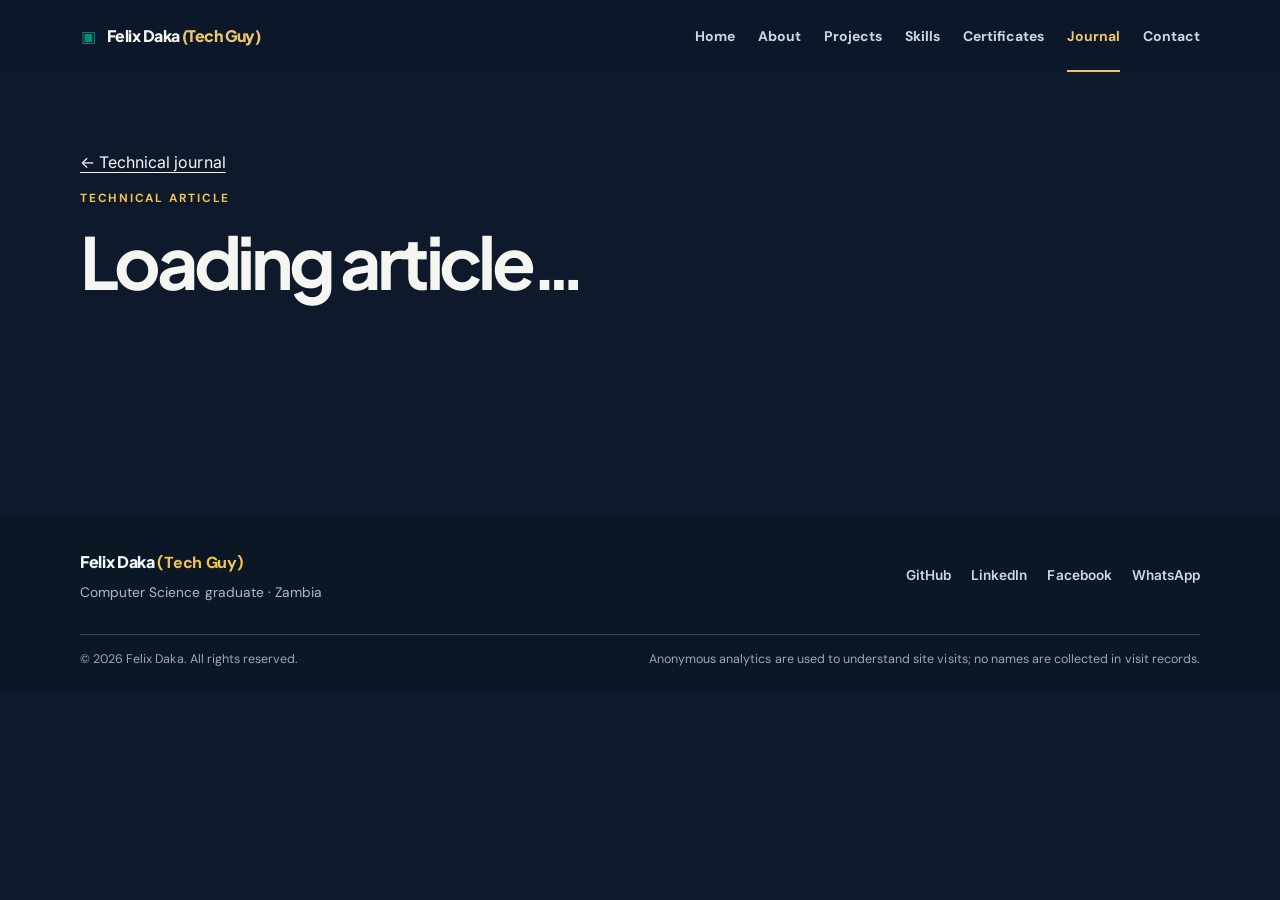
<file: article.html>
<!doctype html><html lang="en"><head><meta charset="utf-8"><meta name="viewport" content="width=device-width,initial-scale=1"><meta name="description" content="Journal article — Felix Daka, Computer Science graduate in Zambia"><title>Journal article | Felix Daka</title><link rel="stylesheet" href="portfolio-v2.css">    <link href="https://fonts.googleapis.com/css2?family=Inter:wght@400;500;600;700;800&display=swap" rel="stylesheet">
    <link rel="stylesheet" href="brand-unified.css?v=1">
    <script src="site-navigation.js" defer></script>
    <link rel="stylesheet" href="site-polish-v4.css?v=1">
<link rel="stylesheet" href="editorial-v5.css?v=1">
<link rel="stylesheet" href="newsroom-theme-v6.css?v=1">
    <link rel="stylesheet" href="natural-media-v7.css?v=1">
<link rel="preconnect" href="https://fonts.googleapis.com"><link rel="preconnect" href="https://fonts.gstatic.com" crossorigin><link href="https://fonts.googleapis.com/css2?family=DM+Sans:wght@400;500;600;700&family=Plus+Jakarta+Sans:wght@500;600;700;800&display=swap" rel="stylesheet"><link rel="stylesheet" href="design-system-v12.css?v=1">
</head><body><a class="skip-link" href="#main">Skip to content</a><header id="mainHeader" class="site-header">
    <div class="container header-container">
      <a class="logo" href="index.html" aria-label="Felix Daka — Home"><span class="brand-mark" aria-hidden="true">▣</span><span class="brand-name">Felix Daka <span class="brand-alias">(Tech Guy)</span></span></a>
      <nav class="primary-nav" aria-label="Main navigation">
                <a href="index.html">Home</a>
                <a href="about.html">About</a>
                <a href="projects.html">Projects</a>
                <a href="expertise.html">Skills</a>
                <a href="certificates.html">Certificates</a>
                <a href="journal.html" class="active" aria-current="page">Journal</a>
                <a href="contact.html">Contact</a>
      </nav>
      <div class="menu-container">
        <button class="menu-btn" id="menuBtn" type="button" aria-controls="menuContent" aria-expanded="false" aria-label="Open navigation menu"><span class="menu-label">Menu</span><span class="menu-glyph" aria-hidden="true">☰</span></button>
        <div class="menu-content" id="menuContent" aria-label="Mobile navigation">
                <a href="index.html">Home</a>
                <a href="about.html">About</a>
                <a href="projects.html">Projects</a>
                <a href="expertise.html">Skills</a>
                <a href="certificates.html">Certificates</a>
                <a href="journal.html" class="active" aria-current="page">Journal</a>
                <a href="contact.html">Contact</a>
        </div>
      </div>
    </div>
  </header><main id="main" class="wrap"><section class="hero"><a href="journal.html">← Technical journal</a><p class="eyebrow">Technical article</p><h1 id="title">Loading article…</h1><p id="summary" class="lead"></p><p class="meta" id="date"></p></section><section class="section prose"><img hidden id="cover" class="feature-image" alt=""><div id="body"></div></section></main><footer class="site-footer">
   <div class="site-footer-inner">
     <div class="site-footer-summary">
       <strong>Felix Daka <span>(Tech Guy)</span></strong>
       <p id="footerText">Computer Science graduate · Zambia</p>
     </div>
     <div class="site-footer-links" id="socialIcons">
       <a href="https://github.com/Feligo1" target="_blank" rel="noopener noreferrer">GitHub</a>
       <a href="https://www.linkedin.com/in/felix-daka-5b6058212" target="_blank" rel="noopener noreferrer">LinkedIn</a>
       <a href="https://www.facebook.com/share/1AJKpFspAB/" target="_blank" rel="noopener noreferrer">Facebook</a>
       <a href="https://wa.me/260774496821" target="_blank" rel="noopener noreferrer">WhatsApp</a>
     </div>
   </div>
   <div class="site-footer-bottom">
     <span>© 2026 Felix Daka. All rights reserved.</span>
     <small>Anonymous analytics are used to understand site visits; no names are collected in visit records.</small>
   </div>
 </footer><script type="module">import{supabase}from './supabase-client.js';import{el}from './portfolio-v2.js';const slug=new URLSearchParams(location.search).get('slug');if(slug){const {data:p,error}=await supabase.from('portfolio_journal').select('*').eq('slug',slug).eq('is_published',true).maybeSingle();if(error||!p){document.querySelector('#title').textContent='Article unavailable'}else{document.title=p.title+' | Felix Daka';document.querySelector('#title').textContent=p.title;document.querySelector('#summary').textContent=p.summary||'';document.querySelector('#date').textContent=p.published_at?new Date(p.published_at).toLocaleDateString('en-ZM',{day:'numeric',month:'long',year:'numeric'}):'';if(p.cover_url){const img=document.querySelector('#cover');img.src=p.cover_url;img.alt=p.title;img.hidden=false}const body=document.querySelector('#body');(p.body||'').split(/\n\n+/).forEach(paragraph=>body.append(el('p',paragraph)))}}else document.querySelector('#title').textContent='Article not specified'</script></body></html>
</file>
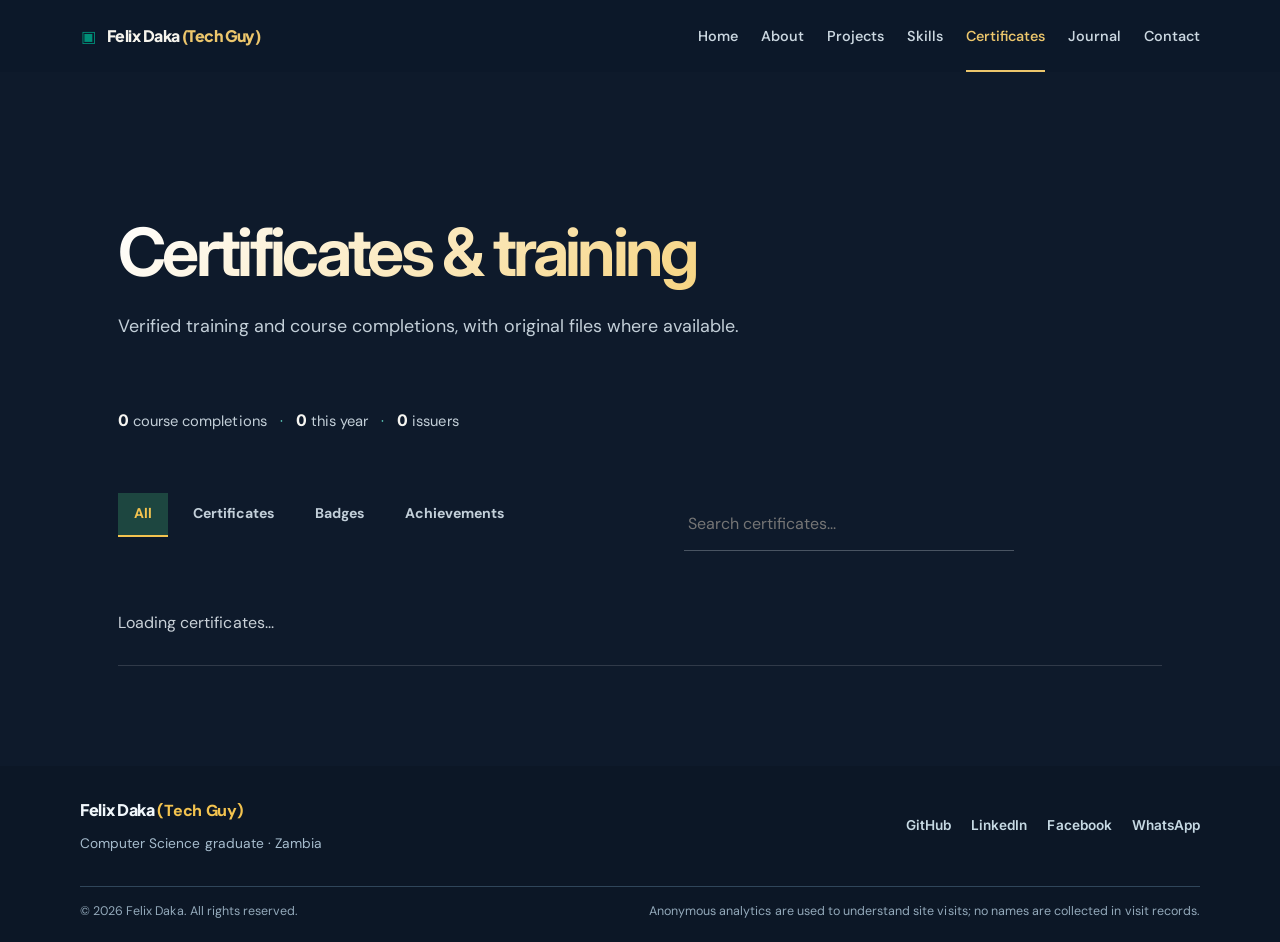
<file: certificates.html>
<!DOCTYPE html>
<html lang="en">
<head>
    <meta charset="UTF-8">
    <meta name="viewport" content="width=device-width, initial-scale=1.0, maximum-scale=5.0, user-scalable=yes">
    <title>Certificates & Training | Felix Daka</title>
    <link rel="stylesheet" href="https://cdnjs.cloudflare.com/ajax/libs/font-awesome/6.4.0/css/all.min.css">
    <link rel="preconnect" href="https://fonts.googleapis.com">
    <link rel="preconnect" href="https://fonts.gstatic.com" crossorigin>
    <style>
        * {
            margin: 0;
            padding: 0;
            box-sizing: border-box;
            font-family: 'Poppins', sans-serif;
        }
        
        :root {
            --primary: #007749;
            --secondary: #EF3340;
            --accent: #FCD116;
            --dark: #0A1931;
            --dark-blue: #0A1931;
            --dark-blue-light: #1A2C47;
            --dark-blue-lighter: #2A3C57;
            --text-light: #E2E8F0;
            --text-muted: #94A3B8;
            --success: #10B981;
            --transition: all 0.3s cubic-bezier(0.4, 0, 0.2, 1);
            --box-shadow: 0 5px 20px rgba(0, 0, 0, 0.2);
            --box-shadow-hover: 0 15px 35px rgba(0, 0, 0, 0.3);
            --box-shadow-glow: 0 0 30px rgba(252, 209, 22, 0.2);
        }
        
        html {
            scroll-behavior: smooth;
            scroll-padding-top: 80px;
        }
        
        body {
            line-height: 1.6;
            color: var(--text-light);
            background-color: var(--dark-blue);
            overflow-x: hidden;
        }
        
        .container {
            width: 100%;
            max-width: 1200px;
            margin: 0 auto;
            padding: 0 20px;
        }
        
        section {
            padding: 60px 0;
        }
        
        h1, h2, h3, h4 {
            color: var(--text-light);
            margin-bottom: 20px;
            line-height: 1.3;
        }
        
        h1 {
            font-size: 2.5rem;
            text-align: center;
            background: linear-gradient(135deg, #fff, var(--accent));
            -webkit-background-clip: text;
            -webkit-text-fill-color: transparent;
            animation: glow 2s ease-in-out infinite;
        }
        
        @keyframes glow {
            0%, 100% { filter: drop-shadow(0 0 0px rgba(252,209,22,0)); }
            50% { filter: drop-shadow(0 0 10px rgba(252,209,22,0.5)); }
        }
        
        h2 {
            font-size: 2rem;
            text-align: center;
            margin-bottom: 40px;
            position: relative;
        }
        
        h2:after {
            content: '';
            position: absolute;
            width: 80px;
            height: 4px;
            background-color: var(--accent);
            bottom: -15px;
            left: 50%;
            transform: translateX(-50%);
            border-radius: 2px;
        }
        
        .btn {
            display: inline-flex;
            align-items: center;
            justify-content: center;
            gap: 8px;
            background-color: var(--primary);
            color: white;
            padding: 12px 24px;
            border-radius: 8px;
            text-decoration: none;
            font-weight: 600;
            transition: var(--transition);
            position: relative;
            overflow: hidden;
        }
        
        .btn:before {
            content: '';
            position: absolute;
            top: 0;
            left: -100%;
            width: 100%;
            height: 100%;
            background: linear-gradient(90deg, transparent, rgba(255,255,255,0.2), transparent);
            transition: left 0.5s ease;
        }
        
        .btn:hover:before {
            left: 100%;
        }
        
        .btn:hover {
            background-color: #005a3f;
            transform: translateY(-3px);
            box-shadow: var(--box-shadow-hover);
        }
        
        .btn-accent {
            background-color: var(--accent);
            color: var(--dark);
        }
        
        .btn-accent:hover {
            background-color: #e6b800;
        }
        
        /* Skeleton Loading */
        @keyframes shimmer {
            0% { background-position: -200% 0; }
            100% { background-position: 200% 0; }
        }
        
        .skeleton {
            background: linear-gradient(90deg, var(--dark-blue-lighter) 25%, var(--dark-blue-light) 50%, var(--dark-blue-lighter) 75%);
            background-size: 200% 100%;
            animation: shimmer 1.5s infinite;
            border-radius: 8px;
        }
        
        .skeleton-card {
            height: 380px;
            border-radius: 16px;
        }
        
        .skeleton-stat {
            height: 80px;
            border-radius: 12px;
        }
        
        /* Header */
        header {
            background-color: rgba(10, 25, 49, 0.98);
            backdrop-filter: blur(10px);
            position: fixed;
            width: 100%;
            top: 0;
            z-index: 1000;
            height: 70px;
            transition: var(--transition);
        }
        
        header.scrolled { height: 60px; box-shadow: 0 5px 15px rgba(0, 0, 0, 0.4); }
        
        .header-container {
            display: flex;
            justify-content: space-between;
            align-items: center;
            padding: 0 20px;
            height: 100%;
        }
        
        .logo {
            font-size: 1.3rem;
            font-weight: 700;
            color: var(--text-light);
            text-decoration: none;
            display: flex;
            align-items: center;
            gap: 8px;
        }
        
        .logo-icon { color: var(--primary); font-size: 1.4rem; }
        
        .menu-container { position: relative; display: flex; align-items: center; }
        
        .menu-btn {
            display: flex;
            align-items: center;
            gap: 8px;
            background: var(--dark-blue-lighter);
            border: 1px solid rgba(255,255,255,0.1);
            color: var(--text-light);
            padding: 8px 18px;
            border-radius: 30px;
            cursor: pointer;
            transition: var(--transition);
        }
        
        .menu-btn:hover { background: var(--dark-blue); border-color: var(--accent); }
        
        .menu-content {
            display: none;
            position: absolute;
            top: 55px;
            right: 0;
            background-color: var(--dark-blue-lighter);
            min-width: 220px;
            border-radius: 16px;
            box-shadow: var(--box-shadow-hover);
            border: 1px solid rgba(255,255,255,0.1);
            z-index: 1000;
            overflow: hidden;
            backdrop-filter: blur(10px);
        }
        
        .menu-content.show { display: block; animation: slideDown 0.2s ease; }
        
        .menu-content a {
            display: flex;
            align-items: center;
            gap: 12px;
            padding: 14px 20px;
            color: var(--text-light);
            text-decoration: none;
            border-bottom: 1px solid rgba(255,255,255,0.05);
            transition: var(--transition);
        }
        
        .menu-content a:last-child { border-bottom: none; }
        .menu-content a:hover { background: rgba(255,255,255,0.1); padding-left: 25px; }
        .menu-content a i { width: 20px; color: var(--accent); }
        .menu-content a.active { background: rgba(252,209,22,0.15); color: var(--accent); }
        
        @keyframes slideDown {
            from { opacity: 0; transform: translateY(-15px); }
            to { opacity: 1; transform: translateY(0); }
        }
        
        /* Back Button */
        .back-btn {
            display: inline-flex;
            align-items: center;
            gap: 8px;
            color: var(--text-light);
            text-decoration: none;
            margin-bottom: 30px;
            padding: 10px 20px;
            border-radius: 8px;
            background-color: rgba(255,255,255,0.05);
            transition: var(--transition);
        }
        
        .back-btn:hover {
            background-color: rgba(255,255,255,0.1);
            color: var(--accent);
            transform: translateX(-5px);
        }
        
        /* Page Header */
        .page-header {
            padding-top: 100px;
            padding-bottom: 40px;
            text-align: center;
            animation: fadeInDown 0.8s ease;
        }
        
        @keyframes fadeInDown {
            from { opacity: 0; transform: translateY(-30px); }
            to { opacity: 1; transform: translateY(0); }
        }
        
        .page-subtitle {
            color: var(--text-muted);
            max-width: 600px;
            margin: 0 auto;
        }
        
        /* Stats Grid */
        .stats-grid {
            display: flex;
            justify-content: center;
            flex-wrap: wrap;
            gap: 0;
            margin-bottom: 40px;
            border-block: 1px solid rgba(255,255,255,.14);
        }
        
        .stat-card {
            flex: 1 1 150px;
            background: transparent;
            border: 0;
            border-radius: 0;
            padding: 16px;
            text-align: center;
            opacity: 1;
            transform: none;
            animation: none;
        }
        .stat-card + .stat-card { border-left: 1px solid rgba(255,255,255,.14); }
        
        .stat-number { font-size: 2.5rem; font-weight: 700; color: var(--accent); }
        .stat-label { color: var(--text-muted); font-size: 0.9rem; }
        
        /* Filters */
        .filters-container {
            background: transparent;
            border-bottom: 1px solid rgba(255,255,255,.14);
            padding: 0 0 20px;
            margin-bottom: 30px;
        }
        
        .filter-group {
            display: flex;
            gap: 10px;
            flex-wrap: wrap;
            justify-content: center;
        }
        
        .filter-btn {
            background: transparent;
            color: var(--text-light);
            padding: 10px 14px;
            border-radius: 0;
            border: 0;
            border-bottom: 2px solid transparent;
            cursor: pointer;
            transition: var(--transition);
        }
        
        .filter-btn:hover,
        .filter-btn.active {
            background: transparent;
            border-bottom-color: var(--accent);
            color: var(--accent);
            transform: none;
            box-shadow: none;
        }
        
        .search-box {
            position: relative;
            max-width: 400px;
            margin: 20px auto 0;
        }
        
        .search-box input {
            width: 100%;
            padding: 12px 4px;
            background: transparent;
            border: 0;
            border-bottom: 1px solid rgba(255,255,255,.22);
            border-radius: 0;
            color: white;
            font-size: 14px;
            transition: var(--transition);
        }
        
        .search-box input:focus {
            outline: none;
            border-color: var(--accent);
            box-shadow: 0 0 0 3px rgba(252,209,22,0.2);
        }
        
        .search-box i {
            position: absolute;
            left: 18px;
            top: 50%;
            transform: translateY(-50%);
            color: var(--text-muted);
        }
        
        .certificates-grid { display: block; }
        .certificate-row {
            display: grid;
            grid-template-columns: minmax(0, 1fr) auto;
            align-items: center;
            gap: 20px;
            padding: 22px 0;
            border-bottom: 1px solid rgba(255,255,255,.14);
        }
        .certificate-row h3 { margin: 0 0 6px; font-size: 1.1rem; }
        .certificate-row-heading { display: flex; align-items: center; flex-wrap: wrap; gap: 10px; }
        .certificate-row .certificate-badge { margin: 0; }
        .certificate-issuer { color: var(--text-muted); font-size: .9rem; margin: 4px 0; }
        .certificate-description { color: var(--text-muted); font-size: .9rem; line-height: 1.5; margin: 8px 0; }
        .certificate-row-meta { color: var(--text-muted); font-size: .82rem; }
        .certificate-row-actions { display: flex; align-items: center; flex-wrap: wrap; gap: 10px; }
        @media (max-width: 600px) {
            .certificate-row { grid-template-columns: 1fr; align-items: start; gap: 12px; }
            .certificate-row-actions { justify-content: flex-start; }
            .stat-card { flex-basis: 33%; padding: 12px 6px; }
            .stat-number { font-size: 1.8rem; }
        }
        
        .certificate-badge {
            display: inline-block;
            background: transparent;
            color: var(--accent);
            padding: 0;
            border-radius: 0;
            font-size: 0.75rem;
            font-weight: 600;
            letter-spacing: .04em;
            text-transform: uppercase;
        }
        
        .certificate-badge.badge { color: var(--primary); }
        .certificate-badge.achievement { color: var(--text-muted); }
        
        .empty-state { padding: 28px 0; color: var(--text-muted); border-bottom: 1px solid rgba(255,255,255,.14); }
        
        /* Modal */
        .modal {
            display: none;
            position: fixed;
            top: 0;
            left: 0;
            width: 100%;
            height: 100%;
            background: rgba(0,0,0,0.95);
            backdrop-filter: blur(8px);
            z-index: 2000;
            align-items: center;
            justify-content: center;
            padding: 20px;
            opacity: 0;
            transition: opacity 0.3s ease;
        }
        
        .modal.active { display: flex; opacity: 1; animation: modalFadeIn 0.3s ease; }
        
        @keyframes modalFadeIn {
            from { opacity: 0; }
            to { opacity: 1; }
        }
        
        .modal-content {
            background: var(--dark-blue-light);
            border-radius: 20px;
            max-width: 1100px;
            width: 100%;
            max-height: 94vh;
            overflow: auto;
            transform: scale(0.9);
            transition: transform 0.3s ease;
            border: 1px solid var(--accent);
            box-shadow: var(--box-shadow-glow);
        }
        
        .modal.active .modal-content {
            transform: scale(1);
        }
        
        .modal-header {
            padding: 20px;
            border-bottom: 1px solid rgba(255,255,255,0.1);
            display: flex;
            justify-content: space-between;
            align-items: center;
            background: linear-gradient(135deg, var(--dark-blue-lighter), var(--dark-blue-light));
        }
        
        .modal-header h3 { margin-bottom: 0; color: var(--accent); }
        .modal-close {
            background: none;
            border: none;
            color: white;
            font-size: 28px;
            cursor: pointer;
            transition: var(--transition);
            width: 40px;
            height: 40px;
            border-radius: 50%;
            display: flex;
            align-items: center;
            justify-content: center;
        }
        
        .modal-close:hover {
            background: rgba(255,255,255,0.1);
            transform: rotate(90deg);
            color: var(--secondary);
        }
        
        .modal-body { padding: 20px; }
        .certificate-reader { background: #10151e; border-radius: 14px; overflow: hidden; }
        .reader-stage { height: min(68dvh, 720px); max-height: calc(100dvh - 240px); min-height: 220px; display: grid; place-items: center; padding: 16px; background: #252a34; }
        .reader-stage img { display: block; max-width: 100%; max-height: 100%; width: 100%; height: 100%; object-fit: contain; }
        .reader-stage iframe { width: 100%; height: 100%; border: 0; background: white; }
        .reader-placeholder { color: var(--text-muted); text-align: center; }
        .reader-controls { display: grid; grid-template-columns: auto minmax(100px, 1fr) auto auto; align-items: center; gap: 14px; padding: 14px 18px; }
        .reader-controls button { background: #303744; border: 0; border-radius: 7px; color: white; padding: 9px 14px; cursor: pointer; }
        .reader-controls button:disabled { opacity: .45; cursor: default; }
        .reader-controls input { width: 100%; accent-color: var(--accent); }
        .reader-count { min-width: 58px; text-align: center; font-weight: 700; color: white; white-space: nowrap; }
        .reader-progress { height: 4px; background: #454b55; }
        .reader-progress div { width: 0; height: 100%; background: var(--accent); transition: width .2s ease; }
        #modalDetails { padding-top: 16px; }
        @media (max-width: 560px) {
            .reader-stage { min-height: 200px; height: 50dvh; max-height: calc(100dvh - 230px); padding: 10px; }
            .reader-controls { grid-template-columns: auto 1fr auto; gap: 8px; padding: 10px; }
            .reader-controls input { grid-column: 1 / -1; grid-row: 1; }
            .reader-controls button { padding: 8px 10px; }
        }
        
        /* Toast Notification */
        .toast-notification {
            position: fixed;
            bottom: 30px;
            right: 30px;
            background: var(--success);
            color: white;
            padding: 12px 24px;
            border-radius: 50px;
            display: flex;
            align-items: center;
            gap: 12px;
            z-index: 2100;
            transform: translateX(400px);
            transition: transform 0.3s ease;
            box-shadow: var(--box-shadow-hover);
            font-weight: 500;
        }
        
        .toast-notification.show {
            transform: translateX(0);
        }
        
        .toast-notification i {
            font-size: 1.2rem;
        }
        
        /* Footer */
        footer {
            background-color: #0A1429;
            padding: 50px 0 30px;
            margin-top: 60px;
        }
        
        .footer-content {
            display: flex;
            flex-direction: column;
            gap: 40px;
            margin-bottom: 30px;
        }
        
        @media (min-width: 768px) { .footer-content { flex-direction: row; justify-content: space-between; } }
        
        .footer-logo { font-size: 1.5rem; font-weight: 700; margin-bottom: 16px; }
        .footer-logo span { color: var(--accent); }
        
        .footer-links h4 { color: var(--accent); margin-bottom: 16px; font-size: 1.1rem; }
        .footer-links ul { list-style: none; }
        .footer-links li { margin-bottom: 10px; }
        .footer-links a { color: var(--text-muted); text-decoration: none; transition: var(--transition); display: inline-flex; align-items: center; gap: 8px; }
        .footer-links a:hover { color: var(--accent); transform: translateX(5px); }
        
        .social-icons { display: flex; gap: 15px; }
        .social-icons a {
            width: 40px;
            height: 40px;
            background: rgba(255,255,255,0.1);
            border-radius: 50%;
            display: flex;
            align-items: center;
            justify-content: center;
            color: white;
            text-decoration: none;
            transition: var(--transition);
        }
        
        .social-icons a:hover { background: var(--primary); transform: translateY(-5px) rotate(360deg); }
        
        .copyright { text-align: center; padding-top: 30px; border-top: 1px solid rgba(255,255,255,0.1); color: var(--text-muted); font-size: 0.85rem; }
        
        /* Animations */
        @keyframes fadeInUp {
            from { opacity: 0; transform: translateY(30px); }
            to { opacity: 1; transform: translateY(0); }
        }
        
        @media (max-width: 768px) {
            h1 { font-size: 2rem; }
            h2 { font-size: 1.6rem; }
            .toast-notification { bottom: 20px; right: 20px; left: 20px; transform: translateY(100px); }
            .toast-notification.show { transform: translateY(0); }
        }
    </style>
    <link rel="stylesheet" href="responsive.css">
    <link rel="stylesheet" href="portfolio-refresh.css?v=3">
    <link rel="stylesheet" href="site-responsive-v3.css?v=1">
    <script src="site-navigation.js" defer></script>
    <link href="https://fonts.googleapis.com/css2?family=Inter:wght@400;500;600;700;800&display=swap" rel="stylesheet">
    <link rel="stylesheet" href="brand-unified.css?v=1">
    <link rel="stylesheet" href="site-polish-v4.css?v=1">
    <link rel="stylesheet" href="certificate-preview-v3.css?v=1">
<link rel="stylesheet" href="editorial-v5.css?v=1">
<link rel="stylesheet" href="newsroom-theme-v6.css?v=1">
    <link rel="stylesheet" href="natural-media-v7.css?v=1">
<link rel="preconnect" href="https://fonts.googleapis.com"><link rel="preconnect" href="https://fonts.gstatic.com" crossorigin><link href="https://fonts.googleapis.com/css2?family=DM+Sans:wght@400;500;600;700&family=Plus+Jakarta+Sans:wght@500;600;700;800&display=swap" rel="stylesheet"><link rel="stylesheet" href="design-system-v12.css?v=1">
    <link rel="stylesheet" href="public-finish-v15.css?v=1">
</head>
<body>
    <a class="skip-link" href="#main-content">Skip to main content</a>
    <header id="mainHeader" class="site-header">
    <div class="container header-container">
      <a class="logo" href="index.html" aria-label="Felix Daka — Home"><span class="brand-mark" aria-hidden="true">▣</span><span class="brand-name">Felix Daka <span class="brand-alias">(Tech Guy)</span></span></a>
      <nav class="primary-nav" aria-label="Main navigation">
                <a href="index.html">Home</a>
                <a href="about.html">About</a>
                <a href="projects.html">Projects</a>
                <a href="expertise.html">Skills</a>
                <a href="certificates.html" class="active" aria-current="page">Certificates</a>
                <a href="journal.html">Journal</a>
                <a href="contact.html">Contact</a>
      </nav>
      <div class="menu-container">
        <button class="menu-btn" id="menuBtn" type="button" aria-controls="menuContent" aria-expanded="false" aria-label="Open navigation menu"><span class="menu-label">Menu</span><span class="menu-glyph" aria-hidden="true">☰</span></button>
        <div class="menu-content" id="menuContent" aria-label="Mobile navigation">
                <a href="index.html">Home</a>
                <a href="about.html">About</a>
                <a href="projects.html">Projects</a>
                <a href="expertise.html">Skills</a>
                <a href="certificates.html" class="active" aria-current="page">Certificates</a>
                <a href="journal.html">Journal</a>
                <a href="contact.html">Contact</a>
        </div>
      </div>
    </div>
  </header>
    <main id="main-content" tabindex="-1">


    <div class="container">
        <div class="page-header">
            <h1>Certificates &amp; training</h1>
            <p class="page-subtitle">Verified training and course completions, with original files where available.</p>
        </div>

<div class="certificate-metrics" id="statsGrid" aria-label="Certificate overview"><p><strong id="totalCerts">0</strong> course completions <span aria-hidden="true">·</span> <strong id="thisYearCerts">0</strong> this year <span aria-hidden="true">·</span> <strong id="totalIssuers">0</strong> issuers</p></div>

                <div class="filters-container">
            <div class="filter-group" id="filterGroup">
                <button class="filter-btn active" data-filter="all">All</button>
                <button class="filter-btn" data-filter="certificate">Certificates</button>
                <button class="filter-btn" data-filter="badge">Badges</button><button class="filter-btn" data-filter="achievement">Achievements</button>
            </div>
            <div class="search-box">
                <i class="fas fa-search"></i>
                <input type="text" id="searchInput" placeholder="Search certificates...">
            </div>
        </div>

        <div id="certificatesGrid" class="certificates-grid">
            <p class="empty-state">Loading certificates...</p>
        </div>
    </div>

    <div id="certModal" class="modal certificate-focus-modal" role="dialog" aria-modal="true" aria-hidden="true" aria-labelledby="modalTitle" tabindex="-1">
        <div class="modal-content">
            <div class="modal-header">
                <h3 id="modalTitle">Certificate preview</h3>
                <button class="modal-close" type="button" aria-label="Close certificate preview" onclick="closeModal()">&times;</button>
            </div>
            <div class="modal-body certificate-viewer-layout">
                <div class="certificate-reader" aria-label="Certificate document reader">
                    <div class="reader-stage" id="readerStage" aria-live="polite"></div>
                    <div class="certificate-viewer-toolbar" aria-label="Certificate navigation">
                        <button type="button" id="previousCertificateBtn" onclick="stepCertificate(-1)" aria-label="Previous certificate">← Previous</button>
                        <span class="reader-count" id="certificateCount" aria-live="polite">0 / 0</span>
                        <button type="button" id="nextCertificateBtn" onclick="stepCertificate(1)" aria-label="Next certificate">Next →</button>
                    </div>
                    <div class="reader-controls" hidden aria-hidden="true">
                        <input type="range" id="certificatePosition" min="0" max="0" value="0" tabindex="-1">
                    </div>
                    <div class="reader-progress" hidden aria-hidden="true"><div id="certificateProgress"></div></div>
                </div>
                <div class="certificate-viewer-under">
                    <div id="certificateFileActions" class="certificate-file-actions" aria-label="Open original certificate"></div>
                    <details class="certificate-viewer-details">
                        <summary>Certificate information</summary>
                        <div id="modalDetails"></div>
                    </details>
                </div>
            </div>
        </div>
    </div>

    <div id="toast" class="toast-notification">
        <i class="fas fa-check-circle"></i>
        <span>Certificates loaded successfully!</span>
    </div>

        </main>
    <footer class="site-footer">
   <div class="site-footer-inner">
     <div class="site-footer-summary">
       <strong>Felix Daka <span>(Tech Guy)</span></strong>
       <p id="footerText">Computer Science graduate · Zambia</p>
     </div>
     <div class="site-footer-links" id="socialIcons">
       <a href="https://github.com/Feligo1" target="_blank" rel="noopener noreferrer">GitHub</a>
       <a href="https://www.linkedin.com/in/felix-daka-5b6058212" target="_blank" rel="noopener noreferrer">LinkedIn</a>
       <a href="https://www.facebook.com/share/1AJKpFspAB/" target="_blank" rel="noopener noreferrer">Facebook</a>
       <a href="https://wa.me/260774496821" target="_blank" rel="noopener noreferrer">WhatsApp</a>
     </div>
   </div>
   <div class="site-footer-bottom">
     <span>© 2026 Felix Daka. All rights reserved.</span>
     <small>Anonymous analytics are used to understand site visits; no names are collected in visit records.</small>
   </div>
 </footer>

    <script type="module">
        import { createClient } from 'https://esm.sh/@supabase/supabase-js@2'
        
        const SUPABASE_URL = 'https://pthcviwhcsluovdekjub.supabase.co'
        const SUPABASE_KEY = 'sb_publishable_OE7PTaMrXu7GU4aDbztA_g_WhiKbjRC'
        const supabase = createClient(SUPABASE_URL, SUPABASE_KEY)
        
        let allCertificates = []
        let visibleCertificates = []
        let currentCertificateIndex = 0
        
        function escapeHtml(str) {
            if (!str) return ''
            return String(str).replace(/[&<>"']/g, char => ({
                '&': '&amp;', '<': '&lt;', '>': '&gt;', '"': '&quot;', "'": '&#39;'
            })[char])
        }
        
        function formatDate(dateString) {
            if (!dateString) return 'Unknown'
            return new Date(dateString).toLocaleDateString('en-US', { year: 'numeric', month: 'long', day: 'numeric' })
        }
        
        function showToast(message, type = 'success') {
            const toast = document.getElementById('toast')
            toast.querySelector('i').className = type === 'success' ? 'fas fa-check-circle' : 'fas fa-exclamation-circle'
            toast.querySelector('span').textContent = message
            toast.classList.add('show')
            setTimeout(() => {
                toast.classList.remove('show')
            }, 3000)
        }

        function showCertificatesError() {
            document.getElementById('certificatesGrid').innerHTML = `
                <div class="empty-state">
                    <i class="fas fa-exclamation-triangle"></i>
                    <h3>Certificates could not be loaded</h3>
                    <p>Please check your connection and try again.</p>
                    <button class="btn" type="button" onclick="window.location.reload()">Try Again</button>
                </div>`
            showToast('Could not load certificates', 'error')
        }
        
        // Load certificates from database
        async function loadCertificates() {
            try {
                const { data, error } = await supabase
                    .from('certificates')
                    .select('*')
                    .order('date_earned', { ascending: false })
                
                if (error) {
                    console.error('Error loading certificates:', error)
                    showCertificatesError()
                    return
                }
                
                allCertificates = data || []
                updateStats()
                renderCertificates()
                
                
            } catch (error) {
                console.error('Error:', error)
                showCertificatesError()
            }
        }
        
        // Update statistics with animation
        function updateStats() {
            const currentYear = new Date().getFullYear()
            const total = allCertificates.length
            const thisYear = allCertificates.filter(c => c.date_earned && new Date(c.date_earned).getFullYear() === currentYear).length
            const issuers = [...new Set(allCertificates.map(c => c.issuer).filter(Boolean))].length
            
            animateNumber('totalCerts', total)
            animateNumber('thisYearCerts', thisYear)
            animateNumber('totalIssuers', issuers)
        }
        
        function animateNumber(elementId, target) {
            const element = document.getElementById(elementId)
            let current = 0
            const increment = target / 30
            const timer = setInterval(() => {
                current += increment
                if (current >= target) {
                    element.textContent = target
                    clearInterval(timer)
                } else {
                    element.textContent = Math.floor(current)
                }
            }, 20)
        }
        
        // Render certificates with filters
        function renderCertificates() {
            const filter = document.querySelector('.filter-btn.active')?.dataset.filter || 'all'
            const search = document.getElementById('searchInput')?.value.toLowerCase() || ''
            
            let filtered = [...allCertificates]
            
            if (filter !== 'all') {
                filtered = filtered.filter(c => c.certificate_type === filter)
            }
            
            if (search) {
                filtered = filtered.filter(c => 
                    (c.name?.toLowerCase().includes(search)) ||
                    (c.issuer?.toLowerCase().includes(search)) ||
                    (c.description?.toLowerCase().includes(search))
                )
            }
            
            const container = document.getElementById('certificatesGrid')
            visibleCertificates = filtered
            
            if (filtered.length === 0) {
                container.innerHTML = '<div class="empty-state"><i class="fas fa-certificate" style="font-size:48px;margin-bottom:16px;"></i><h3>No Certificates Found</h3><p>Try adjusting your search or filter</p></div>'
                return
            }
            
            container.innerHTML = filtered.map(cert => {
                let badgeClass = 'certificate-badge'
                let badgeText = 'Certificate'
                if (cert.certificate_type === 'badge') {
                    badgeClass += ' badge'
                    badgeText = 'Digital Badge'
                } else if (cert.certificate_type === 'achievement') {
                    badgeClass += ' achievement'
                    badgeText = 'Achievement'
                }
                
                return `
                    <article class="certificate-row">
                        <div class="certificate-row-content">
                            <div class="certificate-row-heading">
                                <h3>${escapeHtml(cert.name)}</h3>
                                <span class="${badgeClass}">${badgeText}</span>
                            </div>
                            <p class="certificate-issuer">${escapeHtml(cert.issuer || 'Unknown issuer')}</p>
                            ${cert.description ? `<p class="certificate-description">${escapeHtml(cert.description)}</p>` : ''}
                        </div>
                        <div class="certificate-row-actions">
                            <span class="certificate-row-meta">${formatDate(cert.date_earned)}</span>
                            <button onclick="viewCertificate('${cert.id}')" class="btn" type="button">${cert.image_url || cert.document_url ? 'View certificate' : 'View details'}</button>
                        </div>
                    </article>
                `
            }).join('')
        }
        
        let certificateReturnFocus = null;
        function safeCertificateUrl(value) {
            try {
                const url = new URL(value, location.href)
                if (!['https:', 'http:'].includes(url.protocol)) return ''
                return url.href
            } catch { return '' }
        }
        function linkForCertificate(url, label, downloadName) {
            const anchor = document.createElement('a')
            anchor.href = url
            anchor.target = '_blank'
            anchor.rel = 'noopener noreferrer'
            anchor.textContent = label
            anchor.className = 'cert-view-action'
            if (downloadName) anchor.setAttribute('download', downloadName)
            return anchor
        }
        function renderCertificateViewer() {
            const certificates = visibleCertificates.length ? visibleCertificates : allCertificates
            const cert = certificates[currentCertificateIndex]
            if (!cert) return
            document.getElementById('modalTitle').textContent = cert.name
            document.getElementById('certificateCount').textContent = `${currentCertificateIndex + 1} / ${certificates.length}`
            const slider = document.getElementById('certificatePosition')
            slider.max = String(Math.max(0, certificates.length - 1))
            slider.value = String(currentCertificateIndex)
            document.getElementById('previousCertificateBtn').disabled = currentCertificateIndex === 0
            document.getElementById('nextCertificateBtn').disabled = currentCertificateIndex === certificates.length - 1
            document.getElementById('certificateProgress').style.width = `${((currentCertificateIndex + 1) / certificates.length) * 100}%`
            const stage = document.getElementById('readerStage')
            const actions = document.getElementById('certificateFileActions')
            stage.replaceChildren()
            actions.replaceChildren()
            const imageUrl = safeCertificateUrl(cert.image_url)
            const documentUrl = safeCertificateUrl(cert.document_url)
            const name = String(cert.document_name || '')
            const docPath = (documentUrl.split('?')[0] || '').toLowerCase()
            const isPdf = /\.pdf$/i.test(name) || /\.pdf$/i.test(docPath)
            const isWord = /\.docx?$/i.test(name) || /\.docx?$/i.test(docPath)
            const showImage = () => {
                stage.replaceChildren()
                const image = document.createElement('img')
                image.src = imageUrl
                image.alt = 'Certificate: ' + cert.name
                image.loading = 'eager'
                image.addEventListener('error', () => {
                    stage.replaceChildren()
                    const errorText = document.createElement('p')
                    errorText.className = 'reader-placeholder'
                    errorText.textContent = 'The certificate image could not be loaded. Use Open image to view the original.'
                    stage.append(errorText)
                }, {once:true})
                stage.append(image)
            }
            const showDocument = () => {
                stage.replaceChildren()
                const frame = document.createElement('iframe')
                frame.title = cert.name + ' document preview'
                frame.referrerPolicy = 'strict-origin-when-cross-origin'
                frame.loading = 'eager'
                frame.src = isWord
                    ? 'https://docs.google.com/gview?embedded=1&url=' + encodeURIComponent(documentUrl)
                    : documentUrl
                stage.append(frame)
                if (isWord) {
                    const note = document.createElement('p')
                    note.className = 'reader-preview-note'
                    note.textContent = 'Word documents are displayed using a third-party online viewer. If it cannot load, use Open document.'
                    actions.append(note)
                }
            }
            if (documentUrl && (isPdf || isWord)) showDocument()
            else if (imageUrl) showImage()
            else if (documentUrl) {
                const p = document.createElement('p')
                p.className = 'reader-placeholder'
                p.textContent = 'This file type does not support an inline preview. Choose Open document.'
                stage.append(p)
            } else {
                const p = document.createElement('p')
                p.className = 'reader-placeholder'
                p.textContent = 'A certificate image or document has not yet been uploaded for this entry.'
                stage.append(p)
            }
            if (imageUrl && documentUrl) {
                const imageButton = document.createElement('button')
                imageButton.type = 'button'
                imageButton.textContent = 'Preview image'
                imageButton.addEventListener('click', showImage)
                actions.append(imageButton)
                if (isPdf || isWord) {
                    const documentButton = document.createElement('button')
                    documentButton.type = 'button'
                    documentButton.textContent = 'Preview document'
                    documentButton.addEventListener('click', showDocument)
                    actions.append(documentButton)
                }
            }
            if (documentUrl) actions.append(linkForCertificate(documentUrl, 'Open original document', name))
            if (imageUrl) actions.append(linkForCertificate(imageUrl, 'Open original image', ''))
            const details = document.getElementById('modalDetails')
            details.replaceChildren()
            for (const [label, value] of [
                ['Issuer', cert.issuer || 'Not specified'],
                ['Date earned', formatDate(cert.date_earned)],
                ['Type', cert.certificate_type || 'Certificate'],
                ['Description', cert.description || '']
            ]) {
                if (!value) continue
                const p = document.createElement('p')
                const strong = document.createElement('strong')
                strong.textContent = label + ': '
                p.append(strong, document.createTextNode(String(value)))
                details.append(p)
            }
        }
        window.viewCertificate = id => {
            const certificates = visibleCertificates.length ? visibleCertificates : allCertificates
            currentCertificateIndex = certificates.findIndex(cert => String(cert.id) === String(id))
            if (currentCertificateIndex < 0) return
            certificateReturnFocus = document.activeElement
            renderCertificateViewer()
            const modal = document.getElementById('certModal')
            modal.classList.add('active')
            modal.setAttribute('aria-hidden', 'false')
            document.body.style.overflow = 'hidden'
            modal.querySelector('.modal-close')?.focus({preventScroll:true})
        }
        window.stepCertificate = direction => {
            const certificates = visibleCertificates.length ? visibleCertificates : allCertificates
            currentCertificateIndex = Math.max(0, Math.min(certificates.length - 1, currentCertificateIndex + direction))
            renderCertificateViewer()
        }
        document.getElementById('certificatePosition').addEventListener('input', event => {
            currentCertificateIndex = Number(event.target.value)
            renderCertificateViewer()
        })
        window.closeModal = () => {
            const modal = document.getElementById('certModal')
            if (!modal.classList.contains('active')) return
            modal.classList.remove('active')
            modal.setAttribute('aria-hidden','true')
            document.getElementById('readerStage').replaceChildren()
            document.body.style.overflow = ''
            certificateReturnFocus?.focus?.({preventScroll:true})
        }
        document.addEventListener('keydown', event => {
            const modal = document.getElementById('certModal')
            if (!modal.classList.contains('active')) return
            if (event.key === 'Escape') { event.preventDefault(); closeModal() }
            if (event.key === 'ArrowLeft' && !event.target.matches('input,textarea,select')) {event.preventDefault();stepCertificate(-1)}
            if (event.key === 'ArrowRight' && !event.target.matches('input,textarea,select')) {event.preventDefault();stepCertificate(1)}
        })
        
        // Load social links
        async function loadSocialLinks() {
            const { data } = await supabase.from('site_settings').select('*')
            const github = data?.find(s => s.setting_key === 'contact_github')?.setting_value || 'https://github.com/Feligo1'
            const linkedin = data?.find(s => s.setting_key === 'contact_linkedin')?.setting_value || 'https://www.linkedin.com/in/felix-daka-5b6058212'
            const facebook = data?.find(s => s.setting_key === 'contact_facebook')?.setting_value || 'https://www.facebook.com/share/1AJKpFspAB/'
            const whatsapp = data?.find(s => s.setting_key === 'contact_whatsapp')?.setting_value || 'https://wa.me/260774496821'
            
            document.getElementById('socialIcons').innerHTML = `
                <a href="${escapeHtml(github)}" target="_blank">GitHub</a>
                <a href="${escapeHtml(linkedin)}" target="_blank">LinkedIn</a>
                <a href="${escapeHtml(facebook)}" target="_blank">Facebook</a>
                <a href="${escapeHtml(whatsapp)}" target="_blank">WhatsApp</a>
            `
        }
        
        // Menu functionality
        const menuBtn = document.getElementById('menuBtn')
        const menuContent = document.getElementById('menuContent')
        
        if (menuBtn) {
            menuBtn.addEventListener('click', (e) => {
                e.stopPropagation()
                menuContent.classList.toggle('show')
                const icon = menuBtn.querySelector('i')
                if (menuContent.classList.contains('show')) {
                    icon.classList.remove('fa-bars')
                    icon.classList.add('fa-times')
                } else {
                    icon.classList.remove('fa-times')
                    icon.classList.add('fa-bars')
                }
            })
        }
        
        document.addEventListener('click', (event) => {
            if (menuContent?.classList.contains('show')) {
                const isClickInside = menuBtn?.contains(event.target) || menuContent.contains(event.target)
                if (!isClickInside) {
                    menuContent.classList.remove('show')
                    const icon = menuBtn?.querySelector('i')
                    if (icon) {
                        icon.classList.remove('fa-times')
                        icon.classList.add('fa-bars')
                    }
                }
            }
        })
        
        // Filter buttons
        document.querySelectorAll('.filter-btn').forEach(btn => {
            btn.addEventListener('click', () => {
                document.querySelectorAll('.filter-btn').forEach(b => b.classList.remove('active'))
                btn.classList.add('active')
                renderCertificates()
            })
        })
        
        // Search input with debounce
        let searchTimeout
        const searchInput = document.getElementById('searchInput')
        if (searchInput) {
            searchInput.addEventListener('input', () => {
                clearTimeout(searchTimeout)
                searchTimeout = setTimeout(() => renderCertificates(), 300)
            })
        }
        
        // Header scroll effect
        const header = document.getElementById('mainHeader')
        window.addEventListener('scroll', () => {
            if (window.scrollY > 50) header.classList.add('scrolled')
            else header.classList.remove('scrolled')
        })
        
        // Close modal on escape key
        document.addEventListener('keydown', (e) => {
            if (e.key === 'Escape') closeModal()
        })
        
        // Close modal on outside click
        document.getElementById('certModal')?.addEventListener('click', (e) => {
            if (e.target === document.getElementById('certModal')) closeModal()
        })
        
        // Initialize
        loadCertificates().then(() => {
            const id = new URLSearchParams(location.search).get('certificate')
            if (id && /^\d+$/.test(id) && allCertificates.some(cert => String(cert.id) === id)) {
                viewCertificate(id)
            }
        })
        loadSocialLinks()
    </script>
    <script type="module">
        import { trackDeviceVisit } from './supabase-client.js'
        trackDeviceVisit()
    </script>
</body>
</html>
</file>
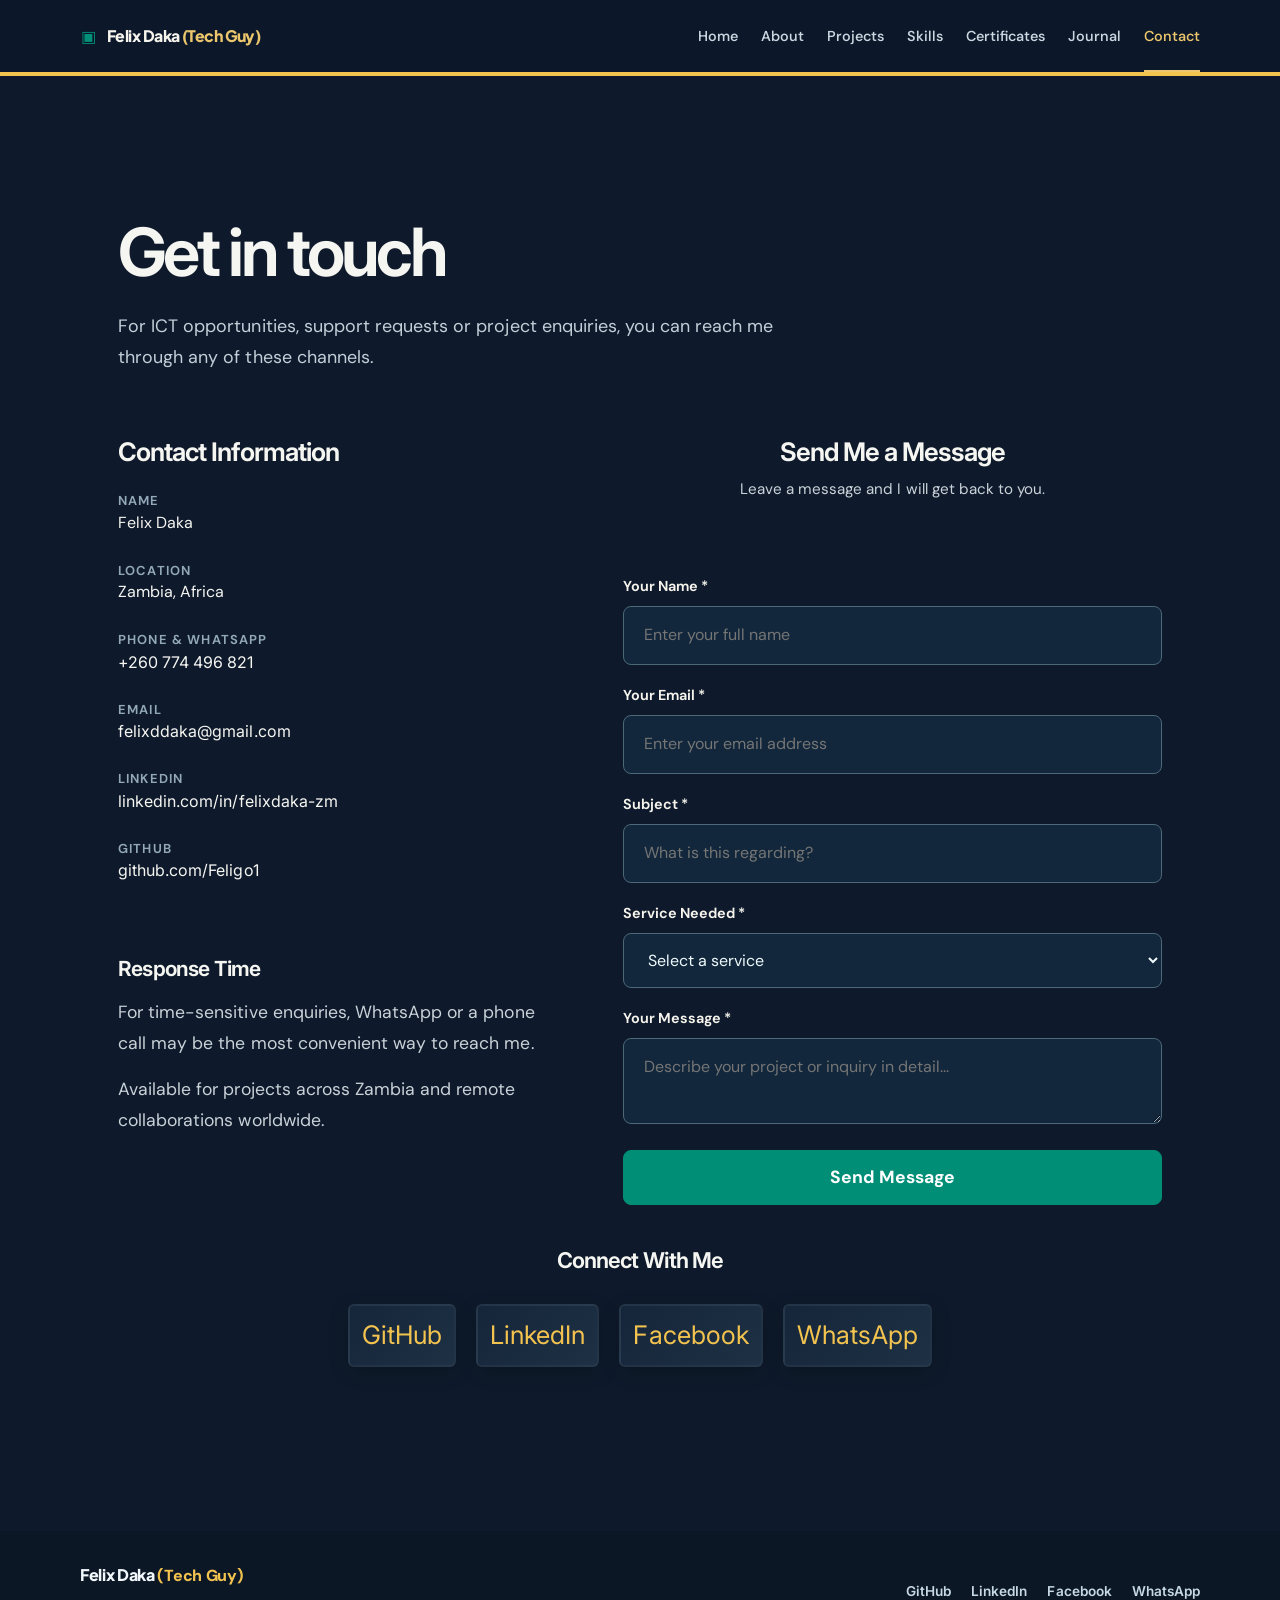
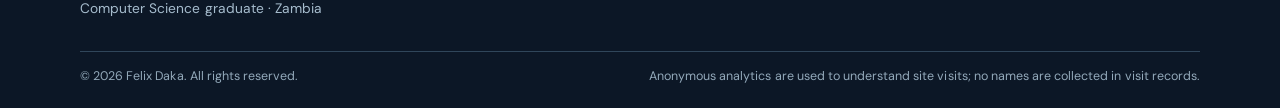
<file: contact.html>
<!DOCTYPE html>
<html lang="en">
<head>
    <meta charset="UTF-8">
    <meta name="viewport" content="width=device-width, initial-scale=1.0, maximum-scale=5.0, user-scalable=yes">
    <title>Contact Felix Daka | ICT Opportunities</title>
    <link rel="stylesheet" href="https://cdnjs.cloudflare.com/ajax/libs/font-awesome/6.4.0/css/all.min.css">
    <link rel="preconnect" href="https://fonts.googleapis.com">
    <link rel="preconnect" href="https://fonts.gstatic.com" crossorigin>
    <style>
        /* Reset and Base Styles */
        * {
            margin: 0;
            padding: 0;
            box-sizing: border-box;
            font-family: 'Poppins', sans-serif;
            -webkit-tap-highlight-color: transparent;
        }
        
        :root {
            --primary: #007749;
            --secondary: #EF3340;
            --accent: #FCD116;
            --dark: #0A1931;
            --dark-blue: #0A1931;
            --dark-blue-light: #1A2C47;
            --dark-blue-lighter: #2A3C57;
            --text-light: #E2E8F0;
            --text-muted: #94A3B8;
            --success: #10B981;
            --error: #EF4444;
            --transition: all 0.3s ease;
            --box-shadow: 0 5px 20px rgba(0, 0, 0, 0.2);
            --box-shadow-hover: 0 15px 35px rgba(0, 0, 0, 0.3);
        }
        
        html {
            scroll-behavior: smooth;
            scroll-padding-top: 80px;
        }
        
        body {
            line-height: 1.6;
            color: var(--text-light);
            background-color: var(--dark-blue);
            overflow-x: hidden;
            min-height: 100vh;
        }
        
        .container {
            width: 100%;
            max-width: 1200px;
            margin: 0 auto;
            padding: 0 20px;
        }
        
        section {
            padding: 60px 0;
        }
        
        h1, h2, h3, h4 {
            color: var(--text-light);
            margin-bottom: 20px;
            line-height: 1.3;
        }
        
        h1 {
            font-size: 2.5rem;
            text-align: center;
            animation: fadeInUp 0.8s ease;
        }
        
        h2 {
            font-size: 2rem;
            text-align: center;
            margin-bottom: 40px;
            position: relative;
        }
        
        h2:after {
            content: '';
            position: absolute;
            width: 80px;
            height: 4px;
            background-color: var(--accent);
            bottom: -20px;
            left: 50%;
            transform: translateX(-50%);
        }
        
        p {
            margin-bottom: 20px;
            color: var(--text-muted);
            font-size: 1.1rem;
        }
        
        .btn {
            display: inline-flex;
            align-items: center;
            justify-content: center;
            gap: 10px;
            background-color: var(--primary);
            color: white;
            padding: 14px 28px;
            border-radius: 50px;
            text-decoration: none;
            font-weight: 600;
            border: none;
            cursor: pointer;
            transition: var(--transition);
            font-size: 1rem;
            text-align: center;
            box-shadow: var(--box-shadow);
        }
        
        .btn:hover {
            background-color: #005a3f;
            transform: translateY(-3px);
            box-shadow: var(--box-shadow-hover);
        }
        
        .btn-red {
            background-color: var(--secondary);
        }
        
        .btn-red:hover {
            background-color: #d9202d;
        }
        
        .btn-accent {
            background-color: var(--accent);
            color: var(--dark);
        }
        
        .btn-accent:hover {
            background-color: #e6b800;
        }
        
        /* Header & Navigation - With Corner Menu */
        header {
            background-color: rgba(10, 25, 49, 0.98);
            backdrop-filter: blur(10px);
            -webkit-backdrop-filter: blur(10px);
            box-shadow: 0 2px 10px rgba(0, 0, 0, 0.3);
            position: fixed;
            width: 100%;
            top: 0;
            z-index: 1000;
            height: 80px;
            transition: var(--transition);
        }
        
        header.scrolled {
            height: 70px;
            box-shadow: 0 5px 15px rgba(0, 0, 0, 0.4);
        }
        
        .header-container {
            display: flex;
            justify-content: space-between;
            align-items: center;
            padding: 0 20px;
            height: 100%;
        }
        
        .logo {
            font-size: 1.4rem;
            font-weight: 700;
            color: var(--text-light);
            text-decoration: none;
            display: flex;
            align-items: center;
            gap: 10px;
            z-index: 1001;
        }
        
        .logo-icon {
            color: var(--primary);
            font-size: 1.5rem;
        }
        
        .logo-nickname {
            color: var(--accent);
            font-weight: 800;
            display: none;
        }
        
        @media (min-width: 768px) {
            .logo-nickname {
                display: inline;
            }
        }
        
        /* Corner Menu Styles */
        .menu-container {
            position: relative;
            display: flex;
            align-items: center;
        }
        
        .menu-btn {
            display: flex;
            align-items: center;
            justify-content: center;
            background: var(--dark-blue-lighter);
            border: 1px solid rgba(255, 255, 255, 0.1);
            color: var(--text-light);
            font-size: 1rem;
            cursor: pointer;
            padding: 12px 24px;
            border-radius: 40px;
            gap: 10px;
            transition: var(--transition);
            z-index: 1001;
            box-shadow: 0 2px 8px rgba(0, 0, 0, 0.2);
        }
        
        .menu-btn i {
            font-size: 1.1rem;
        }
        
        .menu-btn:hover {
            background: var(--dark-blue);
            border-color: var(--accent);
            transform: translateY(-2px);
        }
        
        .menu-btn:active {
            transform: scale(0.97);
        }
        
        .menu-content {
            display: none;
            position: absolute;
            top: 70px;
            right: 0;
            background-color: var(--dark-blue-lighter);
            min-width: 250px;
            border-radius: 16px;
            box-shadow: var(--box-shadow-hover);
            border: 1px solid rgba(255, 255, 255, 0.1);
            z-index: 1000;
            overflow: hidden;
            backdrop-filter: blur(10px);
        }
        
        .menu-content.show {
            display: block;
            animation: slideDown 0.3s ease;
        }
        
        .menu-content a {
            display: flex;
            align-items: center;
            gap: 15px;
            padding: 16px 20px;
            color: var(--text-light);
            text-decoration: none;
            font-size: 1rem;
            border-bottom: 1px solid rgba(255, 255, 255, 0.05);
            transition: var(--transition);
        }
        
        .menu-content a:last-child {
            border-bottom: none;
        }
        
        .menu-content a:hover {
            background: rgba(255, 255, 255, 0.1);
            padding-left: 25px;
        }
        
        .menu-content a i {
            width: 24px;
            color: var(--accent);
            font-size: 1.1rem;
        }
        
        .menu-content a.active {
            background: rgba(252, 209, 22, 0.15);
            color: var(--accent);
        }
        
        .menu-content a.active i {
            color: var(--accent);
        }
        
        @keyframes slideDown {
            from {
                opacity: 0;
                transform: translateY(-15px);
            }
            to {
                opacity: 1;
                transform: translateY(0);
            }
        }
        
        /* Hide old navigation */
        .old-nav {
            display: none;
        }
        
        /* Page Header */
        .page-header {
            padding-top: 120px;
            padding-bottom: 40px;
            background: linear-gradient(135deg, rgba(10, 25, 49, 0.95) 0%, rgba(26, 44, 71, 0.95) 100%);
            text-align: center;
            position: relative;
        }
        
        .page-header:before {
            content: '';
            position: absolute;
            top: 0;
            left: 0;
            width: 100%;
            height: 4px;
            background: linear-gradient(to right, var(--secondary), var(--accent), var(--primary));
        }
        
        .page-header p {
            max-width: 600px;
            margin: 0 auto;
            animation: fadeInUp 0.8s ease 0.2s both;
        }
        
        /* Back Button */
        .back-btn {
            display: inline-flex;
            align-items: center;
            gap: 8px;
            color: var(--text-light);
            text-decoration: none;
            margin-bottom: 30px;
            transition: var(--transition);
            font-weight: 500;
            padding: 10px 20px;
            border-radius: 40px;
            background-color: rgba(255, 255, 255, 0.05);
        }
        
        .back-btn:hover {
            color: var(--accent);
            background-color: rgba(255, 255, 255, 0.1);
            transform: translateX(-5px);
        }
        
        /* Contact Section */
        .contact-section {
            padding: 60px 0;
        }
        
        .contact-grid {
            display: grid;
            grid-template-columns: 1fr;
            gap: 40px;
        }
        
        @media (min-width: 992px) {
            .contact-grid {
                grid-template-columns: 1fr 1fr;
            }
        }
        
        /* Contact Info */
        .contact-info h2 {
            text-align: left;
        }
        
        .contact-info h2:after {
            left: 0;
            transform: none;
        }
        
        .contact-details {
            margin-bottom: 40px;
        }
        
        .contact-item {
            display: flex;
            align-items: flex-start;
            margin-bottom: 25px;
            padding: 20px;
            border-radius: 16px;
            transition: var(--transition);
            background-color: var(--dark-blue-light);
            border: 1px solid rgba(255, 255, 255, 0.05);
            animation: fadeInUp 0.6s ease forwards;
            opacity: 0;
        }
        
        .contact-item:nth-child(1) { animation-delay: 0.1s; }
        .contact-item:nth-child(2) { animation-delay: 0.2s; }
        .contact-item:nth-child(3) { animation-delay: 0.3s; }
        .contact-item:nth-child(4) { animation-delay: 0.4s; }
        .contact-item:nth-child(5) { animation-delay: 0.5s; }
        .contact-item:nth-child(6) { animation-delay: 0.6s; }
        
        .contact-item:hover {
            background-color: var(--dark-blue-lighter);
            transform: translateX(5px) scale(1.02);
            border-color: var(--primary);
        }
        
        .contact-icon {
            background: linear-gradient(135deg, var(--primary), #005a3f);
            color: white;
            width: 55px;
            height: 55px;
            border-radius: 50%;
            display: flex;
            align-items: center;
            justify-content: center;
            font-size: 1.3rem;
            margin-right: 20px;
            flex-shrink: 0;
            box-shadow: var(--box-shadow);
        }
        
        .contact-text h4 {
            color: var(--accent);
            margin-bottom: 5px;
            font-size: 1.2rem;
        }
        
        .contact-text p {
            color: var(--text-muted);
            margin-bottom: 0;
            font-size: 1rem;
        }
        
        .contact-text a {
            color: var(--text-light);
            text-decoration: none;
            transition: var(--transition);
            display: block;
            word-break: break-all;
        }
        
        .contact-text a:hover {
            color: var(--accent);
            transform: translateX(3px);
        }
        
        /* Response Time Info */
        .response-info {
            background: linear-gradient(135deg, rgba(0, 119, 73, 0.1), rgba(0, 119, 73, 0.05));
            padding: 30px;
            border-radius: 16px;
            border-left: 4px solid var(--accent);
            margin-top: 30px;
            animation: fadeInUp 0.6s ease 0.7s both;
        }
        
        .response-info h4 {
            color: var(--accent);
            margin-bottom: 15px;
            font-size: 1.3rem;
            display: flex;
            align-items: center;
            gap: 10px;
        }
        
        .response-info p {
            margin-bottom: 10px;
        }
        
        .response-badge {
            display: inline-block;
            background-color: var(--primary);
            color: white;
            padding: 5px 15px;
            border-radius: 50px;
            font-size: 0.9rem;
            margin-top: 10px;
        }
        
        /* Contact Form */
        .contact-form-container {
            background-color: var(--dark-blue-light);
            padding: 40px;
            border-radius: 20px;
            box-shadow: var(--box-shadow-hover);
            border: 1px solid rgba(255, 255, 255, 0.05);
            animation: fadeInUp 0.6s ease 0.3s both;
        }
        
        .form-header {
            margin-bottom: 30px;
            text-align: center;
        }
        
        .form-header h3 {
            color: var(--accent);
            font-size: 1.5rem;
            margin-bottom: 10px;
        }
        
        .form-header p {
            color: var(--text-muted);
            font-size: 0.95rem;
        }
        
        .form-group {
            margin-bottom: 25px;
            position: relative;
        }
        
        .form-group label {
            display: block;
            margin-bottom: 8px;
            color: var(--text-light);
            font-weight: 500;
            font-size: 0.95rem;
        }
        
        .form-group label i {
            color: var(--accent);
            margin-right: 5px;
        }
        
        .form-group input,
        .form-group select,
        .form-group textarea {
            width: 100%;
            padding: 15px 20px;
            border: 2px solid rgba(255, 255, 255, 0.05);
            border-radius: 12px;
            background-color: var(--dark-blue-lighter);
            color: var(--text-light);
            font-size: 1rem;
            transition: var(--transition);
        }
        
        .form-group input:focus,
        .form-group select:focus,
        .form-group textarea:focus {
            outline: none;
            border-color: var(--primary);
            box-shadow: 0 0 0 4px rgba(0, 119, 73, 0.2);
        }
        
        .form-group input.error,
        .form-group select.error,
        .form-group textarea.error {
            border-color: var(--error);
        }
        
        .form-group textarea {
            min-height: 150px;
            resize: vertical;
        }
        
        .form-group .error-message {
            color: var(--error);
            font-size: 0.85rem;
            margin-top: 5px;
            display: none;
        }
        
        .form-group.error .error-message {
            display: block;
        }
        
        .btn-block {
            width: 100%;
            padding: 16px;
            font-size: 1.1rem;
            background: linear-gradient(135deg, var(--primary), #005a3f);
            position: relative;
            overflow: hidden;
        }
        
        .btn-block::before {
            content: '';
            position: absolute;
            top: 0;
            left: -100%;
            width: 100%;
            height: 100%;
            background: linear-gradient(90deg, transparent, rgba(255, 255, 255, 0.2), transparent);
            transition: left 0.5s ease;
        }
        
        .btn-block:hover::before {
            left: 100%;
        }
        
        /* Form Message */
        .form-message {
            padding: 20px;
            border-radius: 12px;
            margin-bottom: 25px;
            display: none;
            text-align: center;
            font-weight: 500;
            animation: slideDown 0.3s ease;
        }
        
        .form-message.success {
            background-color: rgba(16, 185, 129, 0.1);
            border: 2px solid rgba(16, 185, 129, 0.3);
            color: #10B981;
            display: block;
        }
        
        .form-message.error {
            background-color: rgba(239, 68, 68, 0.1);
            border: 2px solid rgba(239, 68, 68, 0.3);
            color: #EF4444;
            display: block;
        }
        
        .form-message i {
            margin-right: 10px;
            font-size: 1.2rem;
        }
        
        /* Social Links */
        .social-links {
            margin-top: 60px;
            text-align: center;
        }
        
        .social-links h3 {
            color: var(--accent);
            font-size: 1.5rem;
            margin-bottom: 30px;
            position: relative;
            display: inline-block;
        }
        
        .social-links h3:after {
            content: '';
            position: absolute;
            bottom: -10px;
            left: 50%;
            transform: translateX(-50%);
            width: 50px;
            height: 3px;
            background-color: var(--primary);
        }
        
        .social-icons {
            display: flex;
            justify-content: center;
            gap: 20px;
            flex-wrap: wrap;
        }
        
        .social-icon {
            display: inline-flex;
            align-items: center;
            justify-content: center;
            width: 65px;
            height: 65px;
            background: linear-gradient(135deg, var(--dark-blue-light), var(--dark-blue-lighter));
            border-radius: 50%;
            color: white;
            text-decoration: none;
            font-size: 1.6rem;
            transition: var(--transition);
            border: 2px solid rgba(255, 255, 255, 0.05);
            box-shadow: var(--box-shadow);
        }
        
        .social-icon:hover {
            transform: translateY(-8px) scale(1.1);
            border-color: var(--accent);
            box-shadow: var(--box-shadow-hover);
        }
        
        .social-icon.github:hover {
            background: #333;
        }
        
        .social-icon.linkedin:hover {
            background: #0077B5;
        }
        
        .social-icon.facebook:hover {
            background: #1877F2;
        }
        
        .social-icon.whatsapp:hover {
            background: #25D366;
        }
        
        /* Footer */
        footer {
            background-color: #0A1429;
            color: white;
            padding: 60px 0 30px;
            margin-top: 80px;
            position: relative;
        }
        
        .footer-content {
            display: grid;
            grid-template-columns: 1fr;
            gap: 40px;
            margin-bottom: 40px;
        }
        
        @media (min-width: 768px) {
            .footer-content {
                grid-template-columns: 2fr 1fr;
            }
        }
        
        .footer-about {
            text-align: center;
        }
        
        @media (min-width: 768px) {
            .footer-about {
                text-align: left;
            }
        }
        
        .footer-logo {
            font-size: 1.8rem;
            font-weight: 700;
            margin-bottom: 20px;
            color: white;
        }
        
        .footer-logo span {
            color: var(--accent);
        }
        
        .footer-zambia {
            display: flex;
            align-items: center;
            gap: 10px;
            margin-top: 20px;
            color: var(--text-muted);
            justify-content: center;
        }
        
        @media (min-width: 768px) {
            .footer-zambia {
                justify-content: flex-start;
            }
        }
        
        .footer-links h4 {
            margin-bottom: 20px;
            font-size: 1.3rem;
            color: var(--accent);
            text-align: center;
        }
        
        @media (min-width: 768px) {
            .footer-links h4 {
                text-align: left;
            }
        }
        
        .footer-links ul {
            list-style: none;
            text-align: center;
        }
        
        @media (min-width: 768px) {
            .footer-links ul {
                text-align: left;
            }
        }
        
        .footer-links ul li {
            margin-bottom: 12px;
        }
        
        .footer-links ul li a {
            color: var(--text-muted);
            text-decoration: none;
            transition: var(--transition);
            font-size: 1rem;
            display: inline-flex;
            align-items: center;
            gap: 8px;
        }
        
        .footer-links ul li a:hover {
            color: var(--accent);
            transform: translateX(5px);
        }
        
        .copyright {
            text-align: center;
            padding-top: 30px;
            border-top: 2px solid rgba(255, 255, 255, 0.05);
            color: var(--text-muted);
            font-size: 0.9rem;
        }
        
        /* Animations */
        @keyframes fadeInUp {
            from {
                opacity: 0;
                transform: translateY(30px);
            }
            to {
                opacity: 1;
                transform: translateY(0);
            }
        }
        
        @keyframes slideDown {
            from {
                opacity: 0;
                transform: translateY(-20px);
            }
            to {
                opacity: 1;
                transform: translateY(0);
            }
        }
        
        @keyframes pulse {
            0% { transform: scale(1); }
            50% { transform: scale(1.05); }
            100% { transform: scale(1); }
        }
        
        /* Responsive Design */
        @media (max-width: 768px) {
            h1 {
                font-size: 2rem;
            }
            
            h2 {
                font-size: 1.6rem;
            }
            
            .container {
                padding: 0 15px;
            }
            
            section {
                padding: 40px 0;
            }
            
            .page-header {
                padding-top: 100px;
            }
            
            .contact-item {
                padding: 15px;
            }
            
            .contact-icon {
                width: 45px;
                height: 45px;
                font-size: 1.1rem;
                margin-right: 12px;
            }
            
            .contact-form-container {
                padding: 25px;
            }
            
            .menu-btn {
                padding: 10px 18px;
                font-size: 0.9rem;
            }
            
            .menu-content {
                min-width: 220px;
            }
            
            .menu-content a {
                padding: 14px 16px;
                font-size: 0.95rem;
            }
            
            .social-icon {
                width: 55px;
                height: 55px;
                font-size: 1.4rem;
            }
        }
        
        @media (max-width: 480px) {
            .page-header {
                padding-top: 90px;
            }
            
            .contact-item {
                flex-direction: column;
                align-items: center;
                text-align: center;
            }
            
            .contact-icon {
                margin-right: 0;
                margin-bottom: 15px;
            }
            
            .response-info h4 {
                font-size: 1.1rem;
            }
            
            .social-icon {
                width: 50px;
                height: 50px;
                font-size: 1.3rem;
            }
            
            .menu-btn span {
                display: none;
            }
            
            .menu-btn {
                padding: 12px;
            }
            
            .menu-btn i {
                margin: 0;
            }
        }
    </style>
    <link rel="stylesheet" href="responsive.css">
    <link rel="stylesheet" href="portfolio-refresh.css?v=3">
    <link rel="stylesheet" href="site-responsive-v3.css?v=1">
    <script src="site-navigation.js" defer></script>
    <link href="https://fonts.googleapis.com/css2?family=Inter:wght@400;500;600;700;800&display=swap" rel="stylesheet">
    <link rel="stylesheet" href="brand-unified.css?v=1">
    <link rel="stylesheet" href="site-polish-v4.css?v=1">
<link rel="stylesheet" href="editorial-v5.css?v=1">
<link rel="stylesheet" href="newsroom-theme-v6.css?v=1">
    <link rel="stylesheet" href="natural-media-v7.css?v=1">
<link rel="preconnect" href="https://fonts.googleapis.com"><link rel="preconnect" href="https://fonts.gstatic.com" crossorigin><link href="https://fonts.googleapis.com/css2?family=DM+Sans:wght@400;500;600;700&family=Plus+Jakarta+Sans:wght@500;600;700;800&display=swap" rel="stylesheet"><link rel="stylesheet" href="design-system-v12.css?v=1">
    <link rel="stylesheet" href="public-finish-v15.css?v=1">
</head>
<body>
    <a class="skip-link" href="#main-content">Skip to main content</a>
    <!-- Header & Navigation -->
    <header id="mainHeader" class="site-header">
    <div class="container header-container">
      <a class="logo" href="index.html" aria-label="Felix Daka — Home"><span class="brand-mark" aria-hidden="true">▣</span><span class="brand-name">Felix Daka <span class="brand-alias">(Tech Guy)</span></span></a>
      <nav class="primary-nav" aria-label="Main navigation">
                <a href="index.html">Home</a>
                <a href="about.html">About</a>
                <a href="projects.html">Projects</a>
                <a href="expertise.html">Skills</a>
                <a href="certificates.html">Certificates</a>
                <a href="journal.html">Journal</a>
                <a href="contact.html" class="active" aria-current="page">Contact</a>
      </nav>
      <div class="menu-container">
        <button class="menu-btn" id="menuBtn" type="button" aria-controls="menuContent" aria-expanded="false" aria-label="Open navigation menu"><span class="menu-label">Menu</span><span class="menu-glyph" aria-hidden="true">☰</span></button>
        <div class="menu-content" id="menuContent" aria-label="Mobile navigation">
                <a href="index.html">Home</a>
                <a href="about.html">About</a>
                <a href="projects.html">Projects</a>
                <a href="expertise.html">Skills</a>
                <a href="certificates.html">Certificates</a>
                <a href="journal.html">Journal</a>
                <a href="contact.html" class="active" aria-current="page">Contact</a>
        </div>
      </div>
    </div>
  </header>
    <main id="main-content" tabindex="-1">


    <!-- Page Header -->
    <section class="page-header">
        <div class="container">
            <h1>Get in touch</h1>
            <p>For ICT opportunities, support requests or project enquiries, you can reach me through any of these channels.</p>
            </div>
    </section>

    <!-- Contact Section -->
    <section class="contact-section">
        <div class="container">
            <div class="contact-grid">
                <!-- Contact Information -->
                <div class="contact-info">
                    <h2>Contact Information</h2>
                    
                    <div class="contact-details">
                        <div class="contact-item">
                            <div class="contact-icon">
                                <i class="fas fa-user"></i>
                            </div>
                            <div class="contact-text">
                                <h4>Name</h4>
                                <p>Felix Daka</p>
                            </div>
                        </div>
                        
                        <div class="contact-item">
                            <div class="contact-icon">
                                <i class="fas fa-map-marker-alt"></i>
                            </div>
                            <div class="contact-text">
                                <h4>Location</h4>
                                <p>Zambia, Africa</p>
                            </div>
                        </div>
                        
                        <div class="contact-item">
                            <div class="contact-icon">
                                <i class="fas fa-phone"></i>
                            </div>
                            <div class="contact-text">
                                <h4>Phone & WhatsApp</h4>
                                <p><a href="tel:+260774496821">+260 774 496 821</a></p>
                            </div>
                        </div>
                        
                        <div class="contact-item">
                            <div class="contact-icon">
                                <i class="fas fa-envelope"></i>
                            </div>
                            <div class="contact-text">
                                <h4>Email</h4>
                                <p><a href="mailto:felixddaka@gmail.com">felixddaka@gmail.com</a></p>
                            </div>
                        </div>
                        
                        <div class="contact-item">
                            <div class="contact-icon">
                                <i class="fab fa-linkedin"></i>
                            </div>
                            <div class="contact-text">
                                <h4>LinkedIn</h4>
                                <p><a href="https://www.linkedin.com/in/felixdaka-zm" target="_blank" rel="noopener">linkedin.com/in/felixdaka-zm</a></p>
                            </div>
                        </div>
                        
                        <div class="contact-item">
                            <div class="contact-icon">
                                <i class="fab fa-github"></i>
                            </div>
                            <div class="contact-text">
                                <h4>GitHub</h4>
                                <p><a href="https://github.com/Feligo1" target="_blank">github.com/Feligo1</a></p>
                            </div>
                        </div>
                    </div>
                    
                    <div class="response-info">
                        <h4>
                            Response Time
                        </h4>
                        <p>For time-sensitive enquiries, WhatsApp or a phone call may be the most convenient way to reach me.</p>
                        <p style="margin-top: 15px;">
                            <i class="fas fa-globe-africa" style="color: var(--accent);"></i> 
                            Available for projects across Zambia and remote collaborations worldwide.
                        </p>
                    </div>
                </div>
                
                <!-- Contact Form -->
                <div class="contact-form-container">
                    <div class="form-header">
                        <h3>Send Me a Message</h3>
                        <p>Leave a message and I will get back to you.</p>
                    </div>
                    
                    <div class="form-message" id="formMessage"></div>
                    
                    <form id="contactForm">
                        <div class="form-group">
                            <label for="name"><i class="fas fa-user"></i> Your Name *</label>
                            <input type="text" id="name" name="name" placeholder="Enter your full name" required>
                            <div class="error-message">Please enter your name</div>
                        </div>
                        
                        <div class="form-group">
                            <label for="email"><i class="fas fa-envelope"></i> Your Email *</label>
                            <input type="email" id="email" name="email" placeholder="Enter your email address" required>
                            <div class="error-message">Please enter a valid email address</div>
                        </div>
                        
                        <div class="form-group">
                            <label for="subject"><i class="fas fa-tag"></i> Subject *</label>
                            <input type="text" id="subject" name="subject" placeholder="What is this regarding?" required>
                            <div class="error-message">Please enter a subject</div>
                        </div>
                        
                        <div class="form-group">
                            <label for="service"><i class="fas fa-cogs"></i> Service Needed *</label>
                            <select id="service" name="service" required>
                                <option value="" disabled selected>Select a service</option>
                                <option value="networking">Networking Solutions</option>
                                <option value="web-design">Web Design & Development</option>
                                <option value="cybersecurity">Cyber Security</option>
                                <option value="hardware">Computer Hardware</option>
                                <option value="database">Database Administration</option>
                                <option value="consulting">IT Consulting</option>
                                <option value="certification">Certification Guidance</option>
                                <option value="other">Other Inquiry</option>
                            </select>
                            <div class="error-message">Please select a service</div>
                        </div>
                        
                        <div class="form-group">
                            <label for="message"><i class="fas fa-comment"></i> Your Message *</label>
                            <textarea id="message" name="message" placeholder="Describe your project or inquiry in detail..." required></textarea>
                            <div class="error-message">Please enter your message</div>
                        </div>
                        
                        <button type="submit" class="btn btn-block">
                            <i class="fas fa-paper-plane"></i> Send Message
                        </button>
                    </form>
                </div>
            </div>
            
            <!-- Social Links -->
            <div class="social-links">
                <h3>Connect With Me</h3>
                <div class="social-icons">
                    <a href="https://github.com/Feligo1" target="_blank" class="social-icon github" title="GitHub">
                        GitHub
                    </a>
                    <a href="https://www.linkedin.com/in/felixdaka-zm" target="_blank" rel="noopener" class="social-icon linkedin" title="LinkedIn">
                        LinkedIn
                    </a>
                    <a href="https://www.facebook.com/share/1AJKpFspAB/" target="_blank" class="social-icon facebook" title="Facebook">
                        Facebook
                    </a>
                    <a href="https://wa.me/260774496821" target="_blank" class="social-icon whatsapp" title="WhatsApp">
                        WhatsApp
                    </a>
                </div>
            </div>
        </div>
    </section>

    <!-- Footer -->
        </main>
    <footer class="site-footer">
   <div class="site-footer-inner">
     <div class="site-footer-summary">
       <strong>Felix Daka <span>(Tech Guy)</span></strong>
       <p id="footerText">Computer Science graduate · Zambia</p>
     </div>
     <div class="site-footer-links" id="socialIcons">
       <a href="https://github.com/Feligo1" target="_blank" rel="noopener noreferrer">GitHub</a>
       <a href="https://www.linkedin.com/in/felix-daka-5b6058212" target="_blank" rel="noopener noreferrer">LinkedIn</a>
       <a href="https://www.facebook.com/share/1AJKpFspAB/" target="_blank" rel="noopener noreferrer">Facebook</a>
       <a href="https://wa.me/260774496821" target="_blank" rel="noopener noreferrer">WhatsApp</a>
     </div>
   </div>
   <div class="site-footer-bottom">
     <span>© 2026 Felix Daka. All rights reserved.</span>
     <small>Anonymous analytics are used to understand site visits; no names are collected in visit records.</small>
   </div>
 </footer>

    <script>
        // DOM Elements
        const mainHeader = document.getElementById('mainHeader');
        const menuBtn = document.getElementById('menuBtn');
        const menuContent = document.getElementById('menuContent');
        const menuLinks = document.querySelectorAll('.menu-content a');
        const contactForm = document.getElementById('contactForm');
        const formMessage = document.getElementById('formMessage');

        // Menu Toggle Functionality
        if (menuBtn) {
            menuBtn.addEventListener('click', (e) => {
                e.stopPropagation();
                menuContent.classList.toggle('show');
                
                // Change icon when menu is open
                const icon = menuBtn.querySelector('i');
                if (menuContent.classList.contains('show')) {
                    icon.classList.remove('fa-bars');
                    icon.classList.add('fa-times');
                } else {
                    icon.classList.remove('fa-times');
                    icon.classList.add('fa-bars');
                }
            });
        }

        // Close menu when clicking outside
        document.addEventListener('click', (event) => {
            if (menuContent && menuContent.classList.contains('show')) {
                const isClickInside = menuBtn.contains(event.target) || menuContent.contains(event.target);
                if (!isClickInside) {
                    menuContent.classList.remove('show');
                    const icon = menuBtn.querySelector('i');
                    icon.classList.remove('fa-times');
                    icon.classList.add('fa-bars');
                }
            }
        });

        // Close menu when clicking a link
        if (menuLinks) {
            menuLinks.forEach(link => {
                link.addEventListener('click', () => {
                    menuContent.classList.remove('show');
                    const icon = menuBtn.querySelector('i');
                    icon.classList.remove('fa-times');
                    icon.classList.add('fa-bars');
                });
            });
        }

        // Close menu on escape key
        document.addEventListener('keydown', (e) => {
            if (e.key === 'Escape' && menuContent.classList.contains('show')) {
                menuContent.classList.remove('show');
                const icon = menuBtn.querySelector('i');
                icon.classList.remove('fa-times');
                icon.classList.add('fa-bars');
            }
        });

        // Set active menu item based on current page
        function setActiveMenuItem() {
            const currentPage = window.location.pathname.split('/').pop() || 'contact.html';
            
            menuLinks.forEach(link => {
                link.classList.remove('active');
                const href = link.getAttribute('href');
                if (href === currentPage) {
                    link.classList.add('active');
                }
            });
        }

        // Header scroll effect
        function handleHeaderScroll() {
            if (window.scrollY > 50) {
                mainHeader.classList.add('scrolled');
            } else {
                mainHeader.classList.remove('scrolled');
            }
        }

        // Validate email format
        function isValidEmail(email) {
            const re = /^[^\s@]+@[^\s@]+\.[^\s@]+$/;
            return re.test(email);
        }

        // Validate form fields
        function validateForm(formData) {
            let isValid = true;
            const errors = [];
            
            // Clear previous error states
            document.querySelectorAll('.form-group').forEach(group => {
                group.classList.remove('error');
            });
            
            // Check name
            if (!formData.name) {
                document.querySelector('#name').closest('.form-group').classList.add('error');
                errors.push('Name is required');
                isValid = false;
            }
            
            // Check email
            if (!formData.email) {
                document.querySelector('#email').closest('.form-group').classList.add('error');
                errors.push('Email is required');
                isValid = false;
            } else if (!isValidEmail(formData.email)) {
                document.querySelector('#email').closest('.form-group').classList.add('error');
                errors.push('Please enter a valid email address');
                isValid = false;
            }
            
            // Check subject
            if (!formData.subject) {
                document.querySelector('#subject').closest('.form-group').classList.add('error');
                errors.push('Subject is required');
                isValid = false;
            }
            
            // Check service
            if (!formData.service) {
                document.querySelector('#service').closest('.form-group').classList.add('error');
                errors.push('Please select a service');
                isValid = false;
            }
            
            // Check message
            if (!formData.message) {
                document.querySelector('#message').closest('.form-group').classList.add('error');
                errors.push('Message is required');
                isValid = false;
            }
            
            return { isValid, errors };
        }

        // Save message to localStorage (backup)
        function saveMessageToLocal(data) {
            const messages = JSON.parse(localStorage.getItem('contactMessages') || '[]');
            messages.push({
                ...data,
                timestamp: new Date().toISOString()
            });
            localStorage.setItem('contactMessages', JSON.stringify(messages));
        }

        // Send the contact form submission to Felix's inbox.
        async function sendEmail(formData) {
            const response = await fetch('https://formsubmit.co/ajax/felixddaka@gmail.com', {
                method: 'POST',
                headers: {
                    'Content-Type': 'application/json',
                    'Accept': 'application/json'
                },
                body: JSON.stringify({
                    ...formData,
                    _subject: `Portfolio contact: ${formData.subject || formData.name}`,
                    _replyto: formData.email,
                    _url: window.location.href
                })
            });

            const result = await response.json().catch(() => ({}));
            return response.ok && result.success !== false;
        }

        // Handle form submission
        if (contactForm) {
            contactForm.addEventListener('submit', async (e) => {
                e.preventDefault();
                
                // Get form data
                const formData = {
                    name: document.getElementById('name').value.trim(),
                    email: document.getElementById('email').value.trim(),
                    subject: document.getElementById('subject').value.trim(),
                    service: document.getElementById('service').value,
                    message: document.getElementById('message').value.trim()
                };
                
                // Validate form
                const { isValid, errors } = validateForm(formData);
                
                if (!isValid) {
                    formMessage.className = 'form-message error';
                    formMessage.innerHTML = `
                        <i class="fas fa-exclamation-circle"></i>
                        <strong>Please fix the following errors:</strong>
                        <ul style="margin-top: 10px; text-align: left;">
                            ${errors.map(error => `<li>? ${error}</li>`).join('')}
                        </ul>
                    `;
                    return;
                }
                
                // Show loading state
                const submitBtn = contactForm.querySelector('button[type="submit"]');
                const originalText = submitBtn.innerHTML;
                submitBtn.innerHTML = '<i class="fas fa-spinner fa-spin"></i> Sending...';
                submitBtn.disabled = true;
                
                // Hide any previous messages
                formMessage.style.display = 'none';
                
                try {
                    // Save to localStorage as backup
                    saveMessageToLocal(formData);
                    
                    // Send email via Formspree
                    const sent = await sendEmail(formData);
                    
                    if (sent) {
                        // Show success message
                        formMessage.className = 'form-message success';
                        formMessage.innerHTML = `
                            <i class="fas fa-check-circle"></i>
                            <strong>Message Sent Successfully!</strong>
                            <p style="margin: 10px 0 0 0; font-weight: normal;">Thank you for reaching out. I'll get back to you within 24 hours.</p>
                        `;
                        
                        // Reset form
                        contactForm.reset();
                        
                        // Scroll to message
                        formMessage.scrollIntoView({ behavior: 'smooth', block: 'center' });
                    } else {
                        throw new Error('Failed to send message');
                    }
                } catch (error) {
                    console.error('Form submission error:', error);
                    
                    // Show error message with local backup info
                    formMessage.className = 'form-message error';
                    formMessage.innerHTML = `
                        <i class="fas fa-exclamation-circle"></i>
                        <strong>Something went wrong!</strong>
                        <p style="margin: 10px 0 0 0; font-weight: normal;">Your message has been saved locally. Please try again or contact me directly via email.</p>
                    `;
                } finally {
                    // Reset button
                    submitBtn.innerHTML = originalText;
                    submitBtn.disabled = false;
                    
                    // Auto-hide message after 5 seconds on success
                    if (formMessage.classList.contains('success')) {
                        setTimeout(() => {
                            formMessage.style.display = 'none';
                        }, 5000);
                    }
                }
            });
        }

        // Initialize on page load
        document.addEventListener('DOMContentLoaded', () => {
            setActiveMenuItem();
            handleHeaderScroll();
            
            // Check URL parameters for form submission status (from Formspree redirect)
            const urlParams = new URLSearchParams(window.location.search);
            if (urlParams.has('success')) {
                formMessage.className = 'form-message success';
                formMessage.innerHTML = `
                    <i class="fas fa-check-circle"></i>
                    <strong>Message Sent Successfully!</strong>
                    <p style="margin: 10px 0 0 0; font-weight: normal;">Thank you for your message. I'll get back to you within 24 hours.</p>
                `;
                formMessage.style.display = 'block';
                
                // Clear URL parameters
                window.history.replaceState({}, document.title, window.location.pathname);
            }
            
            // Header scroll effect
            window.addEventListener('scroll', handleHeaderScroll);
            
            // Handle window resize
            window.addEventListener('resize', () => {
                if (window.innerWidth > 768 && menuContent?.classList.contains('show')) {
                    menuContent.classList.remove('show');
                    const icon = menuBtn.querySelector('i');
                    icon.classList.remove('fa-times');
                    icon.classList.add('fa-bars');
                }
            });
        });
    </script>
    <script type="module">
        import { trackDeviceVisit } from './supabase-client.js'
        trackDeviceVisit()
    </script>
</body>
</html>
</file>
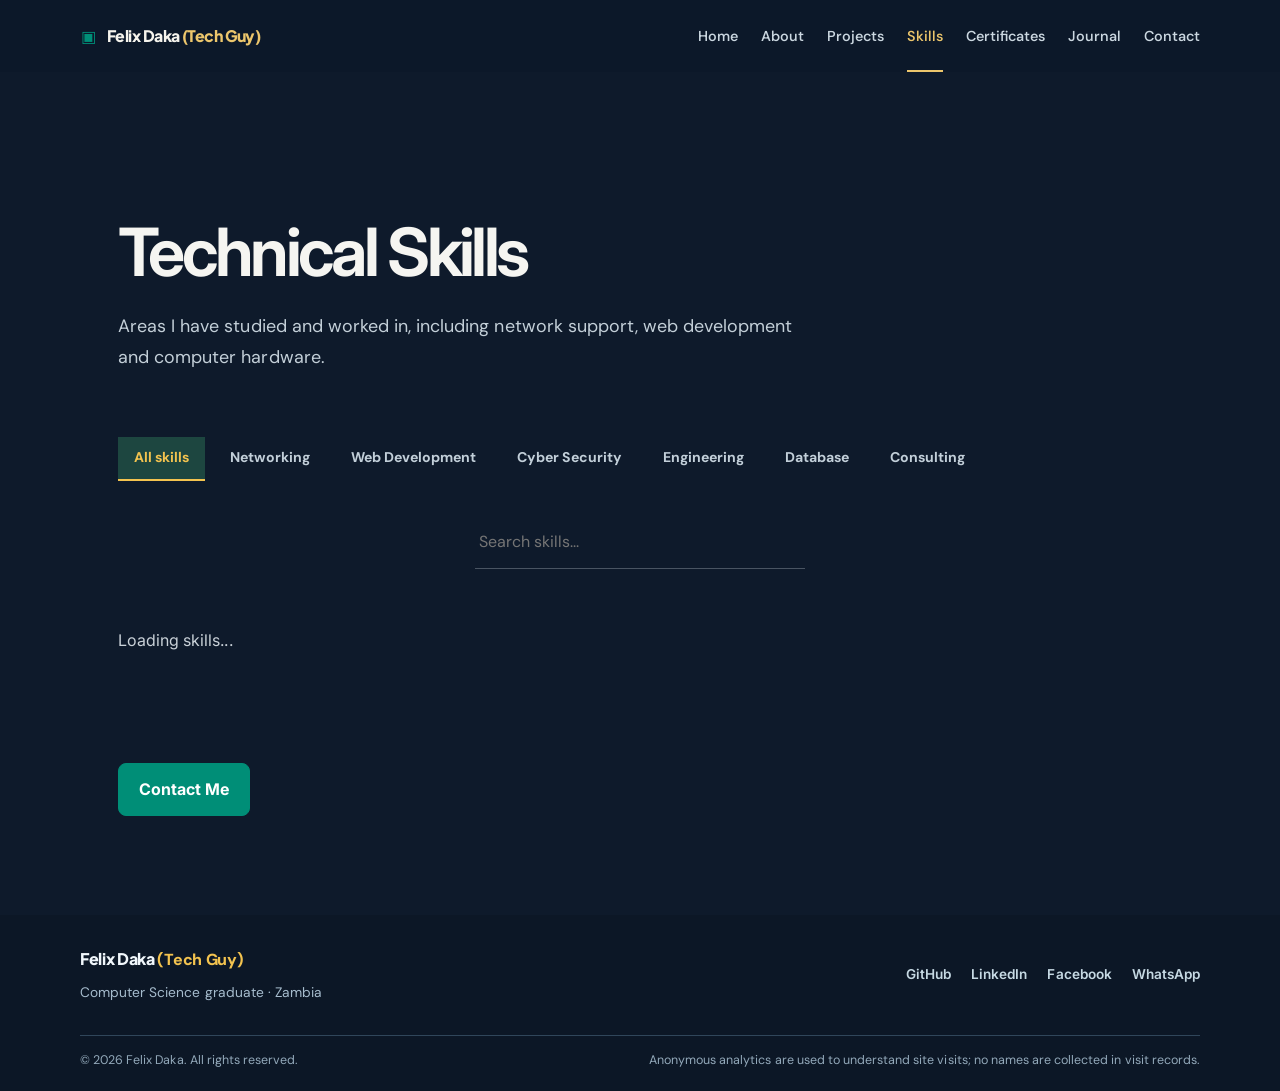
<file: expertise.html>
<!DOCTYPE html>
<html lang="en">
<head>
    <meta charset="UTF-8">
    <meta name="viewport" content="width=device-width, initial-scale=1.0, maximum-scale=5.0, user-scalable=yes">
    <title>Technical Skills | Felix Daka</title>
    <link rel="stylesheet" href="https://cdnjs.cloudflare.com/ajax/libs/font-awesome/6.4.0/css/all.min.css">
    <link rel="preconnect" href="https://fonts.googleapis.com">
    <link rel="preconnect" href="https://fonts.gstatic.com" crossorigin>
    <style>
        * {
            margin: 0;
            padding: 0;
            box-sizing: border-box;
            font-family: 'Poppins', sans-serif;
        }
        
        :root {
            --primary: #007749;
            --secondary: #EF3340;
            --accent: #FCD116;
            --dark: #0A1931;
            --dark-blue: #0A1931;
            --dark-blue-light: #1A2C47;
            --dark-blue-lighter: #2A3C57;
            --text-light: #E2E8F0;
            --text-muted: #94A3B8;
            --transition: all 0.3s ease;
            --box-shadow: 0 5px 20px rgba(0, 0, 0, 0.2);
            --box-shadow-hover: 0 15px 35px rgba(0, 0, 0, 0.3);
        }
        
        html {
            scroll-behavior: smooth;
            scroll-padding-top: 80px;
        }
        
        body {
            line-height: 1.6;
            color: var(--text-light);
            background-color: var(--dark-blue);
            overflow-x: hidden;
        }
        
        .container {
            width: 100%;
            max-width: 1200px;
            margin: 0 auto;
            padding: 0 20px;
        }
        
        section {
            padding: 60px 0;
        }
        
        h1, h2, h3, h4 {
            color: var(--text-light);
            margin-bottom: 20px;
            line-height: 1.3;
        }
        
        h1 {
            font-size: 2.5rem;
            text-align: center;
        }
        
        h2 {
            font-size: 2rem;
            text-align: center;
            margin-bottom: 40px;
            position: relative;
        }
        
        h2:after {
            content: '';
            position: absolute;
            width: 80px;
            height: 4px;
            background-color: var(--accent);
            bottom: -15px;
            left: 50%;
            transform: translateX(-50%);
        }
        
        .btn {
            display: inline-flex;
            align-items: center;
            justify-content: center;
            gap: 8px;
            background-color: var(--primary);
            color: white;
            padding: 12px 24px;
            border-radius: 8px;
            text-decoration: none;
            font-weight: 600;
            transition: var(--transition);
        }
        
        .btn:hover {
            background-color: #005a3f;
            transform: translateY(-3px);
            box-shadow: var(--box-shadow-hover);
        }
        
        .btn-accent {
            background-color: var(--accent);
            color: var(--dark);
        }
        
        .btn-accent:hover {
            background-color: #e6b800;
        }
        
        /* Header */
        header {
            background-color: rgba(10, 25, 49, 0.98);
            backdrop-filter: blur(10px);
            position: fixed;
            width: 100%;
            top: 0;
            z-index: 1000;
            height: 70px;
            transition: var(--transition);
        }
        
        header.scrolled { height: 60px; box-shadow: 0 5px 15px rgba(0, 0, 0, 0.4); }
        
        .header-container {
            display: flex;
            justify-content: space-between;
            align-items: center;
            padding: 0 20px;
            height: 100%;
        }
        
        .logo {
            font-size: 1.3rem;
            font-weight: 700;
            color: var(--text-light);
            text-decoration: none;
            display: flex;
            align-items: center;
            gap: 8px;
        }
        
        .logo-icon { color: var(--primary); font-size: 1.4rem; }
        
        .menu-container { position: relative; display: flex; align-items: center; }
        
        .menu-btn {
            display: flex;
            align-items: center;
            gap: 8px;
            background: var(--dark-blue-lighter);
            border: 1px solid rgba(255,255,255,0.1);
            color: var(--text-light);
            padding: 8px 18px;
            border-radius: 30px;
            cursor: pointer;
            transition: var(--transition);
        }
        
        .menu-btn:hover { background: var(--dark-blue); border-color: var(--accent); }
        
        .menu-content {
            display: none;
            position: absolute;
            top: 55px;
            right: 0;
            background-color: var(--dark-blue-lighter);
            min-width: 220px;
            border-radius: 16px;
            box-shadow: var(--box-shadow-hover);
            border: 1px solid rgba(255,255,255,0.1);
            z-index: 1000;
            overflow: hidden;
        }
        
        .menu-content.show { display: block; animation: slideDown 0.2s ease; }
        
        .menu-content a {
            display: flex;
            align-items: center;
            gap: 12px;
            padding: 14px 20px;
            color: var(--text-light);
            text-decoration: none;
            border-bottom: 1px solid rgba(255,255,255,0.05);
            transition: var(--transition);
        }
        
        .menu-content a:hover { background: rgba(255,255,255,0.1); padding-left: 25px; }
        .menu-content a i { width: 20px; color: var(--accent); }
        .menu-content a.active { background: rgba(252,209,22,0.15); color: var(--accent); }
        
        @keyframes slideDown {
            from { opacity: 0; transform: translateY(-10px); }
            to { opacity: 1; transform: translateY(0); }
        }
        
        /* Back Button */
        .back-btn {
            display: inline-flex;
            align-items: center;
            gap: 8px;
            color: var(--text-light);
            text-decoration: none;
            margin-bottom: 30px;
            padding: 10px 20px;
            border-radius: 8px;
            background-color: rgba(255,255,255,0.05);
            transition: var(--transition);
        }
        
        .back-btn:hover {
            background-color: rgba(255,255,255,0.1);
            color: var(--accent);
            transform: translateX(-5px);
        }
        
        /* Page Header */
        .page-header {
            padding-top: 100px;
            padding-bottom: 40px;
            text-align: center;
        }
        
        .page-subtitle {
            color: var(--text-muted);
            max-width: 600px;
            margin: 0 auto;
        }
        
        /* Stats Bar */
        .stats-bar {
            background: rgba(26,44,71,0.5);
            padding: 30px 0;
            margin-bottom: 40px;
        }
        
        .stats-grid {
            display: flex;
            justify-content: space-around;
            flex-wrap: wrap;
            gap: 30px;
        }
        
        .stat-item {
            text-align: center;
        }
        
        .stat-number {
            font-size: 2rem;
            font-weight: 700;
            color: var(--accent);
        }
        
        .stat-label {
            color: var(--text-muted);
            font-size: 0.85rem;
        }
        
        /* Filters */
        .filters-container {
            background-color: var(--dark-blue-light);
            border-radius: 16px;
            padding: 25px;
            margin-bottom: 40px;
        }
        
        .filter-group {
            display: flex;
            gap: 10px;
            flex-wrap: wrap;
            justify-content: center;
        }
        
        .filter-btn {
            background-color: rgba(255,255,255,0.05);
            color: var(--text-light);
            padding: 10px 24px;
            border-radius: 30px;
            border: 1px solid rgba(255,255,255,0.1);
            cursor: pointer;
            transition: var(--transition);
            font-weight: 500;
        }
        
        .filter-btn:hover,
        .filter-btn.active {
            background-color: var(--primary);
            border-color: var(--primary);
        }
        
        .search-box {
            position: relative;
            max-width: 400px;
            margin: 20px auto 0;
        }
        
        .search-box input {
            width: 100%;
            padding: 12px 20px 12px 45px;
            background: rgba(0,0,0,0.3);
            border: 1px solid rgba(255,255,255,0.1);
            border-radius: 50px;
            color: white;
            font-size: 14px;
        }
        
        .search-box i {
            position: absolute;
            left: 18px;
            top: 50%;
            transform: translateY(-50%);
            color: var(--text-muted);
        }
        
        .empty-state {
            padding: 28px 0;
            color: var(--text-muted);
        }

        .service-request { max-width: 820px; margin: 64px auto 40px; padding-top: 30px; border-top: 1px solid rgba(226,232,240,.16); }
        .service-request > p { color: var(--text-muted); }
        .service-request-grid { display: grid; grid-template-columns: repeat(2, minmax(0, 1fr)); gap: 18px 24px; margin: 24px 0; }
        .service-request-field { display: flex; flex-direction: column; gap: 8px; }
        .service-request-field.full-width { grid-column: 1 / -1; }
        .service-request-field label { color: var(--text-light); font-weight: 600; }
        .service-request-field input, .service-request-field select, .service-request-field textarea {
            width: 100%; padding: 12px; color: var(--text-light); background: rgba(0,0,0,.18);
            border: 1px solid rgba(226,232,240,.22); border-radius: 6px;
        }
        .service-request-field textarea { min-height: 130px; resize: vertical; }
        .service-request-status { min-height: 1.5em; margin-top: 14px; color: var(--text-muted); }
        .request-service-link { display: inline-block; margin-top: 12px; color: var(--accent); text-decoration: underline; text-underline-offset: 4px; }
        .request-service-link:hover { color: var(--text-light); }
        @media (max-width: 600px) { .service-request-grid { grid-template-columns: 1fr; } .service-request-field.full-width { grid-column: auto; } }
        
        /* Footer */
        footer {
            background-color: #0A1429;
            padding: 50px 0 30px;
            margin-top: 60px;
        }
        
        .footer-content {
            display: flex;
            flex-direction: column;
            gap: 40px;
            margin-bottom: 30px;
        }
        
        @media (min-width: 768px) { .footer-content { flex-direction: row; justify-content: space-between; } }
        
        .footer-logo { font-size: 1.5rem; font-weight: 700; margin-bottom: 16px; }
        .footer-logo span { color: var(--accent); }
        
        .footer-links h4 { color: var(--accent); margin-bottom: 16px; font-size: 1.1rem; }
        .footer-links ul { list-style: none; }
        .footer-links li { margin-bottom: 10px; }
        .footer-links a { color: var(--text-muted); text-decoration: none; transition: var(--transition); }
        .footer-links a:hover { color: var(--accent); }
        
        .social-icons { display: flex; gap: 15px; }
        .social-icons a {
            width: 40px;
            height: 40px;
            background: rgba(255,255,255,0.1);
            border-radius: 50%;
            display: flex;
            align-items: center;
            justify-content: center;
            color: white;
            text-decoration: none;
            transition: var(--transition);
        }
        
        .social-icons a:hover { background: var(--primary); transform: translateY(-3px); }
        
        .copyright { text-align: center; padding-top: 30px; border-top: 1px solid rgba(255,255,255,0.1); color: var(--text-muted); font-size: 0.85rem; }
        
        @media (max-width: 768px) {
            h1 { font-size: 2rem; }
        }
    </style>
    <link rel="stylesheet" href="responsive.css">
    <link rel="stylesheet" href="portfolio-refresh.css?v=3">
    <link rel="stylesheet" href="site-responsive-v3.css?v=1">
    <script src="site-navigation.js" defer></script>
    <link href="https://fonts.googleapis.com/css2?family=Inter:wght@400;500;600;700;800&display=swap" rel="stylesheet">
    <link rel="stylesheet" href="brand-unified.css?v=1">
    <link rel="stylesheet" href="site-polish-v4.css?v=1">
<link rel="stylesheet" href="editorial-v5.css?v=1">
<link rel="stylesheet" href="newsroom-theme-v6.css?v=1">
    <link rel="stylesheet" href="natural-media-v7.css?v=1">
<link rel="preconnect" href="https://fonts.googleapis.com"><link rel="preconnect" href="https://fonts.gstatic.com" crossorigin><link href="https://fonts.googleapis.com/css2?family=DM+Sans:wght@400;500;600;700&family=Plus+Jakarta+Sans:wght@500;600;700;800&display=swap" rel="stylesheet"><link rel="stylesheet" href="design-system-v12.css?v=1">
    <link rel="stylesheet" href="public-finish-v15.css?v=1">
</head>
<body>
    <a class="skip-link" href="#main-content">Skip to main content</a>
    <header id="mainHeader" class="site-header">
    <div class="container header-container">
      <a class="logo" href="index.html" aria-label="Felix Daka — Home"><span class="brand-mark" aria-hidden="true">▣</span><span class="brand-name">Felix Daka <span class="brand-alias">(Tech Guy)</span></span></a>
      <nav class="primary-nav" aria-label="Main navigation">
                <a href="index.html">Home</a>
                <a href="about.html">About</a>
                <a href="projects.html">Projects</a>
                <a href="expertise.html" class="active" aria-current="page">Skills</a>
                <a href="certificates.html">Certificates</a>
                <a href="journal.html">Journal</a>
                <a href="contact.html">Contact</a>
      </nav>
      <div class="menu-container">
        <button class="menu-btn" id="menuBtn" type="button" aria-controls="menuContent" aria-expanded="false" aria-label="Open navigation menu"><span class="menu-label">Menu</span><span class="menu-glyph" aria-hidden="true">☰</span></button>
        <div class="menu-content" id="menuContent" aria-label="Mobile navigation">
                <a href="index.html">Home</a>
                <a href="about.html">About</a>
                <a href="projects.html">Projects</a>
                <a href="expertise.html" class="active" aria-current="page">Skills</a>
                <a href="certificates.html">Certificates</a>
                <a href="journal.html">Journal</a>
                <a href="contact.html">Contact</a>
        </div>
      </div>
    </div>
  </header>
    <main id="main-content" tabindex="-1">


    <div class="container">
        <div class="page-header">
            <h1>Technical Skills</h1>
            <p class="page-subtitle">Areas I have studied and worked in, including network support, web development and computer hardware.</p>
        </div>
    </div>

    <div class="container">
        <div class="filters-container">
            <div class="filter-group" id="filterGroup">
                <button class="filter-btn active" data-filter="all">All skills</button>
                <button class="filter-btn" data-filter="networking">Networking</button>
                <button class="filter-btn" data-filter="web">Web Development</button>
                <button class="filter-btn" data-filter="security">Cyber Security</button>
                <button class="filter-btn" data-filter="engineering">Engineering</button>
                <button class="filter-btn" data-filter="database">Database</button>
                <button class="filter-btn" data-filter="consulting">Consulting</button>
            </div>
            <div class="search-box">
                <i class="fas fa-search"></i>
                <input type="text" id="searchInput" placeholder="Search skills...">
            </div>
        </div>

        <div id="expertiseGrid" class="expertise-list">
            <div class="empty-state">Loading skills...</div>
        </div>

        

        <div class="skills-footer-cta">
            <a href="contact.html" class="btn" style="background-color: var(--secondary);">Contact Me <i class="fas fa-arrow-right"></i></a>
        </div>
    </div>

        </main>
    <footer class="site-footer">
   <div class="site-footer-inner">
     <div class="site-footer-summary">
       <strong>Felix Daka <span>(Tech Guy)</span></strong>
       <p id="footerText">Computer Science graduate · Zambia</p>
     </div>
     <div class="site-footer-links" id="socialIcons">
       <a href="https://github.com/Feligo1" target="_blank" rel="noopener noreferrer">GitHub</a>
       <a href="https://www.linkedin.com/in/felix-daka-5b6058212" target="_blank" rel="noopener noreferrer">LinkedIn</a>
       <a href="https://www.facebook.com/share/1AJKpFspAB/" target="_blank" rel="noopener noreferrer">Facebook</a>
       <a href="https://wa.me/260774496821" target="_blank" rel="noopener noreferrer">WhatsApp</a>
     </div>
   </div>
   <div class="site-footer-bottom">
     <span>© 2026 Felix Daka. All rights reserved.</span>
     <small>Anonymous analytics are used to understand site visits; no names are collected in visit records.</small>
   </div>
 </footer>

    <script type="module">
        import { createClient } from 'https://esm.sh/@supabase/supabase-js@2'
        
        const SUPABASE_URL = 'https://pthcviwhcsluovdekjub.supabase.co'
        const SUPABASE_KEY = 'sb_publishable_OE7PTaMrXu7GU4aDbztA_g_WhiKbjRC'
        const supabase = createClient(SUPABASE_URL, SUPABASE_KEY)
        
        let allProjects = []
        
        function escapeHtml(str) {
            if (!str) return ''
            return str.replace(/[&<>]/g, function(m) {
                if (m === '&') return '&amp;'
                if (m === '<') return '&lt;'
                if (m === '>') return '&gt;'
                return m
            })
        }
        
        // Load projects from database
        async function loadProjects() {
            const { data, error } = await supabase
                .from('projects')
                .select('*')
                .eq('is_active', true)
                .order('display_order', { ascending: true })
            
            if (error) {
                console.error('Error loading projects:', error)
                return
            }
            
            allProjects = data || []
            renderProjects()
        }
        
        // Render projects with filters
        function renderProjects() {
            const filter = document.querySelector('.filter-btn.active')?.dataset.filter || 'all'
            const search = document.getElementById('searchInput')?.value.toLowerCase() || ''
            
            let filtered = [...allProjects]
            
            if (filter !== 'all') {
                filtered = filtered.filter(project => getCategoryKey(project) === filter)
            }
            
            if (search) {
                filtered = filtered.filter(project => {
                    const category = getCategoryKey(project)
                    const searchableText = [
                        project.title,
                        project.description,
                        ...getSkillsForCategory(category),
                        ...getServicesForCategory(category)
                    ].join(' ').toLowerCase()
                    return searchableText.includes(search)
                })
            }
            
            const container = document.getElementById('expertiseGrid')
            
            if (filtered.length === 0) {
                container.innerHTML = '<div class="empty-state"><i class="fas fa-search" style="font-size:48px;margin-bottom:16px;"></i><h3>No Services Found</h3><p>Try adjusting your search or filter</p></div>'
                return
            }
            
            container.innerHTML = filtered.map(project => {
                const category = getCategoryKey(project)
                const skills = getSkillsForCategory(category)
                const services = getServicesForCategory(category)
                
                return `
                    <article class="expertise-row">
                        <h3>${escapeHtml(project.title)}</h3>
                        <p>${escapeHtml(project.description)}</p>
                        <p class="expertise-related"><strong>Related skills:</strong> ${skills.map(escapeHtml).join(' · ')}</p>
                        <p class="expertise-service-heading"><strong>Services I can offer:</strong></p>
                        <ul class="expertise-service-list">${services.map(service => `<li>${escapeHtml(service)}</li>`).join('')}</ul>
                        <a class="request-service-link" href="contact.html">Request this service</a>
                    </article>
                `
            }).join('')
        }

        function getCategoryKey(project) {
            const label = `${project.category || ''} ${project.title || ''}`.toLowerCase()
            if (label.includes('network')) return 'networking'
            if (label.includes('web') || label.includes('website')) return 'web'
            if (label.includes('security')) return 'security'
            if (label.includes('engineering') || label.includes('hardware')) return 'engineering'
            if (label.includes('database')) return 'database'
            if (label.includes('consult')) return 'consulting'
            return 'other'
        }
        
        function getSkillsForCategory(category) {
            const skills = {
                networking: ['Network Design', 'Cisco', 'Firewalls', 'VPN', 'Routing', 'Switching'],
                web: ['HTML5', 'CSS3', 'JavaScript', 'React', 'Responsive', 'UI/UX'],
                security: ['Security Audits', 'Vulnerability', 'Penetration Testing', 'Incident Response'],
                engineering: ['Hardware', 'System Assembly', 'Troubleshooting', 'Optimization'],
                database: ['Database Design', 'SQL', 'Backup', 'Recovery', 'Security'],
                consulting: ['IT Strategy', 'Roadmapping', 'Analysis', 'Digital Transformation']
            }
            return skills[category] || ['IT Support', 'Problem Solving', 'Implementation']
        }

        function getServicesForCategory(category) {
            const services = {
                networking: [
                    'Set up Wi-Fi and wired networks for homes or small offices.',
                    'Configure routers and connect computers, printers and other devices.',
                    'Troubleshoot slow, dropping or unavailable network connections.',
                    'Check network coverage and help improve router placement.',
                    'Document connected devices and basic network settings.'
                ],
                web: [
                    'Create responsive websites for portfolios, small businesses and community projects.',
                    'Build clear Home, About, Services and Contact pages.',
                    'Add working navigation, contact forms and social links.',
                    'Update text and images on an existing website.',
                    'Fix common layout problems, especially on phones, and publish static sites.'
                ],
                security: [
                    'Review security settings on computers and online accounts.',
                    'Install operating system and software updates.',
                    'Configure antivirus and built-in firewall settings.',
                    'Set up multi-factor authentication and improve account recovery options.',
                    'Share practical steps for safer browsing, passwords and file handling.'
                ],
                engineering: [
                    'Set up desktop computers, operating systems and everyday software.',
                    'Diagnose common startup, performance and hardware problems.',
                    'Install memory, storage and other compatible computer components.',
                    'Connect and configure printers and other peripherals.',
                    'Carry out routine cleaning, updates and basic maintenance.'
                ],
                database: [
                    'Plan tables and relationships for small record-keeping systems.',
                    'Create and update relational databases using SQL.',
                    'Write queries to find, sort and summarize records.',
                    'Import data and check it for common errors or duplicates.',
                    'Set up and verify routine database backups.'
                ],
                consulting: [
                    'Review day-to-day IT needs for a small team or organization.',
                    'Recommend suitable computers, software and network equipment for a budget.',
                    'Plan straightforward equipment upgrades and software rollouts.',
                    'Prepare a basic equipment inventory and setup notes.',
                    'Help staff get started with new devices and software.'
                ]
            }
            return services[category] || [
                'Install and configure computers and common software.',
                'Troubleshoot everyday hardware, software and connectivity issues.',
                'Help users with routine IT questions and setup.'
            ]
        }

        // Load social links
        async function loadSocialLinks() {
            const { data } = await supabase.from('site_settings').select('*')
            const github = data?.find(s => s.setting_key === 'contact_github')?.setting_value || 'https://github.com/Feligo1'
            const linkedin = data?.find(s => s.setting_key === 'contact_linkedin')?.setting_value || 'https://www.linkedin.com/in/felixdaka-zm'
            const facebook = data?.find(s => s.setting_key === 'contact_facebook')?.setting_value || 'https://www.facebook.com/share/1AJKpFspAB/'
            const whatsapp = data?.find(s => s.setting_key === 'contact_whatsapp')?.setting_value || 'https://wa.me/260774496821'
            
            document.getElementById('socialIcons').innerHTML = `
                <a href="${escapeHtml(github)}" target="_blank">GitHub</a>
                <a href="${escapeHtml(linkedin)}" target="_blank">LinkedIn</a>
                <a href="${escapeHtml(facebook)}" target="_blank">Facebook</a>
                <a href="${escapeHtml(whatsapp)}" target="_blank">WhatsApp</a>
            `
        }
        
        // Menu functionality
        const menuBtn = document.getElementById('menuBtn')
        const menuContent = document.getElementById('menuContent')
        
        if (menuBtn) {
            menuBtn.addEventListener('click', (e) => {
                e.stopPropagation()
                menuContent.classList.toggle('show')
                const icon = menuBtn.querySelector('i')
                if (menuContent.classList.contains('show')) {
                    icon.classList.remove('fa-bars')
                    icon.classList.add('fa-times')
                } else {
                    icon.classList.remove('fa-times')
                    icon.classList.add('fa-bars')
                }
            })
        }
        
        document.addEventListener('click', (event) => {
            if (menuContent?.classList.contains('show')) {
                const isClickInside = menuBtn?.contains(event.target) || menuContent.contains(event.target)
                if (!isClickInside) {
                    menuContent.classList.remove('show')
                    const icon = menuBtn?.querySelector('i')
                    if (icon) {
                        icon.classList.remove('fa-times')
                        icon.classList.add('fa-bars')
                    }
                }
            }
        })
        
        // Filter buttons
        document.querySelectorAll('.filter-btn').forEach(btn => {
            btn.addEventListener('click', () => {
                document.querySelectorAll('.filter-btn').forEach(b => b.classList.remove('active'))
                btn.classList.add('active')
                renderProjects()
            })
        })
        
        // Search input
        const searchInput = document.getElementById('searchInput')
        if (searchInput) {
            searchInput.addEventListener('input', () => renderProjects())
        }
        
        // Header scroll effect
        const header = document.getElementById('mainHeader')
        window.addEventListener('scroll', () => {
            if (window.scrollY > 50) header.classList.add('scrolled')
            else header.classList.remove('scrolled')
        })
        
        // Initialize
        loadProjects()
        loadSocialLinks()
    </script>
    <script type="module">
        import { trackDeviceVisit } from './supabase-client.js'
        trackDeviceVisit()
    </script>
</body>
</html>
</file>
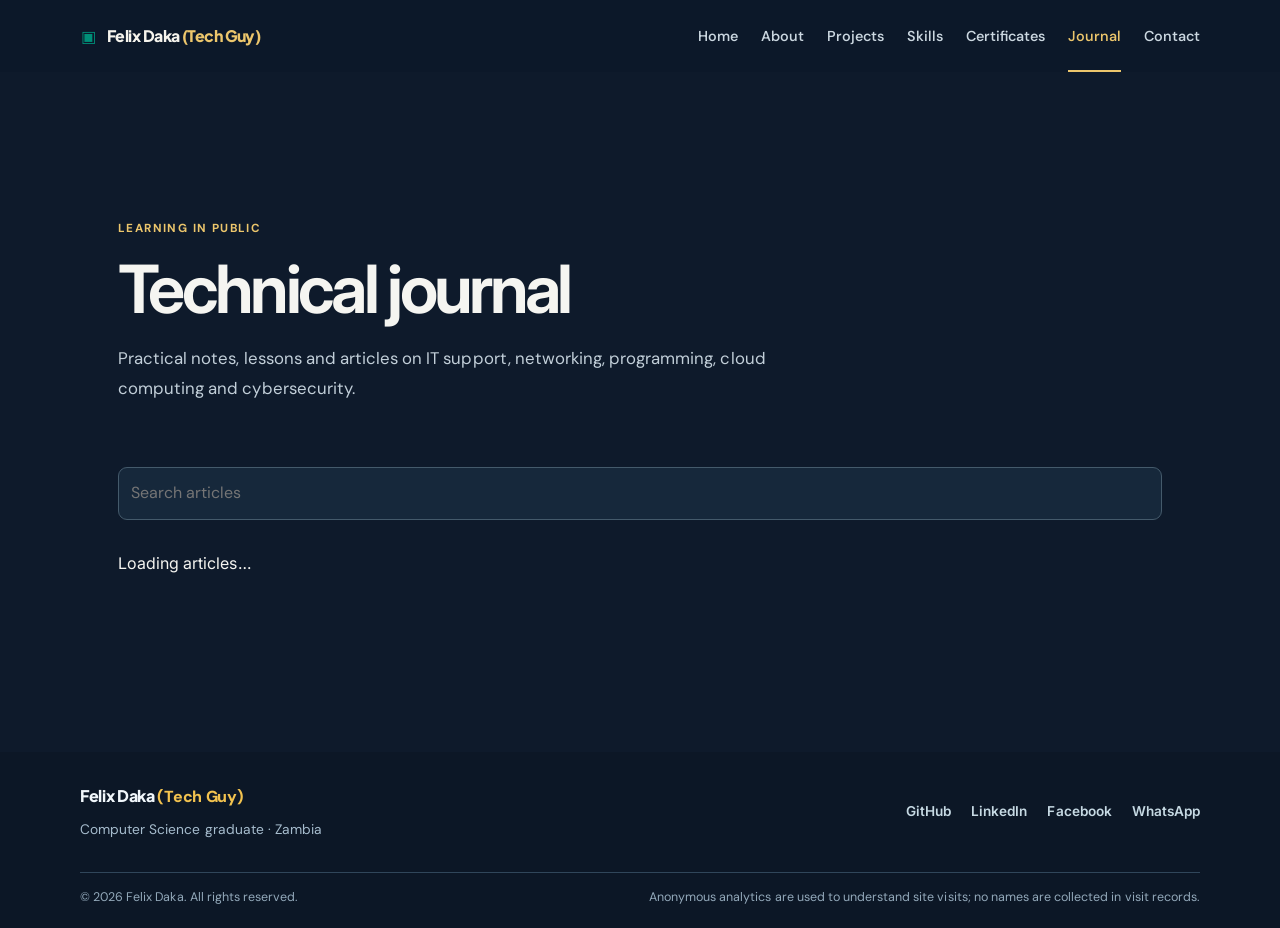
<file: journal.html>
<!doctype html><html lang="en"><head><meta charset="utf-8"><meta name="viewport" content="width=device-width,initial-scale=1"><meta name="description" content="Technical journal — Felix Daka, Computer Science graduate in Zambia"><title>Technical journal | Felix Daka</title><link rel="stylesheet" href="portfolio-v2.css">    <link href="https://fonts.googleapis.com/css2?family=Inter:wght@400;500;600;700;800&display=swap" rel="stylesheet">
    <link rel="stylesheet" href="brand-unified.css?v=1">
    <script src="site-navigation.js" defer></script>
    <link rel="stylesheet" href="site-polish-v4.css?v=1">
<link rel="stylesheet" href="editorial-v5.css?v=1">
<link rel="stylesheet" href="newsroom-theme-v6.css?v=1">
    <link rel="stylesheet" href="natural-media-v7.css?v=1">
<link rel="preconnect" href="https://fonts.googleapis.com"><link rel="preconnect" href="https://fonts.gstatic.com" crossorigin><link href="https://fonts.googleapis.com/css2?family=DM+Sans:wght@400;500;600;700&family=Plus+Jakarta+Sans:wght@500;600;700;800&display=swap" rel="stylesheet"><link rel="stylesheet" href="design-system-v12.css?v=1">
    <link rel="stylesheet" href="public-finish-v15.css?v=1">
</head><body><a class="skip-link" href="#main">Skip to content</a><header id="mainHeader" class="site-header">
    <div class="container header-container">
      <a class="logo" href="index.html" aria-label="Felix Daka — Home"><span class="brand-mark" aria-hidden="true">▣</span><span class="brand-name">Felix Daka <span class="brand-alias">(Tech Guy)</span></span></a>
      <nav class="primary-nav" aria-label="Main navigation">
                <a href="index.html">Home</a>
                <a href="about.html">About</a>
                <a href="projects.html">Projects</a>
                <a href="expertise.html">Skills</a>
                <a href="certificates.html">Certificates</a>
                <a href="journal.html" class="active" aria-current="page">Journal</a>
                <a href="contact.html">Contact</a>
      </nav>
      <div class="menu-container">
        <button class="menu-btn" id="menuBtn" type="button" aria-controls="menuContent" aria-expanded="false" aria-label="Open navigation menu"><span class="menu-label">Menu</span><span class="menu-glyph" aria-hidden="true">☰</span></button>
        <div class="menu-content" id="menuContent" aria-label="Mobile navigation">
                <a href="index.html">Home</a>
                <a href="about.html">About</a>
                <a href="projects.html">Projects</a>
                <a href="expertise.html">Skills</a>
                <a href="certificates.html">Certificates</a>
                <a href="journal.html" class="active" aria-current="page">Journal</a>
                <a href="contact.html">Contact</a>
        </div>
      </div>
    </div>
  </header><main id="main" class="wrap"><section class="hero"><span class="eyebrow">Learning in public</span><h1>Technical journal</h1><p class="lead">Practical notes, lessons and articles on IT support, networking, programming, cloud computing and cybersecurity.</p></section><section class="section"><div class="controls"><input id="search" aria-label="Search articles" placeholder="Search articles" type="search"></div><div id="posts" class="grid" aria-live="polite">Loading articles…</div></section></main><footer class="site-footer">
   <div class="site-footer-inner">
     <div class="site-footer-summary">
       <strong>Felix Daka <span>(Tech Guy)</span></strong>
       <p id="footerText">Computer Science graduate · Zambia</p>
     </div>
     <div class="site-footer-links" id="socialIcons">
       <a href="https://github.com/Feligo1" target="_blank" rel="noopener noreferrer">GitHub</a>
       <a href="https://www.linkedin.com/in/felix-daka-5b6058212" target="_blank" rel="noopener noreferrer">LinkedIn</a>
       <a href="https://www.facebook.com/share/1AJKpFspAB/" target="_blank" rel="noopener noreferrer">Facebook</a>
       <a href="https://wa.me/260774496821" target="_blank" rel="noopener noreferrer">WhatsApp</a>
     </div>
   </div>
   <div class="site-footer-bottom">
     <span>© 2026 Felix Daka. All rights reserved.</span>
     <small>Anonymous analytics are used to understand site visits; no names are collected in visit records.</small>
   </div>
 </footer><script type="module">import{loadPublished,appendTextCard,showError}from './portfolio-v2.js';const root=document.querySelector('#posts'),search=document.querySelector('#search');let posts=[];try{posts=await loadPublished('portfolio_journal','published_at');render()}catch(e){console.error(e);showError(root,'Articles could not load.')}function render(){root.replaceChildren();const matches=posts.filter(p=>(p.title+' '+(p.summary||'')).toLowerCase().includes(search.value.toLowerCase()));if(!matches.length)showError(root,'No published articles yet.');else matches.forEach(p=>appendTextCard(root,p,'article.html?slug='+encodeURIComponent(p.slug)))}search.addEventListener('input',render)</script></body></html>
</file>
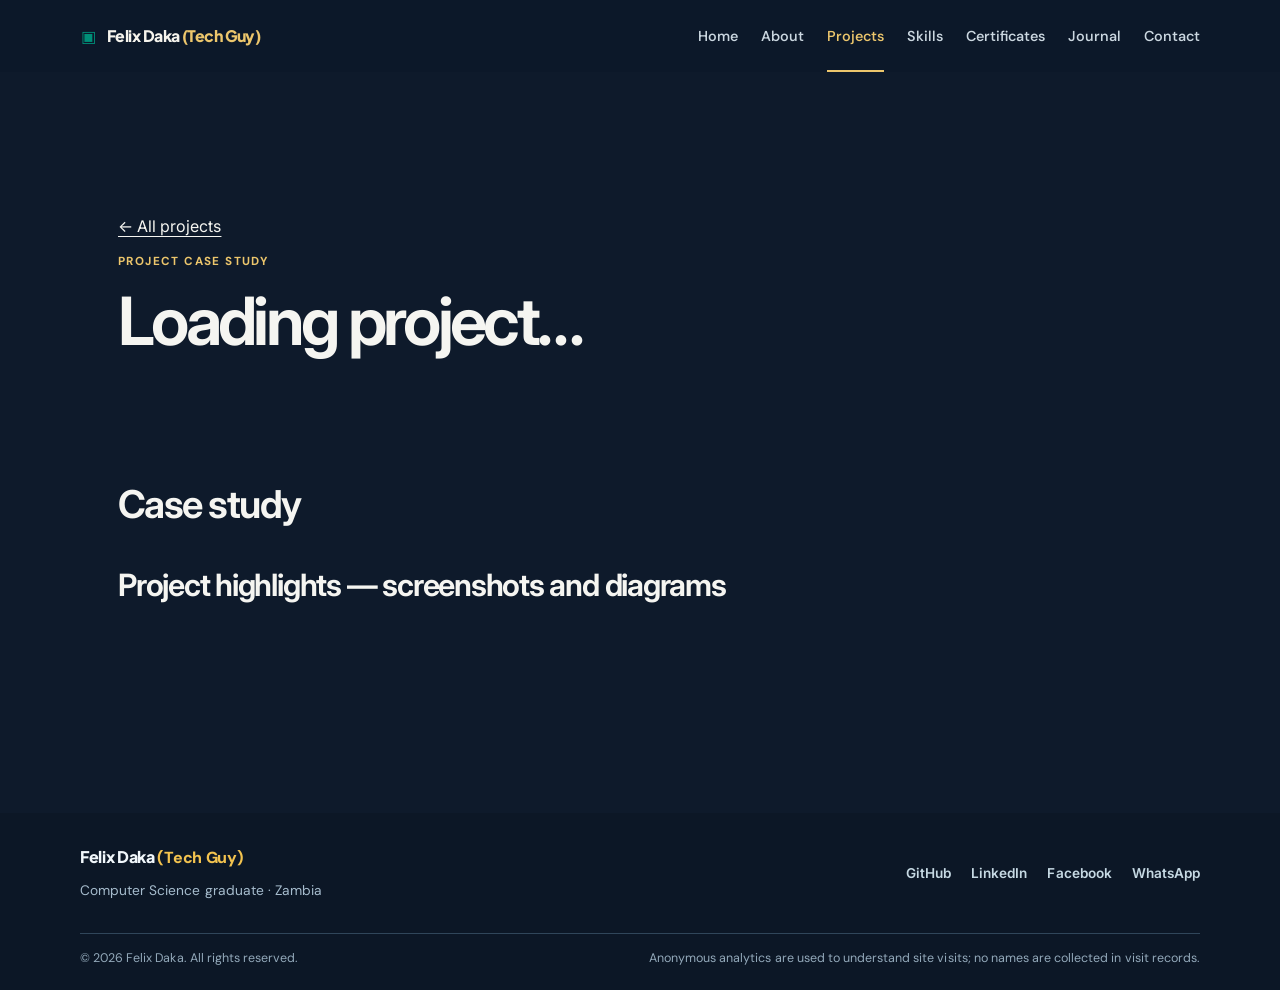
<file: project.html>
<!doctype html><html lang="en"><head><meta charset="utf-8"><meta name="viewport" content="width=device-width,initial-scale=1"><meta name="description" content="Project case study — Felix Daka, Computer Science graduate in Zambia"><title>Project case study | Felix Daka</title><link rel="stylesheet" href="portfolio-v2.css">    <link href="https://fonts.googleapis.com/css2?family=Inter:wght@400;500;600;700;800&display=swap" rel="stylesheet">
    <link rel="stylesheet" href="brand-unified.css?v=1">
    <script src="site-navigation.js" defer></script>
    <link rel="stylesheet" href="site-polish-v4.css?v=1">
<link rel="stylesheet" href="editorial-v5.css?v=1">
<link rel="stylesheet" href="newsroom-theme-v6.css?v=1">
    <link rel="stylesheet" href="natural-media-v7.css?v=1">
<link rel="stylesheet" href="farmconnect-case-study-v11.css?v=1">
<link rel="preconnect" href="https://fonts.googleapis.com"><link rel="preconnect" href="https://fonts.gstatic.com" crossorigin><link href="https://fonts.googleapis.com/css2?family=DM+Sans:wght@400;500;600;700&family=Plus+Jakarta+Sans:wght@500;600;700;800&display=swap" rel="stylesheet"><link rel="stylesheet" href="design-system-v12.css?v=1">
    <link rel="stylesheet" href="public-finish-v15.css?v=1">
</head><body><a class="skip-link" href="#main">Skip to content</a><header id="mainHeader" class="site-header">
    <div class="container header-container">
      <a class="logo" href="index.html" aria-label="Felix Daka — Home"><span class="brand-mark" aria-hidden="true">▣</span><span class="brand-name">Felix Daka <span class="brand-alias">(Tech Guy)</span></span></a>
      <nav class="primary-nav" aria-label="Main navigation">
                <a href="index.html">Home</a>
                <a href="about.html">About</a>
                <a href="projects.html" class="active" aria-current="page">Projects</a>
                <a href="expertise.html">Skills</a>
                <a href="certificates.html">Certificates</a>
                <a href="journal.html">Journal</a>
                <a href="contact.html">Contact</a>
      </nav>
      <div class="menu-container">
        <button class="menu-btn" id="menuBtn" type="button" aria-controls="menuContent" aria-expanded="false" aria-label="Open navigation menu"><span class="menu-label">Menu</span><span class="menu-glyph" aria-hidden="true">☰</span></button>
        <div class="menu-content" id="menuContent" aria-label="Mobile navigation">
                <a href="index.html">Home</a>
                <a href="about.html">About</a>
                <a href="projects.html" class="active" aria-current="page">Projects</a>
                <a href="expertise.html">Skills</a>
                <a href="certificates.html">Certificates</a>
                <a href="journal.html">Journal</a>
                <a href="contact.html">Contact</a>
        </div>
      </div>
    </div>
  </header><main id="main" class="wrap project-case-study"><section class="hero"><a href="projects.html">← All projects</a><p class="eyebrow">Project case study</p><h1 id="title">Loading project…</h1><p id="summary" class="lead"></p><div id="tags"></div><div id="links" class="actions"></div></section><section class="section"><img id="cover" class="feature-image" hidden alt=""><div class="prose project-case-study-body"><h2>Case study</h2><div id="details" class="project-description-sections"></div></div><h2>Project highlights — screenshots and diagrams</h2><div id="media" class="project-feature-media"></div></section><dialog id="viewer"><button class="close" aria-label="Close image" id="close">Close</button><div id="viewer-body"></div></dialog></main><footer class="site-footer">
   <div class="site-footer-inner">
     <div class="site-footer-summary">
       <strong>Felix Daka <span>(Tech Guy)</span></strong>
       <p id="footerText">Computer Science graduate · Zambia</p>
     </div>
     <div class="site-footer-links" id="socialIcons">
       <a href="https://github.com/Feligo1" target="_blank" rel="noopener noreferrer">GitHub</a>
       <a href="https://www.linkedin.com/in/felix-daka-5b6058212" target="_blank" rel="noopener noreferrer">LinkedIn</a>
       <a href="https://www.facebook.com/share/1AJKpFspAB/" target="_blank" rel="noopener noreferrer">Facebook</a>
       <a href="https://wa.me/260774496821" target="_blank" rel="noopener noreferrer">WhatsApp</a>
     </div>
   </div>
   <div class="site-footer-bottom">
     <span>© 2026 Felix Daka. All rights reserved.</span>
     <small>Anonymous analytics are used to understand site visits; no names are collected in visit records.</small>
   </div>
 </footer><script type="module" src="project-story.js?v=11"></script></body></html>
</file>
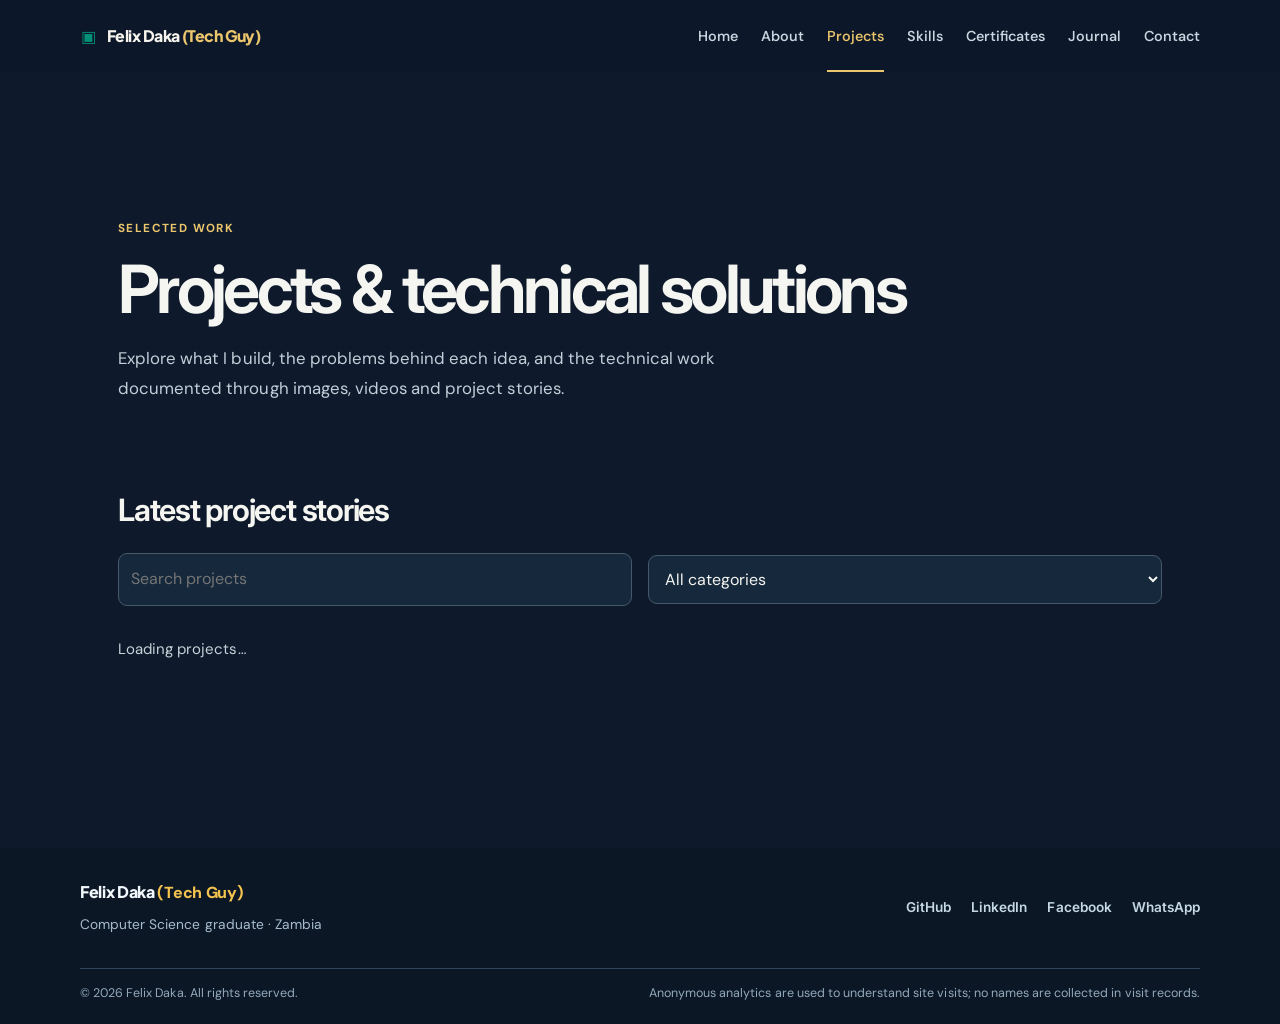
<file: projects.html>
<!doctype html><html lang="en"><head><meta charset="utf-8"><meta name="viewport" content="width=device-width,initial-scale=1"><meta name="description" content="Projects — Felix Daka, Computer Science graduate in Zambia"><title>Projects | Felix Daka</title><link rel="stylesheet" href="portfolio-v2.css">    <link href="https://fonts.googleapis.com/css2?family=Inter:wght@400;500;600;700;800&display=swap" rel="stylesheet">
    <link rel="stylesheet" href="brand-unified.css?v=1">
    <script src="site-navigation.js" defer></script>
    <link rel="stylesheet" href="site-polish-v4.css?v=1">
<link rel="stylesheet" href="editorial-v5.css?v=1">
<link rel="stylesheet" href="newsroom-theme-v6.css?v=1">
    <link rel="stylesheet" href="natural-media-v7.css?v=1">
<link rel="preconnect" href="https://fonts.googleapis.com"><link rel="preconnect" href="https://fonts.gstatic.com" crossorigin><link href="https://fonts.googleapis.com/css2?family=DM+Sans:wght@400;500;600;700&family=Plus+Jakarta+Sans:wght@500;600;700;800&display=swap" rel="stylesheet"><link rel="stylesheet" href="design-system-v12.css?v=1">
    <link rel="stylesheet" href="public-finish-v15.css?v=1">
</head><body><a class="skip-link" href="#main">Skip to content</a><header id="mainHeader" class="site-header">
    <div class="container header-container">
      <a class="logo" href="index.html" aria-label="Felix Daka — Home"><span class="brand-mark" aria-hidden="true">▣</span><span class="brand-name">Felix Daka <span class="brand-alias">(Tech Guy)</span></span></a>
      <nav class="primary-nav" aria-label="Main navigation">
                <a href="index.html">Home</a>
                <a href="about.html">About</a>
                <a href="projects.html" class="active" aria-current="page">Projects</a>
                <a href="expertise.html">Skills</a>
                <a href="certificates.html">Certificates</a>
                <a href="journal.html">Journal</a>
                <a href="contact.html">Contact</a>
      </nav>
      <div class="menu-container">
        <button class="menu-btn" id="menuBtn" type="button" aria-controls="menuContent" aria-expanded="false" aria-label="Open navigation menu"><span class="menu-label">Menu</span><span class="menu-glyph" aria-hidden="true">☰</span></button>
        <div class="menu-content" id="menuContent" aria-label="Mobile navigation">
                <a href="index.html">Home</a>
                <a href="about.html">About</a>
                <a href="projects.html" class="active" aria-current="page">Projects</a>
                <a href="expertise.html">Skills</a>
                <a href="certificates.html">Certificates</a>
                <a href="journal.html">Journal</a>
                <a href="contact.html">Contact</a>
        </div>
      </div>
    </div>
  </header><main id="main" class="wrap"><section class="hero"><span class="eyebrow">Selected work</span><h1>Projects &amp; technical solutions</h1><p class="lead">Explore what I build, the problems behind each idea, and the technical work documented through images, videos and project stories.</p></section><section class="section"><h2>Latest project stories</h2><div class="controls"><input id="search" type="search" placeholder="Search projects" aria-label="Search projects"><select id="filter" aria-label="Project category"><option value="">All categories</option></select></div><div id="projects" class="projects-news-list" aria-live="polite"><p>Loading projects…</p></div></section></main><footer class="site-footer">
   <div class="site-footer-inner">
     <div class="site-footer-summary">
       <strong>Felix Daka <span>(Tech Guy)</span></strong>
       <p id="footerText">Computer Science graduate · Zambia</p>
     </div>
     <div class="site-footer-links" id="socialIcons">
       <a href="https://github.com/Feligo1" target="_blank" rel="noopener noreferrer">GitHub</a>
       <a href="https://www.linkedin.com/in/felix-daka-5b6058212" target="_blank" rel="noopener noreferrer">LinkedIn</a>
       <a href="https://www.facebook.com/share/1AJKpFspAB/" target="_blank" rel="noopener noreferrer">Facebook</a>
       <a href="https://wa.me/260774496821" target="_blank" rel="noopener noreferrer">WhatsApp</a>
     </div>
   </div>
   <div class="site-footer-bottom">
     <span>© 2026 Felix Daka. All rights reserved.</span>
     <small>Anonymous analytics are used to understand site visits; no names are collected in visit records.</small>
   </div>
 </footer><script type="module" src="projects-news.js"></script></body></html>
</file>
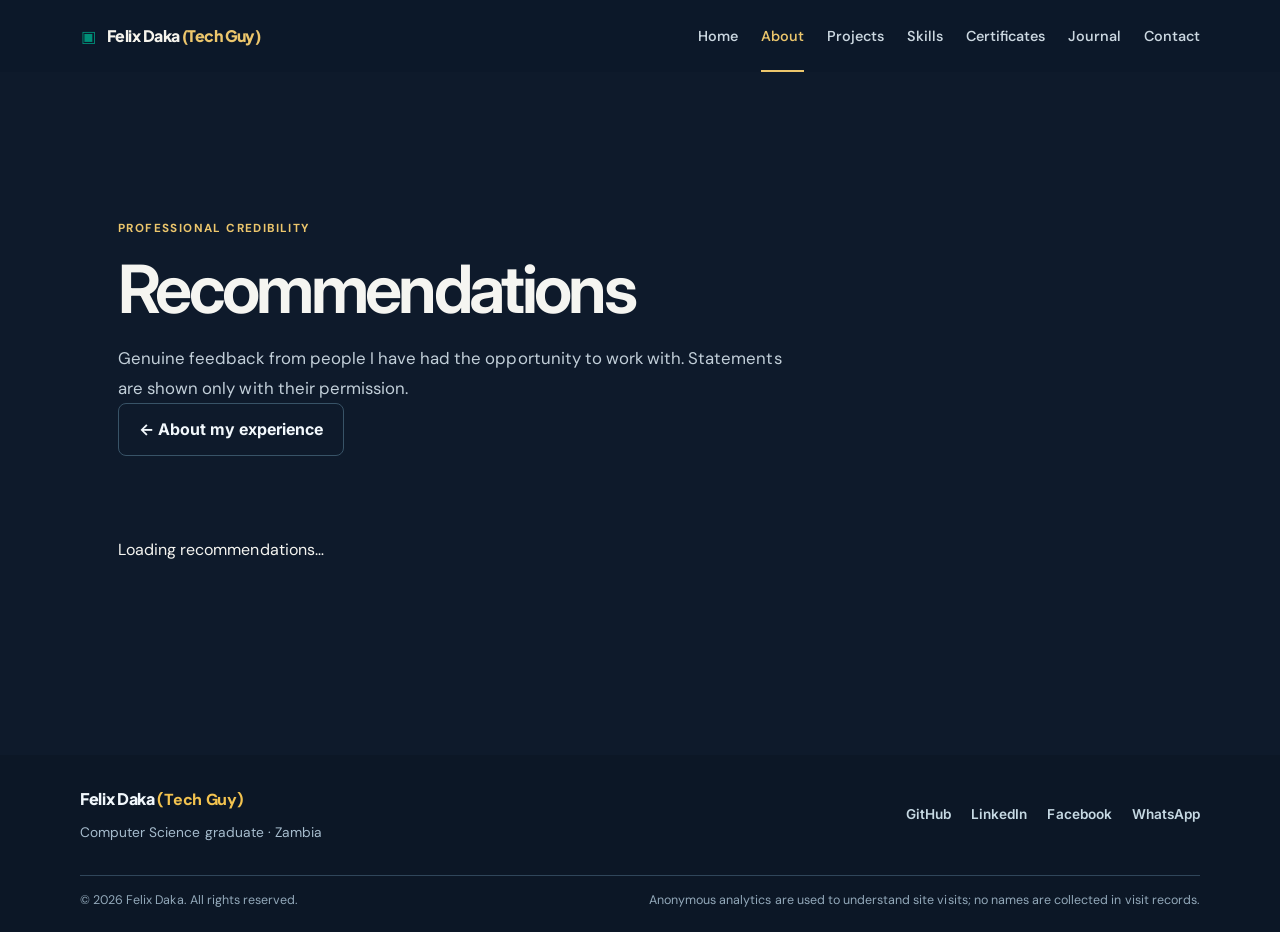
<file: recommendations.html>
<!doctype html><html lang="en"><head><meta charset="utf-8"><meta name="viewport" content="width=device-width,initial-scale=1"><meta name="description" content="Professional recommendations for Felix Daka, Computer Science graduate and ICT professional in Zambia."><title>Recommendations | Felix Daka</title><link rel="stylesheet" href="portfolio-v2.css">    <link href="https://fonts.googleapis.com/css2?family=Inter:wght@400;500;600;700;800&display=swap" rel="stylesheet">
    <link rel="stylesheet" href="brand-unified.css?v=1">
    <script src="site-navigation.js" defer></script>
    <link rel="stylesheet" href="site-polish-v4.css?v=1">
<link rel="stylesheet" href="editorial-v5.css?v=1">
<link rel="stylesheet" href="newsroom-theme-v6.css?v=1">
    <link rel="stylesheet" href="natural-media-v7.css?v=1">
<link rel="preconnect" href="https://fonts.googleapis.com"><link rel="preconnect" href="https://fonts.gstatic.com" crossorigin><link href="https://fonts.googleapis.com/css2?family=DM+Sans:wght@400;500;600;700&family=Plus+Jakarta+Sans:wght@500;600;700;800&display=swap" rel="stylesheet"><link rel="stylesheet" href="design-system-v12.css?v=1">
    <link rel="stylesheet" href="public-finish-v15.css?v=1">
</head><body><a class="skip-link" href="#main">Skip to content</a><header id="mainHeader" class="site-header">
    <div class="container header-container">
      <a class="logo" href="index.html" aria-label="Felix Daka — Home"><span class="brand-mark" aria-hidden="true">▣</span><span class="brand-name">Felix Daka <span class="brand-alias">(Tech Guy)</span></span></a>
      <nav class="primary-nav" aria-label="Main navigation">
                <a href="index.html">Home</a>
                <a href="about.html" class="active" aria-current="page">About</a>
                <a href="projects.html">Projects</a>
                <a href="expertise.html">Skills</a>
                <a href="certificates.html">Certificates</a>
                <a href="journal.html">Journal</a>
                <a href="contact.html">Contact</a>
      </nav>
      <div class="menu-container">
        <button class="menu-btn" id="menuBtn" type="button" aria-controls="menuContent" aria-expanded="false" aria-label="Open navigation menu"><span class="menu-label">Menu</span><span class="menu-glyph" aria-hidden="true">☰</span></button>
        <div class="menu-content" id="menuContent" aria-label="Mobile navigation">
                <a href="index.html">Home</a>
                <a href="about.html" class="active" aria-current="page">About</a>
                <a href="projects.html">Projects</a>
                <a href="expertise.html">Skills</a>
                <a href="certificates.html">Certificates</a>
                <a href="journal.html">Journal</a>
                <a href="contact.html">Contact</a>
        </div>
      </div>
    </div>
  </header><main id="main" class="wrap"><section class="hero"><span class="eyebrow">Professional credibility</span><h1>Recommendations</h1><p class="lead">Genuine feedback from people I have had the opportunity to work with. Statements are shown only with their permission.</p><a href="about.html" class="button secondary">← About my experience</a></section><section class="section"><div id="recommendations" class="grid" aria-live="polite"><p>Loading recommendations…</p></div></section></main><footer class="site-footer">
   <div class="site-footer-inner">
     <div class="site-footer-summary">
       <strong>Felix Daka <span>(Tech Guy)</span></strong>
       <p id="footerText">Computer Science graduate · Zambia</p>
     </div>
     <div class="site-footer-links" id="socialIcons">
       <a href="https://github.com/Feligo1" target="_blank" rel="noopener noreferrer">GitHub</a>
       <a href="https://www.linkedin.com/in/felix-daka-5b6058212" target="_blank" rel="noopener noreferrer">LinkedIn</a>
       <a href="https://www.facebook.com/share/1AJKpFspAB/" target="_blank" rel="noopener noreferrer">Facebook</a>
       <a href="https://wa.me/260774496821" target="_blank" rel="noopener noreferrer">WhatsApp</a>
     </div>
   </div>
   <div class="site-footer-bottom">
     <span>© 2026 Felix Daka. All rights reserved.</span>
     <small>Anonymous analytics are used to understand site visits; no names are collected in visit records.</small>
   </div>
 </footer><script type="module">import{supabase}from './supabase-client.js';import{el,showError}from './portfolio-v2.js';const root=document.querySelector('#recommendations');const{data,error}=await supabase.from('portfolio_recommendations').select('person_name,job_title,organization,quote').eq('is_published',true).eq('permission_confirmed',true).order('created_at',{ascending:false});root.replaceChildren();if(error){console.error(error);showError(root,'Recommendations are temporarily unavailable.')}else if(!data?.length){showError(root,'Professional recommendations will appear here once they have been verified and approved for publication.')}else for(const r of data){const card=el('article','',{class:'card'}),body=el('div','',{class:'body'});body.append(el('p','“'+r.quote+'”'),el('h3',r.person_name),el('p',[r.job_title,r.organization].filter(Boolean).join(' · ')));card.append(body);root.append(card)}</script></body></html>
</file>
<file: portfolio-v2.css>
:root{color-scheme:dark;--bg:#101b2c;--surface:#1a2b40;--line:#34455a;--text:#f4f7fa;--muted:#b7c7d5;--accent:#55d8b9}*{box-sizing:border-box}body{margin:0;background:var(--bg);color:var(--text);font-family:Inter,system-ui,-apple-system,Segoe UI,sans-serif;line-height:1.65}a{color:inherit}a:focus-visible,button:focus-visible,input:focus-visible{outline:3px solid var(--accent);outline-offset:3px}.wrap{max-width:1160px;margin:auto;padding:0 24px}.top{border-bottom:1px solid var(--line);position:sticky;top:0;background:#101b2cf2;backdrop-filter:blur(14px);z-index:10}.top .wrap{display:flex;align-items:center;justify-content:space-between;gap:24px;padding-top:18px;padding-bottom:18px}.brand{font-weight:800;letter-spacing:-.02em;text-decoration:none}.brand span,.eyebrow{color:var(--accent)}.nav{display:flex;flex-wrap:wrap;gap:18px}.nav a{text-decoration:none;color:var(--muted);font-size:.9rem}.nav a:hover,.nav a[aria-current=page]{color:var(--accent)}.hero{padding:86px 0 54px;max-width:820px}.eyebrow{text-transform:uppercase;font-size:.8rem;letter-spacing:.16em;font-weight:700}h1{font-size:clamp(2.5rem,6vw,4.7rem);line-height:1.08;letter-spacing:-.055em;margin:14px 0 20px}h2{font-size:clamp(1.5rem,3vw,2.1rem);letter-spacing:-.03em}.lead{color:var(--muted);font-size:1.1rem}.section{padding:40px 0 65px}.grid{display:grid;grid-template-columns:repeat(auto-fit,minmax(270px,1fr));gap:20px}.card{border:1px solid var(--line);background:var(--surface);border-radius:18px;overflow:hidden}.card .body{padding:22px}.card img{width:100%;aspect-ratio:16/10;object-fit:cover;display:block}.card h3{margin:0 0 8px;font-size:1.3rem}.card p{color:var(--muted);margin:0 0 12px}.pill{display:inline-block;border:1px solid #47736f;color:#baf5e5;border-radius:100px;padding:4px 12px;font-size:.75rem;margin:5px 6px 0 0}.button{display:inline-block;background:var(--accent);color:#092c30;border:0;border-radius:9px;padding:11px 18px;text-decoration:none;font-weight:700}.button.secondary{background:transparent;color:var(--text);border:1px solid var(--line)}.actions{display:flex;flex-wrap:wrap;gap:12px;margin-top:25px}.controls{display:flex;gap:12px;flex-wrap:wrap;margin:25px 0}.controls input,.controls select{border:1px solid var(--line);border-radius:10px;background:var(--surface);color:var(--text);font:inherit;padding:12px;max-width:100%;flex:1;min-width:190px}.empty{border:1px dashed var(--line);border-radius:14px;padding:32px;color:var(--muted)}.prose{max-width:760px}.prose p,.prose li{color:var(--muted)}.prose img{max-width:100%}.meta{color:var(--muted);font-size:.9rem}.footer{border-top:1px solid var(--line);padding:30px 0;color:var(--muted);font-size:.9rem}.feature-image{width:100%;max-height:470px;object-fit:cover;border-radius:18px}.gallery{display:grid;grid-template-columns:repeat(auto-fit,minmax(220px,1fr));gap:15px}.gallery button{border:1px solid var(--line);border-radius:14px;background:var(--surface);padding:0;color:var(--text);text-align:left;cursor:pointer;overflow:hidden}.gallery img{width:100%;aspect-ratio:4/3;object-fit:cover;display:block}.gallery strong,.gallery small{display:block;padding:0 12px}.gallery strong{padding-top:12px}.gallery small{padding-bottom:12px;color:var(--muted)}dialog{border:1px solid var(--line);border-radius:16px;background:var(--surface);color:var(--text);max-width:min(900px,94vw);max-height:92vh}dialog::backdrop{background:#000c}dialog img{max-width:100%;max-height:70vh;object-fit:contain}.close{float:right;background:transparent;border:1px solid var(--line);color:var(--text);border-radius:6px;padding:6px 12px;cursor:pointer}@media(max-width:700px){.top .wrap{align-items:flex-start;flex-direction:column}.hero{padding-top:50px}.nav{gap:11px}}@media(prefers-reduced-motion:reduce){html{scroll-behavior:auto!important}}
/* Mobile-first reliability for project, journal, article and recommendation pages */
html{min-width:0;scroll-padding-top:90px}
body{min-width:0;overflow-x:clip}
.wrap{width:min(100% - 40px,1160px);max-width:1160px;padding:0}
.top{z-index:100;background:rgba(13,26,43,.97)}
.top .wrap{min-height:76px;display:flex;justify-content:space-between;align-items:center;gap:20px}
.brand{white-space:nowrap;flex:none}
.nav{flex-wrap:wrap;justify-content:flex-end;align-items:center;gap:clamp(10px,1.6vw,22px)}
.nav a{white-space:nowrap;min-height:40px;display:inline-flex;align-items:center;font-weight:550}
.hero{padding-block:clamp(55px,7vw,95px);max-width:860px}
.hero h1{overflow-wrap:break-word}
.button{min-height:44px;display:inline-flex;align-items:center;justify-content:center;padding:12px 20px;text-align:center}
.grid,.gallery{grid-template-columns:repeat(auto-fit,minmax(min(100%,280px),1fr))}
.card{min-width:0}
.card .body{padding:clamp(18px,3vw,24px)}
.card a,.footer a{overflow-wrap:anywhere}
.prose{max-width:760px;overflow-wrap:anywhere}
.prose pre{max-width:100%;overflow:auto}
.prose img{max-width:100%}
.controls{align-items:stretch}
.controls input,.controls select{min-height:44px;width:100%;min-width:min(100%,210px);flex:1}
dialog{width:min(94vw,960px);padding:clamp(12px,2vw,24px)}
dialog .close{float:none;display:block;margin:0 0 10px auto;min-height:44px}
dialog img{max-height:72dvh}
.footer{margin-top:40px}
:where(a,button,input,textarea,select):focus-visible{outline:3px solid #e8cb81;outline-offset:3px}
@media(max-width:960px){.top .wrap{align-items:flex-start;flex-direction:column;padding-block:16px;gap:10px}.nav{justify-content:flex-start;gap:8px 18px}}
@media(max-width:650px){.wrap{width:100%;padding-inline:16px}.top .wrap{padding-block:13px}.nav{flex-wrap:nowrap;overflow-x:auto;width:100%;max-width:100vw;scrollbar-width:thin;overscroll-behavior-x:contain;justify-content:flex-start;gap:18px;padding-bottom:7px}.nav a{font-size:.86rem;flex:none}.hero{padding-block:42px 24px}.hero h1{font-size:clamp(2.25rem,10vw,3.3rem);line-height:1.08}.lead{font-size:1rem}.section{padding-block:28px 48px}.actions{display:grid;grid-template-columns:1fr}.actions .button{width:100%}.grid,.gallery{grid-template-columns:1fr}.controls{flex-direction:column;margin:20px 0}.controls input,.controls select{min-width:0}.footer .wrap{padding-block:6px}.feature-image{aspect-ratio:16/10;object-fit:cover}}
@media(prefers-reduced-motion:reduce){*,*:before,*:after{transition-duration:.01ms!important;animation-duration:.01ms!important;scroll-behavior:auto!important}}

/* Accessible compact navigation for all new public pages */
.top .wrap{position:relative}
.mobile-nav-toggle{display:none;align-items:center;justify-content:center;gap:10px;background:#203c4d;border:1px solid #47736b;color:#e8fff8;border-radius:10px;padding:10px 14px;min-height:44px;font-weight:700;font:inherit;cursor:pointer}
.mobile-nav-toggle span{font-size:1.1em}
@media(max-width:650px){
 .top .wrap{display:flex;flex-direction:row;justify-content:space-between;align-items:center;min-height:70px;padding-block:10px}
 .mobile-nav-toggle{display:inline-flex}
 .top .nav{display:none;position:absolute;left:0;right:0;top:calc(100% - 2px);width:100%;max-width:100%;max-height:calc(100dvh - 88px);overflow-y:auto;overflow-x:hidden;z-index:20;flex-direction:column;gap:4px;background:#182e42;border:1px solid #46687a;border-radius:0 0 14px 14px;box-shadow:0 24px 45px #0007;padding:10px 14px}
 .top .nav.open{display:flex}
 .top .nav a{width:100%;display:flex;align-items:center;min-height:44px;padding:9px 12px;border-radius:8px;white-space:normal;font-size:.94rem}
 .top .nav a:hover,.top .nav a:focus-visible{background:#28505a}
}
</file>
<file: brand-unified.css>
/* Felix Daka | Shared visual language for every public portfolio page.
   This stylesheet is loaded after the previous responsive layers. */
:root{
  --brand-bg:#0d1a2b;
  --brand-card:#182c41;
  --brand-card-strong:#21394e;
  --brand-line:#385367;
  --brand-text:#f2f8fc;
  --brand-muted:#b7cbd8;
  --brand-teal:#65dec2;
  --brand-teal-dark:#092f36;
  --brand-focus:#f3d48b;
  --primary:#52ceb1;
  --primary-dark:#29997f;
  --accent:#65dec2;
  --secondary:#dba66c;
  --dark-blue:#0d1a2b;
  --dark-blue-light:#182c41;
  --dark-blue-lighter:#21394e;
  --text-light:#f2f8fc;
  --text-muted:#b7cbd8
}
*,*:before,*:after{box-sizing:border-box;font-family:Inter,system-ui,-apple-system,"Segoe UI",sans-serif}
html{background:var(--brand-bg);scroll-padding-top:90px}
body{background:var(--brand-bg);color:var(--brand-text);line-height:1.65}
a{color:inherit}
:where(a,button,input,textarea,select,summary):focus-visible{outline:3px solid var(--brand-focus)!important;outline-offset:3px!important}
:where(p,h1,h2,h3,h4,li){overflow-wrap:break-word}
.container{max-width:1160px}
h1,h2,h3,h4{color:var(--brand-text);letter-spacing:-.035em}
h2:after{background:var(--brand-teal)!important;height:3px}
section{scroll-margin-top:88px}
#mainHeader{background:rgba(12,26,43,.96);border-bottom:1px solid var(--brand-line)}
#mainHeader .primary-nav a{color:#d8e8f1;font-weight:550}
#mainHeader .primary-nav a.active,
#mainHeader .primary-nav a:hover{color:var(--brand-teal);border-bottom-color:var(--brand-teal)}
#mainHeader .logo{letter-spacing:-.03em;font-weight:750}
#mainHeader .menu-content{background:#182e42;border-color:var(--brand-line)}
#mainHeader .menu-content a{color:#e5f4f8;font-weight:550}
#mainHeader .menu-content a.active{color:#92f4de}
.btn,.btn-red,.btn-accent,.hero-buttons a,.home-cta-actions a{
  min-height:44px;border-radius:10px;display:inline-flex;align-items:center;justify-content:center;
  gap:8px;text-decoration:none;font-weight:700;box-shadow:none
}
.btn{background:var(--brand-teal);color:var(--brand-teal-dark);border:1px solid var(--brand-teal)}
.btn:hover{background:#92f2da;color:#07333a;transform:translateY(-1px)}
.btn-red,.btn-secondary,.btn-outline{background:transparent;color:var(--brand-text);border:1px solid #698b97}
.btn-red:hover,.btn-secondary:hover,.btn-outline:hover{background:#244654;color:white}
.hero{background:radial-gradient(ellipse at 76% 38%,rgba(49,183,157,.17),transparent 42%),linear-gradient(135deg,#0d1a2b,#182f43)}
.hero .profile-img{border-color:#4a777d;border-radius:22px}
.hero .nickname{color:#92f4de;border-color:#4b827b;background:rgba(79,198,172,.12);letter-spacing:.09em}
.hero .career-headline{color:#b7f0df;font-weight:600;letter-spacing:-.016em;line-height:1.45}
.hero #heroDescription{color:#bed2de}
.hero-buttons{gap:12px}
.page-header{background:linear-gradient(135deg,#102036,#183448)}
.page-header h1{margin-bottom:12px}
.page-header p{color:var(--brand-muted)}
.feature-heading h2:after{display:none}
.featured-work,.journal-feature,.home-highlights{background:#0d1a2b}
.featured-work{background:#102438}
.journal-feature{background:#152a3e}
.feature-card,.career-facts>div{
  background:var(--brand-card);border:1px solid var(--brand-line);border-radius:16px;box-shadow:none
}
.feature-category,.feature-kicker{color:var(--brand-teal)}
.feature-card h3{letter-spacing:-.025em}
.feature-card p,.career-facts span{color:var(--brand-muted)}
.feature-link,.feature-view-all{color:#90ebd6}
.home-cta{padding:clamp(38px,6vw,68px) 0;background:#0f2134}
.home-cta-inner{
  display:flex;justify-content:space-between;align-items:center;gap:22px;padding:clamp(24px,4vw,38px);
  border:1px solid #426274;border-radius:18px;background:linear-gradient(125deg,#18374a,#1a3543)
}
.home-cta h2{font-size:clamp(1.6rem,3vw,2.3rem);text-align:left;margin:7px 0 12px}
.home-cta h2:after{display:none}
.home-cta p{margin:0;color:var(--brand-muted);max-width:500px}
.home-cta-actions{display:flex;gap:10px;flex-wrap:wrap;flex:none}
.home-cta-actions .btn{min-width:125px}
.contact-form-container,.contact-info,.cta-card,
.certificate-card,.expertise-card,.timeline-item{
  border-color:var(--brand-line)!important
}
.contact-form-container :is(input,textarea,select),
.contact-section :is(input,textarea,select),
.service-request :is(input,textarea,select){
  background:#12283b;color:var(--brand-text);border:1px solid #4f7081;border-radius:10px;
  min-height:44px;max-width:100%;font-size:16px
}
footer{background:#0b1726;border-top:1px solid #304757}
footer .footer-content{gap:clamp(20px,3vw,44px)}
footer .footer-logo{color:var(--brand-text);font-weight:800}
footer .footer-logo span,footer h4{color:#83e8cf}
footer p,footer .footer-links a{color:#b8cbd7}
footer .footer-links a:hover{color:#9af3df}
.visitor-counter{font-size:.82rem;color:var(--brand-muted);border-radius:10px;box-shadow:none;background:transparent;border-top:1px solid #304757}
.toast-notification{border-radius:10px}
@media(max-width:820px){
 .home-cta-inner{flex-direction:column;align-items:flex-start}
 .home-cta-actions{width:100%;flex-wrap:wrap}
 .home-cta-actions .btn{flex:1 1 140px}
 .footer-content{gap:26px}
}
@media(max-width:520px){
 .home-cta-inner{padding:21px}
 .home-cta-actions{display:grid;grid-template-columns:1fr}
 .home-cta-actions .btn{width:100%}
 .hero .hero-buttons{grid-template-columns:1fr}
 .hero .hero-buttons .btn{width:100%}
 .hero .profile-img{border-radius:20px}
 section{scroll-margin-top:75px}
}
@media(prefers-reduced-motion:reduce){*,*:before,*:after{animation-duration:.01ms!important;transition-duration:.01ms!important}}

:root{--bg:#0d1a2b;--surface:#182c41;--line:#385367;--text:#f2f8fc;--muted:#b7cbd8}
[hidden]{display:none!important}
footer .footer-content{grid-template-columns:minmax(0,1.5fr) minmax(200px,1fr)}
@media(max-width:820px){footer .footer-content{grid-template-columns:1fr 1fr}}
@media(max-width:520px){footer .footer-content{grid-template-columns:1fr}}

.project-cover-placeholder{min-height:160px;display:flex;align-items:center;justify-content:center;text-align:center;color:#9be9d8;font-size:.83rem;font-weight:700;text-transform:uppercase;letter-spacing:.13em;background:repeating-linear-gradient(135deg,transparent 0,transparent 22px,rgba(99,223,193,.04) 22px,rgba(99,223,193,.04) 23px),linear-gradient(135deg,#1a3a45,#102538)}
.feature-card .project-cover-placeholder{min-height:170px}
.card .project-cover-placeholder{min-height:160px}
</file>
<file: site-polish-v4.css>
/* Shared portfolio shell — screenshot-matched dark navy header across all public pages.
   This final stylesheet overrides historical per-page rules, without replacing their functionality. */
:root{--shell-bg:#0d1b2c;--shell-border:#304658;--shell-text:#edf5fa;--shell-muted:#acbfce;--shell-accent:#55d9b8}
body{max-width:100%;overflow-x:clip;background:#0d1a2b;color:var(--shell-text);font-family:Inter,system-ui,-apple-system,"Segoe UI",sans-serif}
body :where(h1,h2,h3,h4){font-family:Inter,system-ui,-apple-system,"Segoe UI",sans-serif}
#mainHeader,#mainHeader.scrolled{
 position:sticky!important;top:0;left:auto;right:auto;width:100%;height:70px!important;
 background:rgba(12,26,43,.975)!important;border:0;border-bottom:1px solid #334d60;
 box-shadow:none!important;backdrop-filter:blur(16px);-webkit-backdrop-filter:blur(16px);
 z-index:1100;
}
#mainHeader .header-container{
 width:min(calc(100% - 40px),1160px)!important;max-width:1160px!important;margin:0 auto!important;
 padding:0!important;height:100%;display:flex;align-items:center;justify-content:space-between;gap:24px;
}
#mainHeader .logo{
 font-size:1.04rem!important;font-family:Inter,system-ui,sans-serif!important;letter-spacing:-.035em;
 font-weight:800;display:inline-flex!important;align-items:center;gap:10px;flex-shrink:0;
 min-width:0;max-width:100%;color:#f5f9fb;text-decoration:none;line-height:1.2;white-space:nowrap;
}
#mainHeader .brand-mark{
 display:inline-grid;place-items:center;color:#5bd9b9;font-size:1rem;line-height:1;
 width:17px;height:19px;flex:none;
}
#mainHeader .brand-name{color:#f0f5fa;white-space:nowrap}
#mainHeader .brand-alias{color:#55d9b8}
#mainHeader .primary-nav{display:flex;align-items:center;justify-content:flex-end;gap:clamp(16px,1.75vw,29px);flex-wrap:nowrap;margin-left:auto;height:100%}
#mainHeader .primary-nav a{
 color:#cbd7e0;display:inline-flex;align-items:center;justify-content:center;height:100%;
 text-decoration:none;border:0!important;border-bottom:2px solid transparent!important;padding:2px 0 0!important;
 font:600 .89rem/1 Inter,system-ui,sans-serif!important;white-space:nowrap;
 background:none!important;box-shadow:none!important;
}
#mainHeader .primary-nav a:hover,#mainHeader .primary-nav a.active,
#mainHeader .primary-nav a[aria-current=page]{color:#5fe3c4!important;border-bottom-color:#5fe3c4!important}
#mainHeader .menu-container{display:none;position:relative;flex:0 0 auto;z-index:1200}
#mainHeader .menu-btn{
 display:inline-flex;align-items:center;gap:10px;min-height:44px;min-width:44px;
 justify-content:center;padding:9px 13px;color:#e7f8f3;background:#1b3448;border:1px solid #456273;
 border-radius:10px;cursor:pointer;font:600 .9rem/1 Inter,system-ui,sans-serif;
}
#mainHeader .menu-btn:hover{background:#244c53}
#mainHeader .menu-glyph{font-size:1.3rem;font-weight:400;line-height:1}
#mainHeader .legacy-menu-icon{display:none!important}
#mainHeader .menu-content{
 display:none;position:absolute;right:0;left:auto;top:calc(100% + 12px);
 width:min(350px,calc(100vw - 32px));max-height:calc(100dvh - 92px);
 overflow:auto;overscroll-behavior:contain;background:#152e43;border:1px solid #456474;
 border-radius:14px;padding:8px;box-shadow:0 25px 55px #0008;
}
#mainHeader .menu-content.show{display:block}
#mainHeader .menu-content a{
 display:flex;align-items:center;min-height:44px;padding:10px 14px!important;border:0!important;
 border-radius:8px;color:#deebf3;text-decoration:none;white-space:normal;
 background:transparent!important;font:600 .95rem/1.4 Inter,system-ui,sans-serif!important;
}
#mainHeader .menu-content a.active,#mainHeader .menu-content a[aria-current=page],
#mainHeader .menu-content a:hover{background:#23504d!important;color:#a8ffe4!important}
:where(a,button,input,select,textarea):focus-visible{outline:3px solid #e9ce88!important;outline-offset:3px!important}
body .wrap{width:min(calc(100% - 40px),1160px);max-width:1160px;margin-inline:auto;padding-inline:0}
body .container:not(#mainHeader .container){max-width:1160px}
body .page-header{padding-top:clamp(48px,7vw,82px)!important;padding-bottom:clamp(34px,5vw,62px)!important}
body .page-header h1{line-height:1.13}
body .hero{min-height:0}
body .hero:not(#home){padding-top:clamp(52px,7vw,90px);padding-bottom:clamp(32px,4vw,58px)}
body .hero h1{overflow-wrap:normal}
body section{scroll-margin-top:80px}
body .section{padding-block:clamp(32px,5vw,58px)}
/* Editorial lists replace boxed content galleries and help mobile readability. */
#homeFeaturedProjects,#homeLatestArticle,#projects,#posts,#recommendations{
 display:flex!important;flex-direction:column;gap:0!important;min-width:0;
}
#homeFeaturedProjects > *,#homeLatestArticle > *,#projects > *,#posts > *,#recommendations > *{max-width:100%}
#homeFeaturedProjects .feature-card,#homeLatestArticle .feature-card,
#projects .card,#posts .card,#recommendations .card{
 display:grid!important;grid-template-columns:minmax(0,1fr);
 border:0!important;border-bottom:1px solid #365063!important;
 border-radius:0!important;background:transparent!important;box-shadow:none!important;
 padding:25px 0!important;margin:0!important;transform:none!important;min-height:0;
}
#homeFeaturedProjects .feature-card:has(img),#projects .card:has(img),
#homeFeaturedProjects .feature-card:has(.project-cover-placeholder),
#projects .card:has(.project-cover-placeholder){
 grid-template-columns:minmax(0,210px) minmax(0,1fr);align-items:center;gap:26px;
}
#homeFeaturedProjects .feature-card img,#projects .card img,
#homeFeaturedProjects .project-cover-placeholder,#projects .project-cover-placeholder{
 width:100%;aspect-ratio:16/10;height:auto;max-height:150px;object-fit:cover;border-radius:10px;
}
#homeFeaturedProjects .feature-card-body,#homeLatestArticle .feature-card-body,
#projects .card .body,#posts .card .body,#recommendations .card .body{
 padding:0!important;margin:0!important;min-width:0;
}
#homeFeaturedProjects .feature-card h3,#homeLatestArticle .feature-card h3,
#projects .card h3,#posts .card h3,#recommendations .card h3{
 font-size:clamp(1.22rem,2vw,1.55rem);line-height:1.27;letter-spacing:-.026em;
 margin:6px 0 8px;color:#f0f6f9;
}
#homeFeaturedProjects .feature-card p,#homeLatestArticle .feature-card p,
#projects .card p,#posts .card p,#recommendations .card p{
 color:#b5c8d6;max-width:75ch;line-height:1.6;margin:0 0 14px;
}
#projects .card .button,#posts .card .button{background:transparent;color:#8be7d0;border:0!important;padding:0!important;min-height:30px;box-shadow:none;font-weight:700}
#projects .card .button:hover,#posts .card .button:hover{color:#c2ffec;text-decoration:underline}
#homeFeaturedProjects .feature-link,#homeLatestArticle .feature-link{color:#81e7cd}
body .grid{min-width:0}
body .controls{gap:12px}
body .controls :is(input,select){border-radius:10px;background:#182c41!important;border-color:#486274;color:#f3fafb;min-height:44px}
/* Certificate and expertise results: typographic rows rather than mobile cards. */
body .certificates-grid,body .expertise-list{display:flex!important;flex-direction:column;gap:0!important}
body .certificate-row,body .expertise-row{
 width:100%;max-width:100%;padding:24px 0!important;margin:0!important;background:transparent!important;
 border:0!important;border-bottom:1px solid #365064!important;box-shadow:none!important;
 border-radius:0!important;min-width:0;
}
body .certificate-row-heading{display:flex;align-items:start;justify-content:space-between;gap:12px;flex-wrap:wrap}
body .certificate-row h3,body .expertise-row h3{margin-top:0;line-height:1.3;font-size:clamp(1.12rem,2vw,1.4rem)}
body .expertise-row :is(p,li),body .certificate-row :is(p,small){line-height:1.65}
body .certificate-row-actions,body .expertise-row-actions{display:flex;flex-wrap:wrap;gap:10px}
body .certificate-row .btn{min-height:40px}
body .stats-grid{gap:12px}
body .stat-card{box-shadow:none!important;border:1px solid #375469!important;background:#182d41!important;border-radius:12px!important}
body .stat-card .stat-number{color:#68e1c5!important}
body .filter-btn{border-radius:8px;min-height:42px}
body .filter-btn.active{border-color:#67dec4!important;color:#78ebcd!important}
body .filters-container{gap:16px;flex-wrap:wrap}
body .search-box{max-width:100%;min-width:0}
body .search-box input{max-width:100%;min-height:44px;font-size:16px}
/* About gallery remains photographic, but with no nested oversized border cards. */
body .career-gallery .gallery-grid{grid-template-columns:repeat(3,minmax(0,1fr));gap:18px}
body .career-gallery button.gallery-card{
 background:transparent;border:0!important;border-radius:0;box-shadow:none;
 transform:none;min-width:0;
}
body .career-gallery .gallery-card img{border-radius:11px;aspect-ratio:4/3}
body .career-gallery .gallery-card .gallery-content{padding:11px 2px}
body .career-gallery .gallery-card strong{font-size:.98rem}
body .career-gallery .gallery-card small{font-size:.82rem}
body .career-gallery .gallery-categories button{min-height:42px}
/* Contact forms and modals */
body input,body select,body textarea{max-width:100%;font-size:16px}
body .contact-grid{min-width:0;gap:clamp(22px,3vw,36px)}
body .modal-content,body dialog{max-width:calc(100vw - 28px)}
body .feature-empty,body .empty{border:0;border-left:3px solid #55c8b1;padding:16px 20px;background:#193044;color:#cbdce6;border-radius:0}
body .footer{background:#0b1726;border-top:1px solid #304758}
body footer{border-top:1px solid #304758}
@media(max-width:1100px){
 #mainHeader .primary-nav{display:none!important}
 #mainHeader .menu-container{display:flex!important}
 #mainHeader .header-container{width:min(calc(100% - 32px),1160px)!important}
}
@media(max-width:700px){
 #mainHeader,#mainHeader.scrolled{height:66px!important}
 #mainHeader .logo{font-size:.96rem!important;gap:7px}
 #mainHeader .brand-mark{font-size:.9rem;width:14px}
 #mainHeader .menu-content{width:min(340px,calc(100vw - 24px));top:calc(100% + 10px)}
 body .wrap{width:auto;margin-inline:16px;max-width:none;padding:0}
 body .container:not(#mainHeader .container){width:auto;max-width:none;margin-inline:16px;padding-inline:0}
 body .hero:not(#home){padding-top:38px;padding-bottom:26px}
 body .page-header{padding-top:42px!important;padding-bottom:32px!important}
 body .page-header h1{font-size:clamp(2rem,8vw,3rem)}
 body section{scroll-margin-top:72px}
 #homeFeaturedProjects .feature-card:has(img),#projects .card:has(img),
 #homeFeaturedProjects .feature-card:has(.project-cover-placeholder),#projects .card:has(.project-cover-placeholder){
  grid-template-columns:minmax(0,108px) minmax(0,1fr);gap:16px;
 }
 #homeFeaturedProjects .feature-card img,#projects .card img,
 #homeFeaturedProjects .project-cover-placeholder,#projects .project-cover-placeholder{
  width:100%;height:auto;max-height:112px;aspect-ratio:1/1;font-size:.6rem;letter-spacing:.05em;padding:5px;
 }
 #homeFeaturedProjects .feature-card,#homeLatestArticle .feature-card,
 #projects .card,#posts .card,#recommendations .card{padding:19px 0!important}
 #homeFeaturedProjects .feature-card h3,#homeLatestArticle .feature-card h3,
 #projects .card h3,#posts .card h3,#recommendations .card h3{
  font-size:1.1rem;margin:5px 0;
 }
 #homeFeaturedProjects .feature-card p,#homeLatestArticle .feature-card p,
 #projects .card p,#posts .card p{font-size:.9rem;line-height:1.48}
 body .career-gallery .gallery-grid{grid-template-columns:repeat(2,minmax(0,1fr));gap:12px}
 body .career-gallery .gallery-card img{aspect-ratio:1/1}
 body .certificate-row,body .expertise-row{padding:20px 0!important}
 body .certificate-row-heading{display:block}
 body .certificate-row-heading span{display:inline-block;margin-top:8px}
 body .stats-grid{grid-template-columns:repeat(2,minmax(0,1fr))}
 body .controls{display:flex;flex-direction:column}
 body .controls input,body .controls select{width:100%;min-width:0}
}
@media(max-width:400px){
 #mainHeader .brand-name{font-size:.86rem}
 #mainHeader .brand-alias{font-size:.82rem}
 #mainHeader .menu-btn{padding:8px 10px;min-width:44px}
 #mainHeader .menu-label{display:none}
 body .career-gallery .gallery-grid{grid-template-columns:1fr}
 body .career-gallery .gallery-card img{aspect-ratio:16/10}
 #homeFeaturedProjects .feature-card:has(img),#projects .card:has(img),
 #homeFeaturedProjects .feature-card:has(.project-cover-placeholder),#projects .card:has(.project-cover-placeholder){
   grid-template-columns:86px minmax(0,1fr);gap:12px;
 }
}
@media(prefers-reduced-motion:reduce){
 *,*:before,*:after{animation-duration:.01ms!important;transition-duration:.01ms!important}
}
/* Shared minimal footer: no second navigation directory or repeated biography. */
body .site-footer{
 background:#0a1727;border-top:1px solid #304657;
 margin-top:clamp(40px,6vw,78px);padding:0!important;
 color:#b6cbd7;position:relative;z-index:1;
}
body .site-footer-inner{
 width:min(calc(100% - 40px),1160px);margin:0 auto;padding:30px 0 22px;
 display:flex;justify-content:space-between;align-items:center;gap:24px;
}
body .site-footer-summary{min-width:0}
body .site-footer-summary strong{color:#f1f7fb;display:block;font-weight:800;font-size:1.03rem;letter-spacing:-.02em}
body .site-footer-summary strong span{color:#68e1c2}
body .site-footer-summary p{margin:6px 0 0;color:#a6bccd;font-size:.91rem;line-height:1.5}
body .site-footer-links{display:flex!important;justify-content:flex-end;align-items:center;flex-wrap:wrap;gap:clamp(14px,2vw,26px)}
body .site-footer-links a{
 text-decoration:none;color:#c6d9e3;font-size:.92rem;font-weight:600;display:inline-flex;
 align-items:center;min-height:44px;background:none!important;border:0;box-shadow:none;
}
body .site-footer-links a:hover{color:#81ebcc;text-decoration:underline}
body .site-footer-bottom{
 width:min(calc(100% - 40px),1160px);margin:0 auto;border-top:1px solid #30465a;
 display:flex;justify-content:space-between;align-items:start;gap:20px;
 padding:15px 0 22px;color:#9eb5c5;font-size:.78rem;line-height:1.5;
}
body .site-footer-bottom small{font-size:inherit;max-width:600px;text-align:right}
@media(max-width:700px){
 body .site-footer-inner{width:calc(100% - 32px);flex-direction:column;align-items:flex-start;padding:23px 0 13px;gap:12px}
 body .site-footer-links{justify-content:flex-start;gap:20px}
 body .site-footer-bottom{width:calc(100% - 32px);flex-direction:column;gap:8px;padding:14px 0 20px}
 body .site-footer-bottom small{text-align:left}
}

/* Skip-to-main navigation works with keyboard on every page. */
body .skip-link{
 position:fixed!important;left:12px!important;top:-100px!important;z-index:9999!important;
 padding:10px 15px;border-radius:8px;background:#70e8c9;color:#082d35;
 font-weight:700;text-decoration:none;transition:top .15s ease;
}
body .skip-link:focus{top:12px!important;outline:3px solid #f7d78c}
</file>
<file: editorial-v5.css>
/* Portfolio V5 — editorial, content-first layout; intentionally avoids decorative card grids.
   Retains image tiles ONLY for photographs where an image gallery is appropriate. */
:root{--e-bg:#0d1a2b;--e-surface:#102338;--e-line:#375064;--e-text:#f1f7fb;--e-muted:#b7ccda;--e-teal:#67ddc3}
html{scroll-behavior:smooth}
body{background:var(--e-bg);color:var(--e-text)}
body h1,body h2,body h3{letter-spacing:-.035em}
body section h2{margin-bottom:12px}
body .container{max-width:1100px}
body .page-header{border-bottom:1px solid var(--e-line);background:transparent!important;padding-block:clamp(34px,5vw,64px)!important}
body .page-header h1{font-size:clamp(2.2rem,5vw,3.6rem)}
body .page-header p{max-width:690px;line-height:1.65}
body .page-header + section{padding-top:clamp(28px,4vw,50px)}
body .hero h1{max-width:780px}
body .section-title{text-align:left;margin-bottom:24px}
body .section-title h2{text-align:left}
body .section-title h2:after{display:none}
body .feature-heading{padding-bottom:15px;border-bottom:1px solid var(--e-line);margin-bottom:0}
body .feature-heading h2:after{display:none}
body .feature-heading p{color:var(--e-muted)}
body .featured-work,body .journal-feature{padding-block:clamp(38px,5vw,58px);background:transparent!important}
body .featured-work{border-bottom:1px solid var(--e-line)}
body .journal-feature{background:#102137!important}
body .home-cta{background:transparent!important;padding-block:clamp(36px,5vw,56px)}
body .home-cta-inner{padding:0!important;background:transparent!important;border:0!important;border-radius:0!important;align-items:center}
body .home-cta h2{font-size:clamp(1.55rem,2.7vw,2.1rem)}
body .home-cta h2:after{display:none}
body .home-cta-actions{gap:10px}
body .hero .hero-image img{box-shadow:none}
body .career-credentials{border-block:1px solid var(--e-line);background:transparent;padding:18px 0}
body .career-credentials p{margin:0;color:var(--e-muted);line-height:1.75;font-size:.95rem}
body .career-credentials strong{color:#e7f8f3;font-weight:700}
body .credential-separator{padding:0 12px;color:#67ddc3}
body .stats-bar,body .stats-grid:not(.admin-panel .stats-grid),body #statsGrid:not(.admin-panel #statsGrid){box-shadow:none}
body .certificate-metrics{margin:0 0 28px;padding-bottom:18px;border-bottom:1px solid var(--e-line)}
body .certificate-metrics p{color:var(--e-muted);line-height:1.7;font-size:.92rem;margin:0}
body .certificate-metrics strong{color:var(--e-text);font-size:1rem}
body .certificate-metrics span{margin:0 9px;color:var(--e-teal)}
body .filters-container{display:flex;align-items:center;justify-content:space-between;gap:16px;flex-wrap:wrap;margin:0 0 20px;border:0}
body .filter-group{display:flex;flex-wrap:wrap;gap:6px}
body .filter-btn{min-height:42px;border:0!important;background:transparent!important;color:#bfd0db!important;padding:10px 14px;border-radius:8px!important}
body .filter-btn:hover{background:#1a3447!important;color:#f3f9fc!important}
body .filter-btn.active{background:#204740!important;color:#86ebd2!important;box-shadow:none!important}
body .search-box{width:min(100%,330px)}
body .search-box input{font-size:16px}
body .certificates-grid,body .expertise-list{display:block!important;max-width:100%;margin:0}
body .certificate-row,body .expertise-row{background:transparent!important;box-shadow:none!important;border:0!important;border-bottom:1px solid var(--e-line)!important;border-radius:0!important;padding:24px 0!important;display:flex!important;align-items:flex-start;justify-content:space-between;gap:22px}
body .certificate-row-content,body .expertise-row>div{min-width:0}
body .certificate-row h3{font-size:clamp(1.15rem,2vw,1.4rem);line-height:1.3;color:#f0f8fb}
body .certificate-issuer,body .certificate-description{color:var(--e-muted)}
body .certificate-row-actions{display:flex;align-items:flex-end;flex-direction:column;gap:11px;min-width:160px}
body .certificate-row .certificate-badge{font-size:.72rem;white-space:nowrap;background:#1c3b45!important;border:1px solid #49796f!important;color:#b6f3df!important;padding:5px 10px;border-radius:6px!important}
body .certificate-row .btn{background:transparent!important;color:#8ef0d4!important;border:1px solid #527f75!important;min-height:42px;box-shadow:none!important;padding:9px 15px;border-radius:8px!important;white-space:nowrap}
body .certificate-row .btn:hover{background:#1d473e!important}
body .expertise-row{display:block!important}
body .expertise-row h3{margin:0 0 9px}
body .expertise-row .request-service-link{color:#8ae8d0}
body .expertise-row .expertise-service-list{padding-left:20px;columns:2;column-gap:26px}
body .expertise-row .expertise-service-list li{break-inside:avoid}
body .about-content,.journey-section,.career-gallery,.contact-section{background:transparent!important}
body .about-grid{gap:clamp(24px,5vw,64px);align-items:center}
body .about-text{max-width:760px}
body .about-text p{line-height:1.8}
body .about-image .image-wrapper{border:0!important;background:transparent!important;box-shadow:none!important}
body .zambian-badge{border:0!important;box-shadow:none!important}
body .timeline{padding:0!important;margin:0!important;border:0!important}
body .timeline:before{background:#33576a}
body .timeline-item{padding:22px 0 24px 25px!important;margin:0!important;border:0!important;border-bottom:1px solid var(--e-line)!important;background:transparent!important;border-radius:0!important;box-shadow:none!important}
body .timeline-year{color:#8cead4}
body .cta-section{background:transparent!important}
body .cta-section .cta-card{border:0!important;box-shadow:none!important;background:transparent!important;border-radius:0!important;padding:12px 0!important;text-align:left}
body .cta-section .cta-card h3{font-size:clamp(1.5rem,2.6vw,2.05rem);margin:0 0 10px}
body .cta-section .cta-buttons{justify-content:flex-start}
body .contact-grid{display:grid;grid-template-columns:minmax(230px,.75fr) minmax(0,1.25fr);gap:clamp(28px,5vw,80px)}
body .contact-info,body .contact-form-container{min-width:0;border:0!important;background:transparent!important;border-radius:0!important;box-shadow:none!important;padding:0!important}
body .contact-info h2{font-size:clamp(1.4rem,2.2vw,1.8rem)}
body .contact-info h2:after{display:none}
body .contact-item{display:flex;align-items:flex-start;gap:14px;border:0!important;border-bottom:1px solid var(--e-line)!important;border-radius:0!important;padding:14px 0!important;margin:0!important;background:transparent!important}
body .contact-icon{background:transparent!important;color:#73e1c8!important;border:0!important;box-shadow:none!important;min-width:30px}
body .contact-text{min-width:0}
body .contact-text p{overflow-wrap:anywhere}
body .response-info{background:transparent!important;border:0!important;border-top:1px solid var(--e-line)!important;border-radius:0!important;margin-top:20px;padding:20px 0!important;box-shadow:none!important}
body .response-info .response-badge{background:transparent!important;border:0!important;box-shadow:none!important;padding:0!important;color:inherit}
body .form-header{padding:0 0 22px!important;background:transparent!important}
body .form-header h3{margin:0 0 8px}
body .form-header p{color:var(--e-muted)}
body .form-group{margin-bottom:18px}
body .form-group label{font-weight:650}
body .form-group input,body .form-group textarea,body .form-group select{border:1px solid #4d6879!important;background:#12273b!important;border-radius:8px!important;color:#eef9fc!important}
body .form-group input:focus,body .form-group textarea:focus{border-color:#67ddc3!important}
body #projects .card,body #posts .card,body #recommendations .card,body #homeFeaturedProjects .feature-card,body #homeLatestArticle .feature-card{border-bottom:1px solid var(--e-line)!important}
body .card,body .feature-card{box-shadow:none!important}
body .career-gallery .gallery-card{box-shadow:none!important}
body .career-gallery .gallery-grid{gap:16px}
body .section-jump-nav{background:transparent!important;border:0!important;border-bottom:1px solid var(--e-line);padding-block:12px}
body .section-jump-nav a{background:transparent!important;border:0!important;color:#b6d8d5}
body .section-jump-nav a:hover{color:#87e5ce}
/* Certificate viewer: the file is the dominant element. */
#certModal.certificate-focus-modal{padding:clamp(7px,1.5vw,18px)!important;background:rgba(3,11,19,.94)!important}
#certModal.certificate-focus-modal .modal-content{width:min(1180px,100%)!important;max-width:1180px!important;max-height:calc(100dvh - 22px)!important;height:min(910px,calc(100dvh - 22px));background:#0f1c2c!important;border:1px solid #40566c!important;border-radius:12px!important;box-shadow:0 20px 80px #0008!important;transform:none!important;display:flex;flex-direction:column;overflow:hidden}
#certModal.certificate-focus-modal .modal-header{flex:0 0 auto;background:#12263b!important;padding:14px 22px!important;min-height:64px;border-bottom:1px solid #385164;gap:18px;align-items:center}
#certModal.certificate-focus-modal .modal-header h3{font-size:clamp(1.05rem,2vw,1.35rem);line-height:1.3;font-weight:750;color:#eef9fc;margin:0;max-width:88%;overflow-wrap:anywhere}
#certModal.certificate-focus-modal .modal-close{min-width:44px;min-height:44px;line-height:1;color:#eaf7fc;background:#22394e!important;border:1px solid #557186!important;border-radius:8px!important;font-size:1.4rem}
#certModal.certificate-focus-modal .modal-close:hover{transform:none!important;background:#2d5061!important}
#certModal.certificate-focus-modal .modal-body{min-height:0;flex:1;overflow:auto;padding:0!important;background:#111f30}
#certModal.certificate-focus-modal .certificate-reader{border:0!important;border-radius:0!important;background:transparent!important;box-shadow:none;overflow:visible}
#certModal.certificate-focus-modal .reader-stage{height:min(70dvh,690px);min-height:220px;max-height:none!important;padding:clamp(10px,2vw,24px)!important;background:#1c2938!important;display:flex;align-items:center;justify-content:center;overflow:auto}
#certModal.certificate-focus-modal .reader-stage img{max-width:100%;max-height:100%;width:auto!important;height:auto!important;object-fit:contain;box-shadow:0 6px 25px #0004;background:#fff}
#certModal.certificate-focus-modal .reader-stage iframe{width:100%!important;height:100%!important;border:0!important;background:#fff;border-radius:4px}
#certModal.certificate-focus-modal .reader-placeholder{max-width:600px;color:#c2d4df;text-align:center;line-height:1.65}
#certModal.certificate-focus-modal .certificate-viewer-toolbar{display:flex;align-items:center;justify-content:center;gap:clamp(10px,3vw,28px);border-top:1px solid #3a5265;border-bottom:1px solid #3a5265;padding:10px 16px;background:#12263b}
#certModal.certificate-focus-modal .certificate-viewer-toolbar button{display:inline-flex;align-items:center;justify-content:center;min-height:42px;padding:8px 16px;background:transparent!important;color:#d6eee8;border:1px solid #52776e;border-radius:8px;font-weight:650;min-width:100px}
#certModal.certificate-focus-modal .certificate-viewer-toolbar button:disabled{color:#8ca6b0;opacity:.46}
#certModal.certificate-focus-modal .certificate-viewer-toolbar button:hover:not(:disabled){background:#244b46!important}
#certModal.certificate-focus-modal .reader-count{color:#e5f6f2;min-width:75px;text-align:center;font-size:.87rem}
#certModal.certificate-focus-modal .reader-controls[hidden],#certModal.certificate-focus-modal .reader-progress[hidden]{display:none!important}
#certModal.certificate-focus-modal .certificate-viewer-under{background:#0f1f31;padding:12px 20px 19px}
#certModal.certificate-focus-modal .certificate-file-actions{border:0!important;display:flex;align-items:center;gap:12px;flex-wrap:wrap;padding:0!important}
#certModal.certificate-focus-modal .certificate-file-actions:empty{display:none}
#certModal.certificate-focus-modal .certificate-file-actions .cert-view-action,#certModal.certificate-focus-modal .certificate-file-actions button{font-weight:650;font-size:.85rem;padding:9px 12px;min-height:40px;background:transparent!important;border:1px solid #547e74!important;color:#9becd5!important;border-radius:7px!important;text-decoration:none}
#certModal.certificate-focus-modal .certificate-file-actions .cert-view-action:hover{color:white!important}
#certModal.certificate-focus-modal .certificate-viewer-details{border-top:1px solid #364e61;margin-top:12px;padding-top:12px}
#certModal.certificate-focus-modal .certificate-viewer-details summary{cursor:pointer;list-style:none;color:#b7d5df;font-size:.9rem;font-weight:650;min-height:34px;display:flex;align-items:center;gap:8px}
#certModal.certificate-focus-modal .certificate-viewer-details summary:before{content:'+';font-weight:750;color:#70dfc6}
#certModal.certificate-focus-modal .certificate-viewer-details[open] summary:before{content:'−'}
#certModal.certificate-focus-modal .certificate-viewer-details summary::-webkit-details-marker{display:none}
#certModal.certificate-focus-modal #modalDetails{display:block;margin:10px 0 0;padding:6px 0 0;border:0}
#certModal.certificate-focus-modal #modalDetails p{font-size:.86rem;color:#bad0dc;margin:6px 0;line-height:1.55}
@media(max-width:800px){body .contact-grid{grid-template-columns:1fr}body .hero{padding-block:55px}body .credential-separator{padding:0 6px}body .career-credentials p{font-size:.87rem}}
@media(max-width:650px){body .certificate-row{flex-direction:column!important;gap:10px}body .certificate-row-actions{flex-direction:row;align-items:center;justify-content:space-between;min-width:0;width:100%}body .certificate-row .certificate-badge{white-space:normal}body .expertise-row .expertise-service-list{columns:1}body .career-credentials{padding:12px 0}body .career-credentials p{line-height:1.8}body .feature-heading{align-items:flex-start}body .home-cta-inner{align-items:flex-start}#certModal.certificate-focus-modal{padding:5px!important}#certModal.certificate-focus-modal .modal-content{height:calc(100dvh - 10px)!important;max-height:calc(100dvh - 10px)!important;border-radius:9px!important}#certModal.certificate-focus-modal .modal-header{min-height:58px;padding:10px 12px!important}#certModal.certificate-focus-modal .modal-header h3{font-size:.99rem}#certModal.certificate-focus-modal .reader-stage{height:58dvh;min-height:180px;padding:8px!important}#certModal.certificate-focus-modal .certificate-viewer-toolbar{gap:8px;padding:8px}#certModal.certificate-focus-modal .certificate-viewer-toolbar button{min-width:0;flex:1;padding:8px 9px;font-size:.83rem}#certModal.certificate-focus-modal .reader-count{min-width:55px}#certModal.certificate-focus-modal .certificate-viewer-under{padding:11px 14px 18px}#certModal.certificate-focus-modal .certificate-file-actions :is(a,button){flex:1 1 130px}}
@media(prefers-reduced-motion:reduce){*,*:before,*:after{animation-duration:.01ms!important;transition-duration:.01ms!important;scroll-behavior:auto!important}}
</file>
<file: newsroom-theme-v6.css>
/* Felix Daka — restored reference palette, editorial photography and projects.
   Original: midnight blue #101b2c, gold #f3c34f, clean white #f6f4ec,
   teal #008b73, restrained red action accent #ee344b. */
:root{
 --dark:#101b2c;--dark-blue:#101b2c;--dark-blue-light:#16263a;
 --dark-blue-lighter:#1d3044;--text-light:#f6f4ed;--text-muted:#c9d1d8;
 --primary:#008f7d;--primary-dark:#067462;--accent:#f3c34f;--secondary:#f3c34f;
 --brand-bg:#101b2c;--brand-card:#182a3b;--brand-card-strong:#1b3546;
 --brand-line:#344557;--brand-text:#f6f4ed;--brand-muted:#cad1d8;
 --brand-teal:#008f7d;--brand-teal-dark:#f5fff9;--brand-focus:#f3c34f;
 --shell-bg:#101b2c;--shell-border:#354457;--shell-text:#f6f4ed;
 --shell-muted:#c9d1da;--shell-accent:#55d5bf;
 --e-bg:#101b2c;--e-surface:#18283a;--e-line:#334759;--e-text:#f6f4ed;
 --e-muted:#cbd3da;--e-teal:#65deca;
 --news-gold:#f3c34f;--news-green:#008f78;--news-red:#ed334b;
}
html{background:#101b2c}body{background:#101b2c!important;color:#f6f4ed!important}
body :is(h1,h2,h3,h4,.page-header h1,.hero h1){color:#f6f4ed}
body :is(.lead,.hero p,.page-header p,.newsroom-heading p){color:#cbd4db}
body .page-header{background:transparent!important;border-color:#394859}
#mainHeader,#mainHeader.scrolled{background:rgba(15,26,43,.98)!important;border-color:#3e4b58!important}
#mainHeader .logo .brand-name{color:#f6f4ed}
#mainHeader .logo .brand-alias{color:#f3c34f}
#mainHeader .brand-mark{color:#008f78}
#mainHeader .primary-nav a.active,#mainHeader .primary-nav a[aria-current=page],
#mainHeader .primary-nav a:hover{color:#f3c34f!important;border-bottom-color:#f3c34f!important}
#mainHeader .menu-btn{border-color:#cba851!important;color:#f5f1e9!important;background:#101b2c!important}
#mainHeader .menu-glyph{color:#f3c34f}
#mainHeader .menu-content{background:#17283a!important;border-color:#bb9846!important}
#mainHeader .menu-content a.active{color:#f3c34f!important;background:#28303a!important}
body .hero{background:radial-gradient(ellipse at 85% 65%,rgba(2,129,113,.23),transparent 49%),linear-gradient(120deg,#101b2c,#18293b)!important}
body .hero .nickname,body .feature-kicker,body .eyebrow,body .career-gallery .eyebrow{color:#f3c34f!important}
body .hero .nickname{border-color:#554b39!important;background:#343324!important}
body .hero .career-headline{color:#f6f4ed}
body .btn,body .hero-buttons .btn,body .home-cta-actions .btn{background:#008e77!important;border-color:#008e77!important;color:#fff!important}
body .btn:hover,body .hero-buttons .btn:hover{background:#037a68!important}
body .btn-secondary,body .btn-outline,body .hero-buttons .btn-secondary,body .hero-buttons .btn-outline{background:transparent!important;border-color:#d0b054!important;color:#f5f1e9!important}
body .btn-secondary:hover,body .btn-outline:hover{background:#2a3340!important}
body .feature-category,body .story-tag{color:#f3c34f!important}
body .feature-link,body .feature-view-all,body .newsroom-side-link{color:#74e5cf}
body .pill{border-color:#008e77;color:#91ebd8}
body .home-cta{background:#101b2c!important}
body .site-footer{background:#0e1928!important;border-color:#36475a!important}
body .site-footer-summary strong span{color:#f3c34f!important}
body .site-footer-links a:hover{color:#f3c34f!important}
body .filter-btn.active,body .gallery-filter.active{background:#1d3c3c!important;border-color:#bc9e51!important;color:#f3c34f!important}
body input:focus-visible,body button:focus-visible,body a:focus-visible{outline-color:#f3c34f!important}
/* About — fixed portrait from profile_image_url, not miscellaneous gallery images. */
body .about-content{padding-block:clamp(40px,5vw,68px)}
body .about-grid{display:grid;grid-template-columns:minmax(0,1.14fr) minmax(240px,.86fr);gap:clamp(26px,6vw,80px);align-items:center}
body .about-text{max-width:690px}
body .about-text h2{font-size:clamp(2.1rem,4.5vw,3.5rem)!important;line-height:1.08;margin:0 0 22px;color:#f6f4ed!important}
body .about-text h2::after{display:none!important}
body .about-text p{font-size:clamp(1rem,1.3vw,1.12rem);line-height:1.75;color:#cdd6dc;max-width:62ch}
body .about-text strong{color:#f3c34f!important}
body .about-image{width:100%;max-width:420px;justify-self:end}
body .about-image .image-wrapper{border:1px solid #405568!important;border-radius:14px!important;overflow:hidden}
body .about-image .image-wrapper::before{display:none!important}
body .about-image img{display:block;width:100%;aspect-ratio:4/5;object-fit:cover;object-position:center 25%;border-radius:12px}
body .about-image .zambian-badge{animation:none!important;bottom:16px;right:16px;border-radius:8px;background:#008d78!important;color:#f9fff9!important;padding:8px 14px;box-shadow:none}
body .section-jump-nav{border-color:#3e4b58}
/* About and Projects: magazine-style image-led stories, no decorative cards. */
body .newsroom-section{background:#101b2c!important;border-top:1px solid #34475a;padding-block:clamp(38px,5vw,72px)}
body .newsroom-heading{display:flex;align-items:end;justify-content:space-between;gap:22px;flex-wrap:wrap;padding:0 0 22px;border-bottom:1px solid #3b4a5c}
body .newsroom-heading h2{font-size:clamp(1.85rem,3.7vw,2.85rem);line-height:1.12;margin:8px 0 12px;text-align:left;color:#f6f4ed}
body .newsroom-heading h2::after{display:none!important}
body .newsroom-heading p{margin:0;max-width:680px;font-size:1rem;line-height:1.65}
body .newsroom-side-link{white-space:nowrap;font-weight:650;text-decoration:underline;text-underline-offset:4px}
body .career-gallery .gallery-categories{display:flex;gap:8px;flex-wrap:wrap;margin:20px 0 26px}
body .career-gallery .gallery-filter{padding:9px 14px;border:1px solid #435467;border-radius:100px;background:#1d3042;color:#f0f5f5;min-height:42px;font-size:.91rem}
body .career-gallery .gallery-filter.active{background:#16453d!important;border-color:#008d77!important;color:#f3c34f!important}
body .newsroom-feed{display:grid;grid-template-columns:repeat(2,minmax(0,1fr));gap:0 28px;align-items:start}
body .newsroom-feed .story-item{min-width:0;border:0;border-bottom:1px solid #3a4c5c;background:transparent;padding:20px 0}
body .newsroom-feed .story-lead{grid-column:1/-1;display:block;border-top:0;padding-top:0}
body .newsroom-feed .story-item .story-open{width:100%;display:grid;grid-template-columns:minmax(0,150px) minmax(0,1fr);gap:18px;border:0;background:transparent;color:inherit;text-align:left;padding:0;cursor:pointer;box-shadow:none}
body .newsroom-feed .story-lead .story-open{grid-template-columns:minmax(0,1.2fr) minmax(0,.8fr);gap:clamp(20px,4vw,46px);align-items:center}
body .newsroom-feed .story-thumb{overflow:hidden;position:relative;border-radius:9px;background:#172b3e;max-width:100%}
body .newsroom-feed .story-media{position:relative;aspect-ratio:16/10;display:flex;align-items:center;justify-content:center;background:#183145;overflow:hidden}
body .newsroom-feed img,.newsroom-feed video{display:block;width:100%;height:100%;object-fit:cover;aspect-ratio:16/10;border-radius:9px}
body .newsroom-feed .story-lead .story-thumb img,
body .newsroom-feed .story-lead .story-thumb video{aspect-ratio:16/9}
body .newsroom-feed .story-tag{display:block;text-transform:uppercase;letter-spacing:.12em;font-size:.74rem;font-weight:750;margin-bottom:12px}
body .newsroom-feed .story-copy h3{font-size:clamp(1.05rem,2vw,1.55rem);line-height:1.28;font-weight:750;color:#f5f7f4;margin:0 0 10px;text-align:left}
body .newsroom-feed .story-lead .story-copy h3{font-size:clamp(1.6rem,3.1vw,2.45rem)}
body .newsroom-feed .story-copy p{font-size:.95rem;color:#c0cfd8;line-height:1.62;margin:0 0 9px}
body .newsroom-feed .story-date{display:block;font-size:.8rem;color:#b0c4d0}
body .newsroom-feed .story-open:hover h3{color:#f3c34f}
body .newsroom-feed .play-symbol{position:absolute;inset:0;display:grid;place-items:center;font-size:clamp(2rem,4vw,3.5rem);color:#f3c34f;text-shadow:0 2px 22px #0009}
body .newsroom-feed .story-empty{grid-column:1/-1;color:#bdcbd6;padding:20px 0;border:0;background:transparent}
body .newsroom-lightbox{background:#0d1b2c;color:#f4f5f3;border:1px solid #46576a;border-radius:13px;max-width:min(1060px,95vw);width:95vw;max-height:94dvh;padding:16px}
body .newsroom-lightbox::backdrop{background:#010710eb}
body .newsroom-lightbox .gallery-modal-actions{display:flex;justify-content:space-between;gap:9px;flex-wrap:wrap;margin-bottom:10px}
body .newsroom-lightbox .gallery-modal-actions button{background:#1b3645;border:1px solid #527272;color:#f6f4ed;border-radius:8px;min-height:42px;padding:9px 15px;cursor:pointer}
body .newsroom-modal-media{width:100%;background:#142536;display:flex;justify-content:center;align-items:center;min-height:160px}
body .newsroom-modal-media img{display:block;width:auto;max-width:100%;max-height:65dvh;object-fit:contain}
body .newsroom-modal-media video{display:block;max-width:100%;width:auto;max-height:65dvh}
body .newsroom-modal-media iframe{width:100%;height:min(60dvh,650px);border:0}
body .newsroom-lightbox h3{font-size:1.3rem;margin:14px 0 5px}
body .newsroom-lightbox p{color:#c7d2d8;line-height:1.5}
/* Projects: image-first news coverage using real media only. */
body .projects-news-list{display:grid;grid-template-columns:repeat(2,minmax(0,1fr));column-gap:28px;min-width:0}
body .projects-news-list .project-story{border:0;border-bottom:1px solid #405166;background:transparent;border-radius:0;padding:18px 0;min-width:0}
body .projects-news-list .project-story:first-child{grid-column:1/-1;padding-top:0}
body .projects-news-list .project-story a{text-decoration:none;display:grid;grid-template-columns:120px minmax(0,1fr);gap:16px;align-items:start}
body .projects-news-list .project-story:first-child a{grid-template-columns:minmax(0,1.15fr) minmax(0,.85fr);gap:26px;align-items:center}
body .projects-news-list .project-image{width:100%;aspect-ratio:16/10;display:block;object-fit:cover;border-radius:8px}
body .projects-news-list .project-story:first-child .project-image{aspect-ratio:16/9}
body .projects-news-list .project-image-placeholder{width:100%;aspect-ratio:16/10;background:linear-gradient(135deg,#1f3c46,#14283d);border:1px solid #365365;border-radius:8px;display:grid;place-items:center;color:#f3c34f;font-size:.72rem;text-align:center;letter-spacing:.1em;font-weight:700;text-transform:uppercase}
body .projects-news-list .project-overline{font-size:.75rem;letter-spacing:.1em;text-transform:uppercase;color:#f3c34f;font-weight:750}
body .projects-news-list h3{font-size:clamp(1.12rem,2vw,1.6rem);margin:6px 0 8px;line-height:1.25}
body .projects-news-list .project-story:first-child h3{font-size:clamp(1.7rem,3vw,2.45rem)}
body .projects-news-list .project-story a:hover h3{color:#f3c34f}
body .projects-news-list p{font-size:.94rem;color:#c7d2d8;line-height:1.55;margin:0 0 10px}
body .projects-news-list .read-more{color:#79e5cc;font-weight:700;font-size:.9rem}
body .project-feature-media{margin:26px 0 36px;display:grid;grid-template-columns:repeat(auto-fit,minmax(min(100%,270px),1fr));gap:22px}
body .project-feature-media .project-media-item{border:0;border-bottom:1px solid #3a4f61;background:transparent;padding-bottom:17px}
body .project-feature-media .project-media-item img,
body .project-feature-media .project-media-item video,
body .project-feature-media .project-media-item iframe{width:100%;aspect-ratio:16/9;object-fit:cover;border:0;border-radius:8px}
body .project-feature-media .project-media-item p{color:#ccd6da;margin:9px 0}
body .project-feature-media .project-media-item button{border:0;background:transparent;color:#f4f5f2;padding:0;cursor:pointer;text-align:left;width:100%}
body .project-feature-media .project-media-item button img{display:block}
body .project-feature-media .project-media-item button:hover{color:#f3c34f}
body .project-feature-media .project-media-item .media-caption{font-size:.9rem;color:#ced5db}
body .project-case-study .prose{max-width:820px}
body .project-case-study .prose h2{font-size:clamp(1.5rem,3vw,2.2rem)}
/* Admin: same background and text accents, retained authenticated controls. */
body .admin-header,body .v2-toolbar,body .admin-panel,body .login-screen{color:#f6f4ed}
body .login-box{background:#152739!important;border:1px solid #4c5866!important}
body .login-box h1,body .admin-header h1,body .v2-toolbar h2{color:#f6f4ed!important}
body .login-box h1 span,body .admin-header h1 span{color:#f3c34f!important}
body .tab-btn.active,body .tabs .tab-btn.active{color:#f3c34f!important;border-bottom-color:#f3c34f!important}
body .v2-form label,body .form-group label{color:#f6f4ed}
body .v2-status{border-left-color:#008d77!important}
body .v2-metric strong{color:#f3c34f}
body .admin-panel button[type="submit"],body .login-screen button[type="submit"]{background:#008c77!important;color:#f8fff9!important;border-color:#008c77!important}
body .admin-panel button[type="submit"]:hover{background:#007966!important}
@media(max-width:900px){
 body .about-grid{grid-template-columns:1fr 260px;gap:24px}
 body .newsroom-feed .story-lead .story-open{grid-template-columns:minmax(0,1fr) minmax(0,.85fr)}
}
@media(max-width:700px){
 body .about-grid{grid-template-columns:1fr;gap:20px}
 body .about-image{justify-self:start;max-width:340px;width:min(100%,340px)}
 body .about-image img{aspect-ratio:4/5}
 body .newsroom-heading{align-items:start}
 body .newsroom-side-link{white-space:normal}
 body .newsroom-feed,.projects-news-list{grid-template-columns:1fr}
 body .newsroom-feed .story-lead{grid-column:auto}
 body .newsroom-feed .story-lead .story-open{grid-template-columns:1fr;gap:15px}
 body .newsroom-feed .story-item .story-open{grid-template-columns:112px minmax(0,1fr);gap:14px}
 body .newsroom-feed .story-lead .story-open{grid-template-columns:1fr}
 body .newsroom-feed .story-lead .story-thumb img{aspect-ratio:16/10}
 body .newsroom-feed .story-copy h3{font-size:1.11rem}
 body .newsroom-feed .story-lead .story-copy h3{font-size:1.65rem}
 body .projects-news-list .project-story:first-child{grid-column:auto}
 body .projects-news-list .project-story:first-child a{grid-template-columns:1fr;gap:14px}
 body .projects-news-list .project-story a{grid-template-columns:105px minmax(0,1fr);gap:13px}
 body .newsroom-lightbox{padding:9px;width:98vw;max-height:98dvh}
 body .newsroom-modal-media img,body .newsroom-modal-media video{max-height:62dvh}
 body .newsroom-modal-media iframe{height:55dvh}
 body .project-feature-media{grid-template-columns:1fr}
}
@media(max-width:360px){
 body .newsroom-feed .story-item:not(.story-lead) .story-open{grid-template-columns:90px minmax(0,1fr)}
 body .projects-news-list .project-story a{grid-template-columns:92px minmax(0,1fr)}
}

/* Keep uploaded video stories clearly identifiable on the project index. */
body .projects-news-list .project-image-wrap{position:relative;min-width:0}
body .projects-news-list .project-video-tag{position:absolute;left:9px;bottom:9px;background:rgba(15,27,44,.92);color:#f3c34f;border:1px solid #a18c4c;border-radius:6px;padding:5px 9px;font-size:.73rem;font-weight:750}
body .hero-buttons .btn:first-child{background:#ed334b!important;border-color:#ed334b!important;color:#fff!important}
body .hero-buttons .btn:first-child:hover{background:#ce273e!important}
body .admin-story-preview{width:min(170px,100%);flex:0 0 auto;display:flex;align-items:center;min-width:0}
body .admin-story-preview img,body .admin-story-preview video{width:100%;height:auto;max-height:120px;aspect-ratio:4/3;object-fit:cover;border-radius:7px;border:1px solid #455b68}
body .admin-story-preview a{color:#f3c34f}
body #v2-gallery-list .v2-row{display:flex;gap:16px;align-items:center}
body #v2-gallery-list .v2-row > div:nth-child(2){flex:1}
@media(max-width:700px){body #v2-gallery-list .v2-row{align-items:flex-start}body .admin-story-preview{width:150px}}
</file>
<file: natural-media-v7.css>
/* Natural aspect-ratio media: every non-profile picture is displayed in full.
   Browser scales image to the container width without cutting off any edges.
   Dedicated profile portraits deliberately keep their portrait styling. */
:root{--media-bg:#17283a}
body .newsroom-feed .story-thumb,
body .newsroom-feed .story-media,
body .projects-news-list .project-image-wrap,
body .project-feature-media .project-media-item{
 min-width:0;max-width:100%;height:auto!important;max-height:none!important;
}
body .newsroom-feed .story-media{
 aspect-ratio:auto!important;min-height:0;
}
body .newsroom-feed .story-thumb img,
body .newsroom-feed .story-photo,
body .newsroom-feed .story-lead .story-thumb img,
body .newsroom-feed .story-item img,
body .newsroom-feed .story-thumb video,
body .newsroom-feed .story-lead .story-thumb video,
body .projects-news-list .project-image,
body .projects-news-list .project-story:first-child .project-image,
body .project-feature-media .project-media-item img,
body .project-feature-media .project-media-item video{
 display:block;
 width:100%!important;
 height:auto!important;
 max-width:100%!important;
 max-height:none!important;
 aspect-ratio:auto!important;
 object-fit:contain!important;
 object-position:center!important;
 border-radius:8px;
}
body .newsroom-feed .story-thumb,
body .projects-news-list .project-image-wrap{
 background:var(--media-bg);
}
body .newsroom-feed .story-item .story-open,
body .projects-news-list .project-story a{align-items:start}
body .newsroom-feed .story-thumb video,
body .projects-news-list .project-image-wrap video{
 background:#102135;
}
body .projects-news-list .project-image-placeholder{object-fit:contain}
/* Journal/article covers and project case-study hero artwork: no fixed ratio or forced crop. */
body .feature-image,
body #cover.feature-image,
body .prose > img,
body .section.prose > img,
body #body img,
body #media .project-media-item img{
 display:block;
 width:100%!important;
 height:auto!important;
 max-width:100%!important;
 max-height:none!important;
 aspect-ratio:auto!important;
 object-fit:contain!important;
 object-position:center!important;
}
/* Home project previews and journal thumbnails also retain their source proportions. */
body #homeFeaturedProjects .feature-card img,
body #homeLatestArticle .feature-card img,
body #homeFeaturedProjects .feature-card:has(img) img,
body #projects .card img,
body #posts .card img,
body .card .body img{
 display:block;
 width:100%!important;
 height:auto!important;
 max-height:none!important;
 aspect-ratio:auto!important;
 object-fit:contain!important;
 object-position:center!important;
}
/* The About and project viewers scale large originals to the available screen without cropping. */
body .newsroom-modal-media img,
body .newsroom-lightbox .newsroom-modal-media img,
body #viewer img{
 width:auto!important;
 height:auto!important;
 max-width:100%!important;
 max-height:min(78dvh,1100px)!important;
 aspect-ratio:auto!important;
 object-fit:contain!important;
 object-position:center!important;
}
body .newsroom-modal-media video,
body #viewer video{
 width:auto!important;
 max-width:100%!important;
 max-height:75dvh!important;
 height:auto!important;
 object-fit:contain!important;
}
body .admin-story-preview img,
body .admin-story-preview video,
body .cert-local-preview img{
 width:100%!important;
 height:auto!important;
 max-height:none!important;
 aspect-ratio:auto!important;
 object-fit:contain!important;
}
/* Uploaded file proportions are preserved independently of container dimensions. */
body .newsroom-feed .story-lead .story-thumb img,
body .projects-news-list .project-story:first-child .project-image{
 max-height:none!important;
}
@media(max-width:700px){
 body .newsroom-modal-media img,
 body #viewer img{max-height:75dvh!important}
 body .newsroom-feed .story-item .story-open,
 body .projects-news-list .project-story a{align-items:start}
}
/* Intentional exception: profile headshots are displayed as designed, not natural-aspect galleries. */

/* Certificate viewer has its own constrained document stage: contain the full page inside it. */
body #certModal .reader-stage img{
 display:block;
 width:auto!important;
 height:auto!important;
 max-width:100%!important;
 max-height:100%!important;
 aspect-ratio:auto!important;
 object-fit:contain!important;
}
</file>
<file: design-system-v12.css>
/*
 * Felix Daka Portfolio — editorial design system, v12
 * One consistent finishing layer for all public pages and the private editor.
 * Purpose: rhythm, type hierarchy, restrained color, consistent components.
 * Does not alter Supabase queries, authentication, media behavior or image proportions.
 */
:root{
 --ui-bg:#0e1a2b;
 --ui-bg-alt:#111f32;
 --ui-paper:#192a3d;
 --ui-border:#344a5c;
 --ui-line:#304557;
 --ui-text:#f5f5f1;
 --ui-secondary:#c2cfd9;
 --ui-tertiary:#93a9ba;
 --ui-gold:#ecc66c;
 --ui-teal:#66d9be;
 --ui-focus:#f4d47a;
 --ui-heading:"Plus Jakarta Sans","Segoe UI",system-ui,sans-serif;
 --ui-body:"DM Sans","Segoe UI",system-ui,sans-serif;
 --ui-page:1120px;
 --ui-reading:760px;
 --ui-gutter:clamp(18px,4.2vw,48px);
 --ui-section:clamp(54px,7.5vw,104px);
 color-scheme:dark;
}
html{background:var(--ui-bg);scroll-padding-top:84px}
body{background:var(--ui-bg)!important;color:var(--ui-text)!important;font:400 16px/1.7 var(--ui-body)!important;letter-spacing:.002em;-webkit-font-smoothing:antialiased;text-rendering:optimizeLegibility}
body :where(p,li,small,label,summary,blockquote,textarea,input,select,button,figcaption,time,span,.lead){
 font-family:var(--ui-body)!important
}
body :where(h1,h2,h3,h4,h5,h6){
 font-family:var(--ui-heading)!important;
 color:var(--ui-text)!important;
 font-weight:700!important;
 letter-spacing:-.045em!important;
 text-wrap:balance;
 line-height:1.23!important;
}
body :where(h1){font-size:clamp(2.65rem,5.6vw,5rem)!important;letter-spacing:-.065em!important}
body :where(h2){font-size:clamp(1.85rem,3vw,2.7rem)!important}
body :where(h3){font-size:clamp(1.16rem,1.8vw,1.45rem)!important}
body :where(p,li){line-height:1.75}
body :where(p){text-wrap:pretty}
body :where(a){text-underline-offset:4px}
body :where(.container):not(#mainHeader .container),body :where(.wrap){
 max-width:var(--ui-page)!important;
}
body :where(.container):not(#mainHeader .container){
 width:min(calc(100% - 2*var(--ui-gutter)),var(--ui-page))!important;
 margin-inline:auto!important;
}
body :where(.wrap){width:min(calc(100% - 2*var(--ui-gutter)),var(--ui-page))!important;margin-inline:auto!important;padding-inline:0!important}
body :where(.page-header){padding-block:clamp(52px,8vw,90px)!important;max-width:none;border-bottom:1px solid var(--ui-line)}
body :where(.page-header h1){max-width:880px;margin:0 0 20px!important}
body :where(.page-header p,.page-subtitle){max-width:660px;color:var(--ui-secondary)!important;font-size:clamp(1rem,1.4vw,1.1rem)!important;line-height:1.75!important;margin:0!important}
body section{scroll-margin-top:85px}
body :where(.section-title,.feature-heading){margin:0 0 32px!important;padding:0 0 22px!important;border-bottom:1px solid var(--ui-line)!important;text-align:left}
body :where(.section-title h2,.feature-heading h2){margin:4px 0 11px!important;text-align:left!important}
body :where(.section-title h2,.feature-heading h2)::after{display:none!important}
body :where(.section-title p,.feature-heading p){margin:0;color:var(--ui-secondary)!important;font-size:1rem}
body :where(.feature-kicker,.eyebrow,.nickname){font-size:.74rem!important;font-weight:700!important;letter-spacing:.15em!important;text-transform:uppercase}
body :where(.feature-kicker,.eyebrow){color:var(--ui-gold)!important}
body :where(.btn,.button){letter-spacing:0!important;text-transform:none!important;font-weight:700!important;border-radius:9px!important;box-shadow:none!important;transition:background .18s ease,color .18s ease,border-color .18s ease!important;transform:none!important}
body :where(.btn):hover{transform:none!important}
body :where(button,a,select,input,textarea):focus-visible{outline:3px solid var(--ui-focus)!important;outline-offset:3px}
body :where(.btn.btn-secondary,.btn.btn-outline){border:1px solid #7d9d9c!important;background:transparent!important;color:#e3efe9!important}
body :where(.btn.btn-secondary,.btn.btn-outline):hover{background:#203d43!important;border-color:var(--ui-teal)!important}
body :where(.btn:not(.btn-secondary):not(.btn-outline)){background:#118d79!important;border-color:#118d79!important;color:#fff!important}
body :where(.btn:not(.btn-secondary):not(.btn-outline)):hover{background:#0c755f!important}
/* Navigation: quiet, consistent and correctly scaled */
#mainHeader,#mainHeader.scrolled{height:72px!important;background:rgba(13,25,42,.985)!important;border-bottom:1px solid var(--ui-line)!important}
#mainHeader .header-container{width:min(calc(100% - 2*var(--ui-gutter)),var(--ui-page))!important;max-width:var(--ui-page)!important;gap:28px!important}
#mainHeader .logo{font-family:var(--ui-heading)!important;font-size:.99rem!important;letter-spacing:-.035em!important;font-weight:800!important}
#mainHeader .logo :where(.brand-name,.brand-alias,.brand-mark){font-family:var(--ui-heading)!important}
#mainHeader .brand-alias{color:var(--ui-gold)!important}
#mainHeader .primary-nav{gap:clamp(13px,1.8vw,26px)!important}
#mainHeader .primary-nav a{font-family:var(--ui-body)!important;font-size:.875rem!important;font-weight:700!important;letter-spacing:0!important}
#mainHeader .primary-nav a[aria-current="page"]{color:var(--ui-gold)!important;border-bottom-color:var(--ui-gold)!important}
#mainHeader .menu-btn{font-family:var(--ui-body)!important;font-weight:700!important;border-radius:9px!important;box-shadow:none!important}
#mainHeader .menu-content{box-shadow:0 26px 60px rgba(0,0,0,.25)!important}
/* Home hero — measured density rather than oversized marketing blocks */
#home.hero{padding:clamp(54px,8.5vw,116px) 0 clamp(52px,7vw,88px)!important;background:radial-gradient(ellipse 40% 55% at 85% 60%,rgba(22,117,105,.18),transparent),#0e1a2b!important}
#home .hero-content{display:grid!important;grid-template-columns:minmax(0,1.18fr) minmax(240px,.82fr);align-items:center;gap:clamp(30px,6vw,88px)!important}
#home .hero-text{min-width:0}
#home .nickname{display:inline-block;background:transparent!important;border:0!important;color:var(--ui-gold)!important;padding:0!important;margin:0 0 20px!important}
#home h1{margin:0 0 16px!important;line-height:1.08!important}
#home .career-headline{font:700 clamp(.98rem,1.4vw,1.15rem)/1.45 var(--ui-body)!important;color:#d7e2ea!important;letter-spacing:0!important;margin-bottom:22px!important}
#home #heroDescription{max-width:58ch!important;font-size:clamp(1rem,1.3vw,1.08rem)!important;line-height:1.8!important;color:var(--ui-secondary)!important}
#home .hero-buttons{display:flex!important;flex-wrap:wrap!important;gap:11px!important;margin-top:30px!important}
#home .hero-buttons .btn{padding:13px 19px!important;min-height:47px!important;font-size:.93rem!important}
#home .hero-buttons .btn:first-child{background:#118d79!important;border-color:#118d79!important}
#home .hero-buttons .btn:first-child:hover{background:#0c755f!important}
#home .hero-image{width:100%!important;max-width:380px!important;justify-self:center!important}
#home .hero-image #profileImage{width:min(100%,350px)!important;border:4px solid #253a49!important;outline:1px solid #957e46!important;box-shadow:none!important}
body .career-credentials{padding:17px 0!important;background:transparent!important;border-block:1px solid var(--ui-line)!important}
body .career-credentials p{font-size:.89rem!important;letter-spacing:.005em;line-height:1.85!important}
body .career-credentials strong{color:var(--ui-text);font-weight:700}
body .credential-separator{padding-inline:10px;color:var(--ui-gold)}
body .featured-work,body .journal-feature,body .home-cta{padding-block:var(--ui-section)!important;background:transparent!important}
body .journal-feature{background:#101f31!important}
body .feature-heading{display:flex!important;justify-content:space-between;gap:24px;align-items:end}
body .feature-view-all{color:var(--ui-teal)!important;white-space:nowrap;text-decoration:none!important;font-weight:700;font-size:.9rem}
body .feature-view-all:hover{text-decoration:underline!important}
body #homeFeaturedProjects .feature-card,body #homeLatestArticle .feature-card{padding-block:27px!important;gap:27px!important}
body #homeFeaturedProjects .feature-card h3,body #homeLatestArticle .feature-card h3{
 font-family:var(--ui-heading)!important;font-size:clamp(1.15rem,1.8vw,1.42rem)!important;margin:4px 0 10px!important;
}
body #homeFeaturedProjects .feature-card p,body #homeLatestArticle .feature-card p{color:var(--ui-secondary)!important;line-height:1.65!important}
body #homeFeaturedProjects .feature-card img,body #homeLatestArticle .feature-card img{border-radius:9px!important}
body .home-cta-inner{gap:24px!important}
body .home-cta p{max-width:510px;color:var(--ui-secondary)}
/* About: biography → dated career history → education → social photo feed */
body .about-content,body .journey-section{padding-block:var(--ui-section)!important}
body .about-content + .journey-section{border-top:1px solid var(--ui-line)}
body .about-grid{grid-template-columns:minmax(0,1.2fr) minmax(240px,.8fr)!important;gap:clamp(30px,5.5vw,90px)!important;align-items:center!important}
body .about-text{max-width:760px!important}
body .about-text h2{font-size:clamp(1.85rem,3.5vw,2.75rem)!important;line-height:1.2!important;letter-spacing:-.045em!important;margin:0 0 18px!important}
body .about-text p{font-size:clamp(.98rem,1.25vw,1.04rem)!important;line-height:1.85!important;color:var(--ui-secondary)!important;max-width:70ch}
body .about-intro-label{font-weight:700!important;letter-spacing:.02em!important;color:var(--ui-gold)!important;font-size:.9rem!important}
body .about-image{max-width:340px!important;justify-self:end!important}
body .about-image img{border-radius:11px!important;box-shadow:none!important}
body .zambian-badge{font-size:.82rem!important;letter-spacing:0!important}
body .section-jump-nav{display:flex;gap:22px!important;flex-wrap:wrap;overflow:visible;padding:15px 0!important;border-bottom:1px solid var(--ui-line)!important}
body .section-jump-nav a{min-height:36px;color:var(--ui-secondary)!important;text-decoration:none!important;font-size:.9rem;font-weight:650}
body .section-jump-nav a:hover{color:var(--ui-gold)!important}
body .timeline{max-width:860px!important}
body .timeline-item{display:grid!important;grid-template-columns:minmax(128px,.28fr) minmax(0,.72fr);column-gap:26px;padding:26px 0!important;margin:0!important;border-bottom:1px solid var(--ui-line)!important}
body .timeline-item .timeline-year{grid-column:1;grid-row:1 / span 2;font-size:.87rem!important;font-weight:700;color:var(--ui-gold)!important}
body .timeline-item .timeline-title{grid-column:2;font-family:var(--ui-heading)!important;font-size:1.22rem!important;font-weight:700!important;color:var(--ui-text)!important;margin:0 0 7px}
body .timeline-item .timeline-desc{grid-column:2;margin:0}
body .timeline-desc strong{color:var(--ui-secondary)}
body .timeline-desc ul{margin:13px 0 0;padding-left:20px;color:var(--ui-secondary)}
body .timeline-desc li{margin:5px 0;line-height:1.7}
body #education{padding-top:var(--ui-section)!important;border-top:1px solid var(--ui-line)}
body #education .about-text{max-width:850px!important}
body #education h3{margin:30px 0 9px!important;font-size:1.22rem!important}
body #education h3:first-of-type{margin-top:7px!important}
body #education p{margin:0 0 15px!important}
body #career-gallery.facebook-about-feed{padding-block:var(--ui-section)!important;border-top:1px solid var(--ui-line)}
body #career-gallery .fb-feed-shell{max-width:730px!important}
body #career-gallery .fb-feed-heading h2{font-size:clamp(1.85rem,3vw,2.6rem)!important}
body #career-gallery .fb-feed-post{border-radius:11px!important;border:1px solid #3a4e60!important;box-shadow:none!important}
body #career-gallery .fb-post-text h3{font-size:clamp(1.08rem,1.5vw,1.23rem)!important;line-height:1.4!important;letter-spacing:-.022em!important}
body #career-gallery .fb-post-identity strong{font-family:var(--ui-heading)!important;font-weight:700!important;font-size:.9rem}
body #career-gallery .fb-post-list{gap:22px!important}
body .cta-section{padding-block:clamp(40px,6vw,76px)!important;border-top:1px solid var(--ui-line)}
body .cta-section .cta-card{max-width:780px!important;margin:0!important}
body .cta-section h3{font-size:clamp(1.45rem,2.3vw,1.9rem)!important}
/* Projects feed: deliberate feature hierarchy and true image proportions */
body .wrap>section.hero{min-height:0!important;background:transparent!important;padding:clamp(50px,6vw,84px) 0 42px!important;border-bottom:1px solid var(--ui-line)}
body .wrap>section.hero h1{max-width:950px!important;margin:12px 0 18px!important;line-height:1.12!important}
body .wrap>section.hero .lead{max-width:780px;font-size:1.05rem!important;line-height:1.75!important;color:var(--ui-secondary)!important}
body .wrap>section.section{padding:clamp(30px,5vw,60px) 0 var(--ui-section)!important}
body .wrap>section.section>h2{font-size:clamp(1.55rem,2.4vw,2rem)!important;margin-bottom:24px!important}
body .projects-news-list{column-gap:40px!important}
body .projects-news-list .project-story{padding:23px 0!important;border-color:var(--ui-line)!important}
body .projects-news-list .project-story:first-child{padding-bottom:35px!important}
body .projects-news-list .project-story h3{font-family:var(--ui-heading)!important;font-size:clamp(1.15rem,1.8vw,1.43rem)!important;line-height:1.35!important;letter-spacing:-.035em!important}
body .projects-news-list .project-story:first-child h3{font-size:clamp(1.7rem,2.7vw,2.4rem)!important}
body .projects-news-list .project-overline{font-family:var(--ui-body)!important;color:var(--ui-gold)!important;font-weight:700!important;letter-spacing:.09em!important}
body .projects-news-list .project-story p{color:var(--ui-secondary)!important;line-height:1.65!important}
body .projects-news-list .project-image{border-radius:9px!important;background:#1b2f42!important}
body .projects-news-list .project-story a:hover h3{color:var(--ui-gold)!important}
body .project-case-study .hero{padding-bottom:35px!important}
body .project-description-sections .project-chapter-title{font-family:var(--ui-heading)!important;color:var(--ui-gold)!important;font-size:clamp(1.15rem,1.8vw,1.4rem)!important;margin:34px 0 14px!important}
body .project-description-sections .project-chapter-paragraph{font-size:1rem!important;line-height:1.85!important;max-width:73ch}
body .project-feature-media{display:grid;grid-template-columns:repeat(2,minmax(0,1fr));gap:28px!important}
body .project-feature-media .project-media-item{border-bottom:1px solid var(--ui-line)!important;padding:0 0 21px!important}
body .project-feature-media .project-media-item:first-child{grid-column:1/-1}
body .project-feature-media .project-media-item img{border-radius:9px!important;background:#1e3042}
body .project-feature-media .media-caption{font-size:.92rem!important;line-height:1.55!important;color:var(--ui-secondary)!important}
/* Certificates, skills and journal: not decorative UI cards */
body .filters-container{gap:18px!important;padding-bottom:20px!important;border-bottom:1px solid var(--ui-line)!important}
body .filter-group{gap:5px!important}
body .filter-btn{font-size:.88rem!important;font-weight:700!important;color:var(--ui-secondary)!important}
body .filter-btn.active{background:#1d4640!important;color:#cfefdf!important}
body .search-box input,body .controls input,body .controls select{
 background:#16283b!important;border:1px solid #445a6b!important;border-radius:9px!important;
 color:var(--ui-text)!important;min-height:45px!important;font-family:var(--ui-body)!important;
}
body .certificate-row,body .expertise-row{padding:25px 0!important;border-color:var(--ui-line)!important;gap:22px!important}
body .certificate-row h3,body .expertise-row h3{font-family:var(--ui-heading)!important;font-size:clamp(1.12rem,1.7vw,1.38rem)!important;margin-bottom:8px!important}
body .certificate-row p,body .expertise-row p{color:var(--ui-secondary)!important}
body .certificate-row .btn{font-size:.86rem!important}
body #posts .card,body #recommendations .card{padding:26px 0!important}
body #posts .card h3,body #recommendations .card h3{font-family:var(--ui-heading)!important;font-size:clamp(1.16rem,1.8vw,1.45rem)!important}
body #posts .card p,body #recommendations .card p{color:var(--ui-secondary)!important}
/* Contact page */
body .contact-section{padding-block:var(--ui-section)!important}
body .contact-grid{grid-template-columns:minmax(250px,.75fr) minmax(0,1.25fr)!important;gap:clamp(35px,5.5vw,90px)!important}
body .contact-item{padding:17px 0!important}
body .contact-text h4{font-family:var(--ui-body)!important;font-size:.81rem!important;letter-spacing:.09em!important;text-transform:uppercase;color:var(--ui-tertiary)!important;margin:0 0 5px}
body .contact-text p,body .contact-text a{color:var(--ui-text)!important;font-size:1rem!important;overflow-wrap:anywhere}
body .contact-form-container :where(input,textarea,select){min-height:47px!important;border-radius:9px!important}
body .contact-form-container .form-header{padding-bottom:21px!important}
/* Consistent quiet footer */
body .site-footer{margin-top:0!important;padding-top:0!important;background:#0c1726!important}
body .site-footer-inner{max-width:var(--ui-page)!important;width:min(calc(100% - 2*var(--ui-gutter)),var(--ui-page))!important;padding-block:31px!important}
body .site-footer-bottom{max-width:var(--ui-page)!important;width:min(calc(100% - 2*var(--ui-gutter)),var(--ui-page))!important;color:var(--ui-tertiary)!important}
body .site-footer-summary strong{font-family:var(--ui-heading)!important;font-size:1rem!important}
body .site-footer-summary p{font-size:.86rem!important}
body .site-footer-links{gap:20px!important}
body .site-footer-links a{font-size:.85rem!important}
/* Admin — functional forms, quieter hierarchy and predictable spacing */
body .admin-panel,body .login-screen{font-family:var(--ui-body)!important}
body .admin-panel h1,body .admin-panel h2,body .admin-panel h3,body .login-box h1{font-family:var(--ui-heading)!important;letter-spacing:-.04em!important;line-height:1.25!important}
body .admin-header{padding:18px 0 24px!important}
body .admin-header h1{font-size:clamp(1.5rem,2.5vw,1.95rem)!important}
body .v2-toolbar{padding:24px 0!important;gap:20px}
body .v2-toolbar h2{font-size:clamp(1.6rem,2.8vw,2.2rem)!important;margin:0 0 7px!important}
body .v2-toolbar p{font-size:.95rem!important;color:var(--ui-secondary)!important;max-width:680px}
body .tabs{padding-top:0!important;border-color:var(--ui-line)!important}
body .tabs .tab-btn{font-family:var(--ui-body)!important;font-size:.86rem!important;letter-spacing:0!important;padding:13px 15px!important}
body .tab-content .card h2{font-size:clamp(1.3rem,2vw,1.65rem)!important;margin-bottom:11px!important}
body .tab-content .card>p{font-size:.94rem!important;max-width:75ch}
body .v2-form label,body .form-group label{font-family:var(--ui-body)!important;font-size:.9rem!important;font-weight:650!important;letter-spacing:0!important}
body .v2-form :where(input,textarea,select),body .form-group :where(input,textarea,select){
 font-family:var(--ui-body)!important;font-size:16px!important;
 background:#14293d!important;color:var(--ui-text)!important;border:1px solid #4b6072!important;
 min-height:45px!important;border-radius:9px!important
}
body .tab-content .card{padding-bottom:31px!important;margin-bottom:27px!important}
body .v2-status{font-size:.86rem!important;border-left-color:var(--ui-teal)!important}
body .v2-row strong{font-family:var(--ui-heading)!important;letter-spacing:-.01em}
body .v2-row small{font-size:.81rem!important;color:var(--ui-tertiary)!important}
body #showcaseTab .project-editor-group legend{font-family:var(--ui-heading)!important;font-size:1.16rem!important;letter-spacing:-.025em}
/* Responsive composition */
@media(max-width:1000px){
 body .feature-heading{align-items:flex-start!important}
 body .contact-grid{gap:42px!important}
}
@media(max-width:780px){
 #home .hero-content{grid-template-columns:1fr!important;gap:35px!important}
 #home .hero-image{grid-row:1;max-width:245px!important;margin:0 auto!important}
 #home .hero-image #profileImage{max-width:228px!important}
 #home .hero-text{grid-row:2}
 #home h1{font-size:clamp(2.65rem,9vw,4.5rem)!important}
 body .about-grid{grid-template-columns:1fr!important;gap:28px!important}
 body .about-image{justify-self:start!important;max-width:290px!important}
 body .contact-grid{grid-template-columns:1fr!important}
 body .timeline-item{grid-template-columns:1fr;gap:5px!important}
 body .timeline-item .timeline-year,body .timeline-item .timeline-title,body .timeline-item .timeline-desc{grid-column:1;grid-row:auto}
 body .feature-heading{flex-direction:column;gap:12px!important}
 body .feature-view-all{white-space:normal}
 body .project-feature-media{grid-template-columns:1fr}
 body .project-feature-media .project-media-item:first-child{grid-column:auto}
 body .projects-news-list{grid-template-columns:1fr}
 body .projects-news-list .project-story:first-child{grid-column:auto}
 body .projects-news-list .project-story:first-child a{grid-template-columns:1fr}
 body .career-credentials p{line-height:1.95!important}
 body .site-footer-inner{flex-direction:column!important;align-items:flex-start!important}
}
@media(max-width:540px){
 body :where(h1){font-size:clamp(2.35rem,11vw,3.2rem)!important}
 #mainHeader,#mainHeader.scrolled{height:66px!important}
 #mainHeader .logo{font-size:.85rem!important}
 body .page-header{padding-block:47px!important}
 #home.hero{padding-block:43px 58px!important}
 #home .hero-buttons{gap:9px!important}
 #home .hero-buttons .btn{flex:1 1 auto;justify-content:center;text-align:center;padding:11px 13px!important}
 body .section-title,body .feature-heading{margin-bottom:21px!important}
 body .projects-news-list .project-story a{grid-template-columns:105px minmax(0,1fr)}
 body .projects-news-list .project-story:first-child a{grid-template-columns:1fr}
 body .certificate-row{flex-direction:column!important}
 body .certificate-row-actions{width:100%!important;min-width:0!important;flex-direction:row!important;align-items:center!important}
 body .filters-container{align-items:stretch}
 body .search-box{width:100%!important;max-width:none!important}
 body #career-gallery .fb-feed-post{margin-inline:0}
 body .site-footer-links{gap:13px!important}
 body .site-footer-bottom{gap:8px!important}
}
@media(prefers-reduced-motion:reduce){html{scroll-behavior:auto!important}*,*:before,*:after{animation-duration:.01ms!important;transition-duration:.01ms!important}}

/* Group genuinely related project images and design artefacts. */
body .project-feature-media{display:block!important;margin-top:22px!important}
body .project-feature-media .project-media-group{margin:0 0 clamp(34px,5vw,60px)!important}
body .project-feature-media .project-media-group-header{padding:0 0 15px;margin:0 0 22px;border-bottom:1px solid var(--ui-line)}
body .project-feature-media .project-media-group-header h3{font-size:clamp(1.22rem,2.1vw,1.55rem)!important;margin:0 0 6px!important}
body .project-feature-media .project-media-group-header p{color:var(--ui-secondary)!important;margin:0;font-size:.94rem}
body .project-feature-media .project-media-grid{display:grid;grid-template-columns:repeat(2,minmax(0,1fr));gap:26px 28px}
body .project-feature-media .project-media-grid .project-media-item{min-width:0;margin:0;padding-bottom:18px!important;border-bottom:1px solid var(--ui-line)!important}
body .project-feature-media .project-media-grid .project-media-item:first-child{grid-column:auto}
body .project-feature-media .project-media-grid .project-media-item img,
body .project-feature-media .project-media-grid .project-media-item video,
body .project-feature-media .project-media-grid .project-media-item iframe{max-width:100%;width:100%!important;height:auto!important;object-fit:contain!important}
body .project-feature-media .project-media-grid .media-caption{padding-top:5px}
body .project-feature-media .project-image-button{display:block;width:100%;padding:0;background:transparent;border:0;border-radius:8px;cursor:zoom-in}
body .project-feature-media .project-image-button:hover img{opacity:.9}
@media(max-width:680px){body .project-feature-media .project-media-grid{grid-template-columns:1fr;gap:18px}}

/* Supporting detail remains available without turning the biography into a directory. */
body .professional-references{border-top:1px solid var(--ui-line);padding-top:18px;margin-top:30px;max-width:790px}
body .professional-references summary{font-family:var(--ui-heading)!important;font-size:1.06rem;font-weight:700;color:var(--ui-text);cursor:pointer;min-height:44px;display:flex;align-items:center;gap:10px;list-style:none}
body .professional-references summary::before{content:'+';color:var(--ui-gold);font-size:1.2rem}
body .professional-references[open] summary::before{content:'−'}
body .professional-references summary::-webkit-details-marker{display:none}
body .professional-reference-list{padding:12px 0 3px 22px}
body .professional-reference-list p{margin:8px 0 13px!important;color:var(--ui-secondary)}
body .skills-footer-cta{margin-top:32px;text-align:left;padding:28px 0;border-top:1px solid var(--ui-line)}


/* v13: visual separators — quieter credentials and section transitions */
body .career-credentials{
  border:0!important;
  border-block:0!important;
  box-shadow:none!important;
  background:transparent!important;
  padding:22px 0 12px!important;
}
body .career-credentials .container{border:0!important}
body .career-credentials p{margin:0!important;line-height:1.8!important;color:var(--ui-secondary)!important}
body .career-credentials strong{font-weight:600!important}
body .credential-separator{color:var(--ui-tertiary)!important;opacity:.6;padding-inline:11px!important}
body :where(.section-title,.feature-heading){
  border:0!important;
  border-bottom:0!important;
  padding-bottom:0!important;
  box-shadow:none!important;
}
body :where(.featured-work,.journal-feature,.home-cta){
  border:0!important;
  border-block:0!important;
  box-shadow:none!important;
}
body :where(.feature-grid,.projects-news-list){border-top:0!important}
@media(max-width:680px){
 body .career-credentials{padding:16px 0 8px!important}
 body .career-credentials p{font-size:.82rem!important;line-height:1.9!important}
 body .credential-separator{padding-inline:6px!important}
}


/* v14: remove ornamental rules across ALL public portfolio pages.
   Preserve outlines on interactive inputs, cards and certificate viewer controls. */
body :is(
  .career-credentials,.career-credentials .container,
  .page-header,.wrap>section.hero,.section-title,.feature-heading,
  .newsroom-heading,.newsroom-section,.featured-work,.journal-feature,
  .home-cta,.cta-section,.about-content + .journey-section,
  .section-jump-nav,#education,#career-gallery.facebook-about-feed,
  .certificate-metrics,.filters-container,.home-highlights,
  .professional-references,.skills-footer-cta,
  .response-info,.visitor-counter
){
  border:0!important;
  border-top:0!important;
  border-bottom:0!important;
  border-block:0!important;
  box-shadow:none!important;
}
body :is(
  .timeline-item,.certificate-row,.expertise-row,
  .contact-item,.contact-detail,
  .newsroom-feed .story-item,.projects-news-list .project-story,
  .project-feature-media .project-media-item,
  .project-feature-media .project-media-grid .project-media-item,
  .project-feature-media .project-media-group-header,
  #career-gallery .fb-post-actions
){
  border-top:0!important;
  border-bottom:0!important;
  border-block:0!important;
}
body :is(
  #projects .card,#posts .card,#recommendations .card,
  #homeFeaturedProjects .feature-card,#homeLatestArticle .feature-card
){border-bottom:0!important;}
body :is(.feature-grid,.projects-news-list,.newsroom-feed){
 border-top:0!important;border-bottom:0!important;
}
body :is(
  .section-title h2,.feature-heading h2,.newsroom-heading h2,
  .page-header h1,.about-text h2,.contact-info h2
)::after{display:none!important;}
body :is(.career-credentials,.page-header,.section-title,.feature-heading){
 background-image:none!important;
}
body .career-credentials{padding:16px 0 4px!important;}
body .section-title,body .feature-heading,body .newsroom-heading{
 padding-bottom:0!important;margin-bottom:30px!important;
}
body .page-header{padding-bottom:clamp(30px,4vw,50px)!important;}
body .timeline-item,body .certificate-row,body .expertise-row{
 margin-bottom:clamp(10px,2vw,20px)!important;
}
body .projects-news-list .project-story,
body .newsroom-feed .story-item{margin-bottom:14px!important;}
/* Navigation and footer now separate via space and surface, not hard lines. */
body #mainHeader,body #mainHeader.scrolled{
 border-bottom:0!important;box-shadow:none!important;
}
body :is(.site-footer,.footer,footer){border-top:0!important;}
/* Keep section rhythm consistent when ornamental lines are removed. */
body .featured-work + .journal-feature{padding-top:clamp(44px,6vw,78px)!important;}
@media(max-width:680px){
 body .section-title,body .feature-heading,body .newsroom-heading{margin-bottom:22px!important;}
 body .career-credentials{padding:12px 0 0!important;}
}
</file>
<file: responsive.css>
/* Shared layout safeguards for small phones, tablets, and narrow windows. */
*,
*::before,
*::after {
    box-sizing: border-box;
}

html {
    max-width: 100%;
    overflow-x: clip;
    -webkit-text-size-adjust: 100%;
}

body {
    width: 100%;
    min-width: 0;
    overflow-x: hidden;
}

img,
picture,
video,
canvas,
svg,
iframe {
    max-width: 100%;
}

img,
video,
iframe {
    height: auto;
}

img {
    vertical-align: middle;
}

.container {
    width: min(100% - 40px, 1160px);
    margin-inline: auto;
}

.hero-content,
.about-grid,
.contact-content,
.contact-grid,
.footer-content,
.form-grid {
    min-width: 0;
}

.hero-image,
.about-image,
.image-wrapper {
    min-width: 0;
    max-width: 100%;
}

.modal {
    padding: clamp(8px, 2vw, 24px);
}

.modal-content {
    width: min(100%, 900px);
    max-height: min(92dvh, 1000px);
    overflow: auto;
}

.modal-image {
    display: block;
    width: auto;
    max-width: 100%;
    height: auto;
    max-height: min(68dvh, 720px);
    object-fit: contain;
    margin-inline: auto;
}

@media (min-width: 769px) and (max-width: 1100px) {
    .container { width: min(100% - 48px, 1000px); }
    .form-grid { grid-template-columns: repeat(2, minmax(0, 1fr)); }
}

.container,
.admin-panel,
.card,
.item-row,
.item-info,
.menu-container,
.about-content,
.footer-content {
    min-width: 0;
}

/* Keep the interface text-led; decorative icon glyphs are hidden site-wide. */
i[class*="fa-"],
.logo-icon,
.service-icon,
.expertise-icon,
.contact-icon {
    display: none !important;
}

.menu-btn span { display: inline !important; }

.social-icons a,
.social-icon {
    width: auto !important;
    min-width: 0;
    height: auto !important;
    padding: 8px 12px;
    border-radius: 6px !important;
}

.menu-content {
    width: min(300px, calc(100vw - 24px));
    min-width: 0;
    max-width: calc(100vw - 24px);
}

button,
input,
select,
textarea {
    max-width: 100%;
    font: inherit;
}

button,
input,
select {
    min-height: 44px;
}

input,
select,
textarea {
    min-width: 0;
    font-size: 16px;
}

textarea {
    resize: vertical;
}

.visitor-privacy-note {
    max-width: 760px;
    margin: 20px auto 0;
    color: rgba(255, 255, 255, 0.65);
    font-size: 0.78rem;
    line-height: 1.5;
    text-align: center;
}

@media (max-width: 768px) {
    .container {
        width: 100%;
        padding-right: 16px;
        padding-left: 16px;
    }

    section {
        padding-top: clamp(36px, 8vw, 56px);
        padding-bottom: clamp(36px, 8vw, 56px);
    }

    h1 {
        font-size: clamp(1.8rem, 7vw, 2.25rem);
        line-height: 1.2;
        overflow-wrap: anywhere;
    }

    h2 {
        font-size: clamp(1.45rem, 5.5vw, 1.8rem);
        line-height: 1.25;
        overflow-wrap: anywhere;
    }

    p,
    li,
    .contact-detail,
    .contact-item,
    .certificate-description,
    .expertise-description {
        overflow-wrap: anywhere;
    }

    .header-container,
    .admin-header {
        gap: 12px;
    }

    .logo {
        max-width: calc(100vw - 92px);
        overflow-wrap: anywhere;
    }

    .hero,
    .hero-content,
    .about-content,
    .footer-content {
        min-width: 0;
    }

    .about-content,
    .footer-content {
        flex-direction: column;
    }

    .services-grid,
    .cert-preview-grid,
    .expertise-grid,
    .certificates-grid,
    .stats-grid,
    .contact-grid,
    .contact-content,
    .form-grid,
    .values-grid,
    .value-grid,
    .cards-grid {
        grid-template-columns: minmax(0, 1fr) !important;
    }

    .expertise-card,
    .certificate-card,
    .contact-form-container,
    .card {
        min-width: 0;
        padding: clamp(16px, 4vw, 24px);
    }

    .contact-item {
        min-width: 0;
    }

    .modal {
        padding: 12px;
    }

    .modal-content {
        width: 100%;
        max-width: 100%;
        max-height: calc(100dvh - 24px);
        overflow-y: auto;
    }

    .modal-image {
        max-height: 58dvh;
        object-fit: contain;
    }

    .tabs {
        display: flex;
        gap: 8px;
        overflow-x: auto;
        overscroll-behavior-x: contain;
        padding-bottom: 8px;
        -webkit-overflow-scrolling: touch;
    }

    .tabs > * {
        flex: 0 0 auto;
    }

    .item-row {
        width: 100%;
        min-width: 0;
        gap: 14px;
    }

    .item-actions {
        flex-wrap: wrap;
    }

    .login-box {
        width: calc(100% - 32px);
        padding: clamp(20px, 6vw, 32px);
    }

    .admin-panel .container {
        padding: 12px;
    }

    table {
        display: block;
        width: 100%;
        overflow-x: auto;
        -webkit-overflow-scrolling: touch;
    }
}

@media (max-width: 420px) {
    .container {
        padding-right: 12px;
        padding-left: 12px;
    }

    .admin-panel .container {
        padding: 8px;
    }

    .menu-btn {
        padding-right: 12px;
        padding-left: 12px;
    }

    .menu-btn span {
        display: none;
    }

    .hero-buttons,
    .social-icons,
    .contact-actions {
        flex-wrap: wrap;
    }

    .hero-buttons .btn {
        width: 100%;
        justify-content: center;
    }

    .contact-form-container,
    .modal-content {
        padding: 16px;
    }

    .modal { padding: 8px; }
    .modal-content { max-height: calc(100dvh - 16px); }
    .modal-image { max-height: 52dvh; }
}

@media (max-width: 768px) {
    .header-container {
        padding-right: 16px;
        padding-left: 16px;
    }

    .logo {
        font-size: clamp(1rem, 4vw, 1.2rem);
    }

    .page-header {
        padding: 92px 0 36px !important;
    }

    .hero {
        min-height: auto;
        padding: 104px 0 48px;
    }

    .hero-content {
        gap: 24px;
    }

    .hero-image {
        max-width: min(60vw, 240px);
    }

    .timeline {
        grid-template-columns: minmax(0, 1fr) !important;
        gap: 16px;
    }

    .timeline-item {
        padding: 20px;
    }

    .stats-bar {
        padding: 16px 0;
    }

    .stats-grid {
        display: grid;
        grid-template-columns: repeat(2, minmax(0, 1fr)) !important;
        gap: 14px;
    }

    .stat-item,
    .stat-card {
        min-width: 0;
    }

    .tabs {
        flex-wrap: nowrap;
        scroll-snap-type: x proximity;
    }

    .tabs > * {
        scroll-snap-align: start;
    }

    .tab-btn {
        padding: 11px 16px;
        white-space: nowrap;
    }

    .certificate-meta,
    .expertise-footer,
    .contact-actions {
        flex-wrap: wrap;
    }

    .certificate-card,
    .expertise-card,
    .contact-form-container,
    .contact-info {
        overflow-wrap: anywhere;
    }

    .admin-header h1 {
        font-size: clamp(1.2rem, 5vw, 1.5rem);
    }
}

@media (max-width: 420px) {
    .header-container {
        padding-right: 12px;
        padding-left: 12px;
    }

    .page-header {
        padding-top: 84px !important;
        padding-bottom: 28px !important;
    }

    .hero-image {
        max-width: min(54vw, 210px);
    }

    .stats-grid {
        gap: 10px;
    }

    .stat-number {
        font-size: clamp(1.4rem, 7vw, 2rem);
    }

    .timeline-item {
        padding: 16px;
    }

    .admin-header {
        padding: 16px;
    }

    .logout-btn {
        padding: 10px 14px;
    }
}

@media (prefers-reduced-motion: reduce) {
    *,
    *::before,
    *::after {
        scroll-behavior: auto !important;
        animation-duration: 0.01ms !important;
        animation-iteration-count: 1 !important;
        transition-duration: 0.01ms !important;
    }
}
</file>
<file: portfolio-refresh.css>
/* Shared visual layer: warmer editorial contrast and a consistent portfolio frame. */
:root {
    --primary: #0b8062;
    --primary-dark: #075b48;
    --dark-blue: #101d32;
    --dark-blue-light: #19283a;
    --dark-blue-lighter: #26384b;
    --accent: #43c7ad;
    --text-light: #f8fafc;
    --text-muted: #b1bdc7;
    --slate: #475569;
}

body {
    background: var(--dark-blue);
}

#mainHeader {
    background: rgba(13, 24, 39, .94);
    border-bottom: 1px solid rgba(67,199,173,.25);
    backdrop-filter: blur(16px);
}

#mainHeader.scrolled {
    background: rgba(10, 20, 33, .72);
    box-shadow: 0 10px 32px rgba(0,0,0,.24);
    backdrop-filter: blur(18px);
    -webkit-backdrop-filter: blur(18px);
}

.header-container { display: flex; align-items: center; justify-content: space-between; gap: 24px; }
.primary-nav { display: flex; align-items: center; gap: clamp(14px, 1.7vw, 25px); }
.brand-label { margin-inline-start: .4rem; color: var(--accent); font-size: .78em; font-weight: 500; }
.primary-nav a {
    padding: 9px 0;
    border-bottom: 2px solid transparent;
    color: var(--text-light);
    text-decoration: none;
    font-size: .92rem;
}
.primary-nav a:hover, .primary-nav a.active { color: var(--accent); border-bottom-color: var(--accent); }
.menu-container { display: none; }
.section-jump-nav { display: flex; flex-wrap: wrap; gap: 10px 22px; margin: 0 auto 24px; }
.section-jump-nav a { color: var(--text-light); text-decoration: none; border-bottom: 1px solid rgba(67,199,173,.5); padding: 6px 0; }
.section-jump-nav a:hover { color: var(--accent); }
:target { scroll-margin-top: 110px; }

@media (max-width: 1024px) {
    .primary-nav { display: none; }
    .menu-container { display: block; }
}

.hero, .page-header, .cta-card {
    position: relative;
}

.hero, .page-header { background: var(--dark-blue); }
.hero::before, .page-header::before { background: var(--accent); }

.hero h1, .page-header h1, .section-title h2,
.about-preview h2, .contact-preview h2 {
    letter-spacing: -.035em;
}

.hero h1 { font-size: clamp(2.8rem, 7vw, 5.4rem); line-height: 1.02; }
.btn, button, .filter-btn {
    transition: transform .2s ease, box-shadow .2s ease, background-color .2s ease;
    cursor: pointer;
}
.btn:hover, button:hover, .filter-btn:hover { box-shadow: 0 8px 24px rgba(0,0,0,.22); transform: translateY(-2px); }
.btn:active, button:active, .filter-btn:active { transform: translateY(0) scale(.98); }
:is(a, button, input, textarea, select, [tabindex]):focus-visible {
    outline: 3px solid var(--accent);
    outline-offset: 3px;
}

.menu-content { transition: opacity .2s ease, transform .2s ease, visibility .2s ease; }
.social-icons a, .menu-btn {
    transition: transform .22s ease, border-color .22s ease, box-shadow .22s ease, background-color .22s ease;
}
.filter-btn.active { box-shadow: inset 0 -2px 0 var(--accent); }

/* Use plain, divided lists for skills and certificates. */
.expertise-list, .certificates-grid { display: block !important; }
.expertise-row {
    padding: 24px 0;
    border-bottom: 1px solid rgba(226,232,240,.16);
}
.expertise-row h3 { margin: 0 0 8px; font-size: 1.25rem; }
.expertise-row p { margin: 6px 0; color: var(--text-muted); line-height: 1.65; }
.expertise-row .expertise-related { font-size: .88rem; }
.expertise-row .expertise-related strong { color: var(--text-light); font-weight: 600; }
.expertise-row .expertise-service-heading { margin-top: 16px; color: var(--text-light); }
.expertise-service-list { margin: 4px 0 0; padding-left: 20px; color: var(--text-muted); line-height: 1.7; }
.expertise-service-list li { padding-left: 4px; margin: 3px 0; }
.expertise-list .empty-state { padding: 28px 0; text-align: left; background: transparent; border-radius: 0; color: var(--text-muted); }
.filters-container {
    background: transparent !important;
    border: 0 !important;
    border-bottom: 1px solid rgba(226,232,240,.16) !important;
    border-radius: 0 !important;
    box-shadow: none !important;
    padding: 0 0 18px !important;
}
.filters-container .filter-btn {
    background: transparent !important;
    border: 0 !important;
    border-bottom: 2px solid transparent !important;
    border-radius: 0 !important;
    box-shadow: none !important;
}
.filters-container .filter-btn.active {
    border-bottom-color: var(--accent) !important;
    color: var(--accent) !important;
}
.filters-container .search-box input {
    background: transparent !important;
    border: 0 !important;
    border-bottom: 1px solid rgba(226,232,240,.28) !important;
    border-radius: 0 !important;
    padding-left: 4px !important;
}
.contact-form-container, .contact-info, .cta-card {
    border: 0 !important;
    border-radius: 0 !important;
    background: transparent !important;
    box-shadow: none !important;
}
.contact-item,
.contact-item:hover {
    margin: 0;
    padding: 18px 0 !important;
    border: 0 !important;
    border-bottom: 1px solid rgba(226,232,240,.16) !important;
    border-radius: 0 !important;
    background: transparent !important;
    box-shadow: none !important;
    opacity: 1;
    transform: none;
    animation: none;
}
.contact-form-container { border-top: 1px solid rgba(226,232,240,.18) !important; }
.about-image { width: 100%; display: flex; justify-content: center; align-items: center; }
.about-image .image-wrapper {
    position: relative;
    width: min(100%, 460px);
    height: auto;
    aspect-ratio: 4 / 3;
    overflow: hidden;
    border-radius: 18px;
    background: #19283a;
}
.about-image .image-wrapper img, .about-img {
    display: block;
    width: 100%;
    height: 100%;
    aspect-ratio: 4 / 3;
    object-fit: cover;
    object-position: center 35%;
}
.about-image .image-wrapper::before { z-index: 1; }
.about-image .image-wrapper .zambian-badge { z-index: 2; }
@media (min-width: 900px) {
    .about-grid { grid-template-columns: minmax(0, 1.1fr) minmax(280px, .9fr) !important; gap: clamp(32px, 5vw, 72px) !important; }
}
@media (max-width: 899px) {
    .about-image .image-wrapper { width: min(100%, 520px); }
}
.profile-img { display: block; aspect-ratio: 1; object-fit: cover; object-position: center 35%; }
img { max-width: 100%; }
img[loading="lazy"] { content-visibility: auto; }
/* Public page typography and recruiter content. */
body { line-height: 1.65; }
main h2 { line-height: 1.2; letter-spacing: -.025em; }
main h3 { line-height: 1.35; }
main a:not(.btn), .profile-links a, .portfolio-link {
    color: var(--accent);
    text-underline-offset: .23em;
}
.skip-link {
    position: fixed;
    inset: 12px auto auto 12px;
    z-index: 3000;
    padding: 10px 16px;
    background: var(--accent);
    color: var(--dark-blue);
    border-radius: 6px;
}
.skip-link:not(:focus) { transform: translateY(calc(-100% - 20px)); }
.hero { min-height: auto; padding-block: clamp(116px, 12vw, 160px) clamp(52px, 8vw, 96px); }
.hero-text .nickname {
    background: transparent;
    border: 0;
    padding: 0;
    font-weight: 600;
}
.hero-text .degree-summary { font-size: .95rem; font-weight: 600; color: var(--text-light); }
.hero-buttons .btn { min-height: 44px; }
.hero-buttons .btn-red,
.hero-buttons .btn-red:hover {
    background: var(--accent);
    color: var(--dark-blue);
}
.profile-links { display: flex; justify-content: start; flex-wrap: wrap; gap: 8px 22px; margin-top: 16px; }
.profile-links a { display: inline-flex; align-items: center; min-height: 44px; }
.portfolio-link { display: inline-block; margin-top: 12px; }
.recruiter-section { padding-block: clamp(28px, 5vw, 58px); }
.cv-note { margin: 12px auto 20px; }
.contact-preview .cv-note { text-align: center; }
.role-summary { margin-bottom: 20px; }
.skills-grid {
    display: grid;
    grid-template-columns: repeat(auto-fit, minmax(min(100%, 325px), 1fr));
    gap: 16px;
    margin-block: 20px;
}
.skills-grid article {
    min-width: 0;
    padding: clamp(16px, 3vw, 26px);
    border: 1px solid rgba(226,232,240,.16);
    border-radius: 12px;
    background: var(--dark-blue-light);
}
.skills-grid p { margin-top: 8px; color: var(--text-muted); }
.skills-overview { padding: 0 0 24px; }
.skills-detail-heading { margin: 0 0 16px; }
.certificate-row { border-color: rgba(226,232,240,.2); }
.certificate-row-actions .btn { min-height: 44px; }
#statsGrid[hidden], #certificateFilters[hidden] { display: none !important; }
dialog.modal {
    inset: 0;
    max-width: none;
    max-height: none;
    margin: 0;
    border: 0;
    color: inherit;
}
dialog.modal::backdrop { background: rgba(0,0,0,.7); }
.visitor-counter:empty { display: none; }
.toast-notification { max-width: calc(100% - 60px); }
.toast-notification:not(.show) { display: none; }

@media (max-width: 767px) {
    .profile-links { justify-content: center; }
    .hero-content { gap: 28px; }
    .about-preview .about-image, .about-preview .about-text { animation: none; }
    .toast-notification { max-width: calc(100% - 40px); }
}

@media (prefers-reduced-motion: reduce) {
    *, *::before, *::after { scroll-behavior: auto !important; animation-duration: .01ms !important; transition-duration: .01ms !important; }
}
</file>
<file: site-responsive-v3.css>
/* Felix Daka – responsive, accessible design layer for the five legacy public pages.
   Loaded LAST so inherited inline styles cannot override the consistent visual system. */
:root{
  --primary:#3abf9c;--primary-dark:#239579;--accent:#69e2c5;
  --secondary:#e3a96c;--dark:#0d1a2b;--dark-blue:#0d1a2b;
  --dark-blue-light:#16273b;--dark-blue-lighter:#20364d;
  --text-light:#f6f9fc;--text-muted:#b9c9d8;
  --shadow:0 18px 50px rgba(4,12,24,.22);
}
html{scroll-padding-top:92px;scroll-behavior:smooth}
body{width:100%;overflow-x:clip;background:#0d1a2b;color:var(--text-light);line-height:1.65}
main,section,.container,.card,.hero-text,.hero-image{min-width:0}
img,svg,canvas,video,iframe{max-width:100%}
img{height:auto}
:where(a,button,input,select,textarea):focus-visible{outline:3px solid #f6d88a!important;outline-offset:3px}
:where(p,h1,h2,h3,a,li){overflow-wrap:break-word}
.container{width:min(100% - 48px,1160px);max-width:1160px;margin-inline:auto;padding-inline:0}
#mainHeader{height:76px;background:rgba(12,25,42,.96);border-bottom:1px solid #31455a;box-shadow:0 6px 30px rgba(0,0,0,.14);z-index:1000}
#mainHeader.scrolled{height:72px}
#mainHeader .header-container{height:100%;display:flex;gap:24px;align-items:center;justify-content:space-between}
#mainHeader .logo{display:inline-flex;align-items:center;gap:10px;min-width:0;max-width:390px;white-space:nowrap;text-decoration:none;letter-spacing:-.025em;font-weight:750;font-size:1.08rem}
#mainHeader .logo .logo-icon{display:inline-block!important;color:#69e2c5}
#mainHeader .logo span{white-space:normal}
#mainHeader .primary-nav{display:flex;align-items:center;justify-content:flex-end;flex-wrap:nowrap;gap:clamp(10px,1.55vw,24px);min-width:0}
#mainHeader .primary-nav a{display:inline-flex;align-items:center;white-space:nowrap;padding:11px 0;font-size:clamp(.75rem,.86vw,.89rem);font-weight:520;color:#d7e3ef}
#mainHeader .primary-nav a.active,#mainHeader .primary-nav a:hover,#mainHeader .primary-nav a[aria-current=page]{color:#69e2c5;border-bottom-color:#69e2c5}
#mainHeader .primary-nav a[download]{background:#54d8b7;color:#082a30;padding:10px 13px;border-radius:8px;border:0;font-weight:750}
#mainHeader .menu-container{display:none;position:relative;z-index:1003}
#mainHeader .menu-btn{min-height:44px;background:#20364b;border:1px solid #4b667e;color:#fff;border-radius:10px;padding:9px 13px;display:flex;align-items:center;gap:9px;font-weight:600}
#mainHeader .menu-btn i{display:inline-block!important;color:#6de7cc}
#mainHeader .menu-content{background:#172d42;border:1px solid #415d73;border-radius:15px;box-shadow:0 26px 55px rgba(0,0,0,.4);padding:6px;overflow-y:auto;overscroll-behavior:contain}
#mainHeader .menu-content a{display:flex;align-items:center;gap:12px;border-bottom:0;border-radius:8px;padding:11px 14px;color:#e7f0f8;font-weight:550}
#mainHeader .menu-content a i{display:inline-block!important;width:20px;color:#82e2ce}
#mainHeader .menu-content a:hover,#mainHeader .menu-content a.active{background:rgba(88,211,185,.16);color:#b0ffe9;padding-left:14px}
.hero{padding:125px 0 80px;min-height:min(760px,100svh);background:radial-gradient(ellipse at 78% 35%,rgba(26,164,143,.18),transparent 42%),linear-gradient(125deg,#0d1a2b,#162d42 80%)}
.hero:before{height:3px;background:linear-gradient(90deg,#42c6ad,#89e4d0)}
.hero .hero-content{display:grid;grid-template-columns:minmax(0,1.22fr) minmax(250px,.78fr);align-items:center;gap:clamp(28px,5vw,80px)}
.hero .hero-text{text-align:left;min-width:0;animation:none}
.hero h1{font-size:clamp(3rem,6vw,5.6rem);line-height:1.04;letter-spacing:-.055em;max-width:720px;margin:12px 0 22px}
.hero #heroDescription{max-width:600px;color:#c4d7e3;font-size:clamp(1rem,1.5vw,1.16rem)}
.hero .nickname{font-size:.78rem;background:rgba(81,219,188,.1);color:#86efd7;border:1px solid rgba(81,219,188,.28);text-transform:uppercase;letter-spacing:.08em;font-weight:700;border-radius:50px;padding:7px 15px}
.hero .hero-buttons{display:flex;justify-content:flex-start;gap:12px;flex-wrap:wrap;margin-top:22px}
.hero .hero-image{width:100%;max-width:420px;margin:auto}
.hero .profile-img{aspect-ratio:4/5;width:100%;height:auto;object-fit:cover;object-position:center 32%;border-radius:23px;border:1px solid #4b7083;box-shadow:0 30px 68px rgba(0,0,0,.32)}
.hero .specialties{justify-content:flex-start;margin:20px 0 10px}
.hero .specialty-tag{font-size:.8rem;border-radius:7px;color:#bbf5e6;background:#153b41;border-color:#3c756d}
.btn,.hero a[download],.page-header a[download]{border-radius:9px!important;font-weight:700;min-height:44px;align-items:center;justify-content:center;text-align:center;transition:background-color .2s,transform .2s;box-shadow:none}
.btn{padding:12px 20px;background:#4fceb0;color:#07313a;min-width:0}
.btn-red{background:transparent;border:1px solid #78a09e;color:#ecf9f5}
.btn-accent{background:#62d8be;color:#062e34}
.btn:before{display:none}
.btn:hover{background:#7be4cc;color:#06333a}
.btn-red:hover{background:#244d53;color:white}
section{padding-block:clamp(48px,6vw,82px)}
section h2{font-size:clamp(1.8rem,3vw,2.55rem);letter-spacing:-.038em}
.page-header{padding-top:145px!important;padding-bottom:68px!important;background:linear-gradient(125deg,#102238,#193449)}
.page-header h1{font-size:clamp(2.3rem,5vw,4.1rem);letter-spacing:-.04em}
.page-header p{color:#c5d7e4;max-width:740px}
.about-grid,.contact-grid,.form-grid,.certificates-grid,.expertise-grid,.services-grid,.stats-grid{min-width:0}
.about-content,.contact-grid,.form-grid{gap:clamp(18px,3vw,40px)}
.contact-form-container,.contact-info,.card,.certificate-card,.expertise-card{max-width:100%;min-width:0}
.footer-content{display:grid;grid-template-columns:minmax(0,1.5fr) repeat(2,minmax(160px,1fr));gap:clamp(18px,3vw,44px)}
footer{padding-block:50px 22px}
.footer-content a,.social-icons a{overflow-wrap:anywhere}
.social-icons a{display:inline-flex;min-height:42px}
.menu-content.show{display:block}
.section-jump-nav{gap:12px;flex-wrap:wrap}
.section-jump-nav a{padding:9px 11px;border:1px solid #4b6776;border-radius:8px}
button,input,select,textarea{font:inherit}
input,select,textarea{min-width:0;max-width:100%}
:is(.form-grid,.contact-grid,.about-grid) > *{min-width:0}
:where(.card,.certificate-card,.expertise-card) img{max-width:100%;object-fit:cover}
@media(max-width:1250px){
 #mainHeader .primary-nav{gap:12px}
 #mainHeader .primary-nav a{font-size:.78rem}
 #mainHeader .logo{font-size:1rem}
}
@media(max-width:1100px){
 #mainHeader .primary-nav{display:none}
 #mainHeader .menu-container{display:block}
 #mainHeader .menu-content{display:none;position:absolute;top:calc(100% + 10px);right:0;width:min(350px,calc(100vw - 32px));max-height:calc(100dvh - 100px)}
 #mainHeader .menu-content.show{display:block}
}
@media(max-width:820px){
 .container{width:min(100% - 32px,1160px)}
 .hero{min-height:0;padding:116px 0 60px}
 .hero .hero-content{grid-template-columns:1fr;gap:30px}
 .hero .hero-text{text-align:left}
 .hero h1{font-size:clamp(2.7rem,9vw,4.25rem)}
 .hero .hero-image{max-width:min(350px,75vw);order:-1;margin:0 auto}
 .hero .profile-img{aspect-ratio:1/1;border-radius:24px}
 .hero .specialties{justify-content:flex-start}
 .page-header{padding-top:116px!important;padding-bottom:45px!important}
 .footer-content{grid-template-columns:repeat(2,minmax(0,1fr))}
 .footer-about{grid-column:1/-1}
 .stats-grid{grid-template-columns:repeat(2,minmax(0,1fr))!important}
 .contact-grid,.about-grid,.form-grid,.services-grid,.certificates-grid,.expertise-grid{grid-template-columns:1fr!important}
 .contact-info{margin-inline:0}
}
@media(max-width:520px){
 #mainHeader{height:68px}
 #mainHeader.scrolled{height:66px}
 #mainHeader .logo{font-size:.95rem}
 #mainHeader .logo-icon{font-size:1.05rem}
 #mainHeader .menu-content{max-height:calc(100dvh - 80px);width:min(340px,calc(100vw - 24px))}
 .container{width:100%;padding-inline:16px}
 .hero{padding:97px 0 44px}
 .hero .hero-image{max-width:205px}
 .hero h1{font-size:clamp(2.3rem,10vw,3.1rem)}
 .hero .hero-buttons{display:grid;grid-template-columns:1fr;gap:10px}
 .hero .hero-buttons .btn,.hero a[download],.page-header a[download]{width:100%;max-width:100%;text-align:center}
 .hero .specialties{gap:7px}
 .hero .specialty-tag{font-size:.73rem;padding:6px 10px}
 .page-header{padding-top:100px!important}
 .footer-content{grid-template-columns:1fr}
 .stats-grid{grid-template-columns:repeat(2,minmax(0,1fr))!important;gap:10px}
 .stat-card,.stat-item,.certificate-card,.expertise-card{padding:15px}
 .timeline-item{padding:16px}
 .section-jump-nav{display:flex;gap:8px}
 .section-jump-nav a{font-size:.82rem}
 .social-icons{flex-wrap:wrap}
}
@media(max-width:360px){#mainHeader .logo span{font-size:.82rem}.hero .hero-image{max-width:175px}.hero h1{font-size:2.15rem}}
@media(prefers-reduced-motion:reduce){*,*:before,*:after{animation-duration:.01ms!important;transition-duration:.01ms!important;scroll-behavior:auto!important}}

/* Recruitment homepage components */
.career-headline{color:#9ef0dc;font-size:clamp(1.05rem,1.7vw,1.28rem);font-weight:650;line-height:1.4;margin:0 0 17px}
.home-highlights{padding:30px 0;background:#14273b;border-block:1px solid #324d5d}
.career-facts{display:grid;grid-template-columns:repeat(3,minmax(0,1fr));gap:18px}
.career-facts>div{padding:18px 16px;border:1px solid #35586a;border-radius:15px;background:#1c3345}
.career-facts strong{display:block;font-size:clamp(1rem,1.55vw,1.24rem);color:#effcfa}
.career-facts span{display:block;color:#b6cdd8;font-size:.89rem}
.featured-work,.journal-feature{padding-block:clamp(48px,7vw,82px)}
.journal-feature{background:#12263a}
.feature-heading{display:flex;align-items:end;justify-content:space-between;gap:24px;flex-wrap:wrap;margin-bottom:24px}
.feature-heading h2{margin:2px 0 12px;text-align:left}
.feature-heading h2:after{display:none}
.feature-heading p{color:#b9cfda;margin:0}
.feature-kicker{font-size:.78rem;text-transform:uppercase;letter-spacing:.14em;font-weight:750;color:#6ce1c6}
.feature-view-all,.feature-link{display:inline-flex;color:#a0f7df;text-decoration:none;font-weight:700}
.feature-view-all:hover,.feature-link:hover{text-decoration:underline}
.feature-grid{display:grid;grid-template-columns:repeat(auto-fit,minmax(min(100%,270px),1fr));gap:22px}
.feature-card{overflow:hidden;border:1px solid #375567;border-radius:18px;background:#1b3347;min-width:0;transition:transform .2s,border-color .2s}
.feature-card:hover{transform:translateY(-4px);border-color:#69cdb6}
.feature-card img{display:block;width:100%;aspect-ratio:16/10;object-fit:cover}
.feature-card-body{padding:22px}
.feature-category{color:#8eead2;text-transform:uppercase;font-size:.76rem;letter-spacing:.1em}
.feature-card h3{font-size:1.25rem;margin:8px 0}
.feature-card p{color:#bfd2dc;margin:0 0 15px}
.feature-empty{grid-column:1/-1;margin:0;padding:28px;border:1px dashed #45677a;border-radius:14px;background:#1a3042;color:#c3d7e1}
@media(max-width:820px){.career-facts{grid-template-columns:repeat(2,minmax(0,1fr))}}
@media(max-width:520px){.career-facts{grid-template-columns:1fr;gap:10px}.career-facts>div{padding:15px}.feature-heading{align-items:flex-start}.feature-grid{grid-template-columns:1fr}.feature-card-body{padding:18px}.about-preview .about-content{gap:24px}}
</file>
<file: certificate-preview-v3.css>
/* Accessible mobile-first document viewer: image, PDF, Word online preview with original links */
#certModal{padding:clamp(8px,2.5vw,25px);z-index:2500;overflow-y:auto;overscroll-behavior:contain}
#certModal .modal-content{width:min(100%,1050px);max-width:1050px;max-height:min(96dvh,1100px);display:flex;flex-direction:column;background:#102239;border:1px solid #436377;border-radius:16px;box-shadow:0 25px 75px #0009;transform:none}
#certModal .modal-header{flex:0 0 auto;padding:16px clamp(16px,3vw,28px);background:#172c42;border-bottom:1px solid #3c5c6f;gap:14px}
#certModal .modal-header h3{font:700 clamp(1.05rem,2.4vw,1.55rem)/1.35 Inter,system-ui,sans-serif;color:#f2f9fc;margin:0;overflow-wrap:anywhere}
#certModal .modal-close{min-width:44px;min-height:44px;flex:0 0 auto;border-radius:10px;color:#f6fcff;font-size:1.55rem}
#certModal .modal-body{flex:1 1 auto;overflow-y:auto;overscroll-behavior:contain;min-height:0;padding:clamp(12px,2.5vw,24px)}
#certModal .certificate-reader{border:1px solid #3c586b;border-radius:12px;background:#0d1b2b;overflow:hidden}
#certModal .reader-stage{height:min(63dvh,650px);min-height:200px;max-height:none;display:flex;align-items:center;justify-content:center;background:#13263b;padding:10px}
#certModal .reader-stage img{height:100%;width:auto;max-width:100%;max-height:100%;object-fit:contain}
#certModal .reader-stage iframe{height:100%;width:100%;border:0;border-radius:6px;background:white}
#certModal .reader-placeholder{color:#c5d7e2;line-height:1.7;text-align:center;max-width:600px;padding:22px}
#certModal .certificate-file-actions{display:flex;align-items:center;gap:10px;flex-wrap:wrap;padding:12px 15px;border-bottom:1px solid #35536a}
#certModal .certificate-file-actions .cert-view-action,#certModal .certificate-file-actions button{display:inline-flex;align-items:center;justify-content:center;min-height:44px;background:#235148;color:#d7fff1;border:1px solid #549983;border-radius:9px;padding:9px 14px;font:700 .87rem/1.3 Inter,system-ui,sans-serif;text-decoration:none;cursor:pointer}
#certModal .certificate-file-actions :is(a,button):hover{background:#2e705f;color:white}
#certModal .certificate-file-actions .reader-preview-note{flex-basis:100%;font-size:.8rem;color:#bdd0db;margin:0;line-height:1.5}
#certModal .reader-controls{display:grid;grid-template-columns:auto minmax(0,1fr) auto auto;gap:9px;padding:12px}
#certModal .reader-controls button{min-height:44px;background:#263e55;border:1px solid #48697d;border-radius:9px;font-size:.87rem;font-weight:600}
#certModal .reader-controls button:hover:not(:disabled){background:#325b68}
#certModal #modalDetails{display:grid;gap:8px;padding:18px 4px 4px;border-top:1px solid #35536a;margin-top:14px}
#certModal #modalDetails p{margin:0;color:#bacfdb;line-height:1.65}
#certModal #modalDetails strong{color:#f0f7fa}
@media(max-width:620px){#certModal{padding:6px}#certModal .modal-content{width:100%;max-height:98dvh;border-radius:12px}#certModal .modal-header{padding:13px}#certModal .modal-body{padding:9px}#certModal .reader-stage{height:48dvh;min-height:210px;padding:6px}#certModal .reader-controls{grid-template-columns:repeat(2,minmax(0,1fr));gap:9px}#certModal .reader-controls button{width:100%}#certModal .reader-controls input{grid-column:1 / -1;grid-row:2}#certModal .reader-count{grid-column:2;grid-row:1;text-align:right}#certModal .certificate-file-actions :is(a,button){flex:1 1 145px;text-align:center}#certModal .modal-header h3{font-size:1rem}}
@media(prefers-reduced-motion:reduce){#certModal *,#certModal{animation:none!important;transition:none!important}}
</file>
<file: public-finish-v15.css>
/*
  Felix Daka | Portfolio public-page cohesion v15
  Shared presentation for the entire public portfolio. Loaded last.
  No changes to Supabase logic, admin routes, gallery data or document viewer.
*/
:root{
  --finish-bg:#0e1a2b;
  --finish-surface:#17283a;
  --finish-text:#f5f5f1;
  --finish-muted:#c3cfd8;
  --finish-gold:#ecc66c;
  --finish-teal:#66d9be;
  --finish-shell:1120px;
  --finish-reading:740px;
}
body{font-family:Inter,system-ui,-apple-system,"Segoe UI",sans-serif!important;line-height:1.68!important;background:var(--finish-bg)!important;color:var(--finish-text)!important}
body :is(h1,h2,h3,h4){font-family:Inter,system-ui,-apple-system,"Segoe UI",sans-serif!important;letter-spacing:-.04em!important;line-height:1.2!important;font-weight:650!important;text-transform:none}
body h1{font-size:clamp(2.65rem,5.2vw,4.5rem)!important;letter-spacing:-.055em!important}
body h2{font-size:clamp(1.8rem,3vw,2.5rem)!important}
body h3{font-size:clamp(1.15rem,1.7vw,1.45rem)!important}
body :is(p,li){line-height:1.75!important}
body :is(.container,.wrap){width:100%;max-width:var(--finish-shell)!important;margin-inline:auto!important;padding-inline:clamp(20px,3.5vw,38px)!important}
body :is(.page-header,.wrap > .hero,.wrap > section.hero){min-height:0!important;max-width:none!important;text-align:left!important;border:0!important;background:none!important;box-shadow:none!important;padding-top:clamp(110px,11vw,150px)!important;padding-bottom:clamp(36px,5vw,65px)!important;margin:0!important}
body .wrap > .hero{padding-top:clamp(108px,10vw,145px)!important}
body .page-header > .container{padding-inline:clamp(20px,3.5vw,38px)!important}
body .page-header h1,body .wrap > .hero h1{max-width:850px!important;margin:0 0 18px!important;text-align:left!important}
body :is(.page-header p,.page-subtitle,.wrap > .hero .lead){max-width:680px!important;margin:0!important;font-size:clamp(1rem,1.4vw,1.12rem)!important;color:var(--finish-muted)!important}
body :is(.eyebrow,.feature-kicker,.about-intro-label){color:var(--finish-gold)!important;font-size:.73rem!important;font-weight:700!important;letter-spacing:.12em!important;text-transform:uppercase}
body :is(.page-header,.wrap > .hero,.section-title,.feature-heading,.newsroom-heading)::after,
body :is(h1,h2,h3)::after{display:none!important}
body :is(.page-header,.wrap > .hero,.section-title,.feature-heading,.newsroom-heading,
 .certificate-metrics,.filters-container,.section-jump-nav,.timeline-item,.expertise-row,
 .certificate-row,.project-story,.story-item,.project-media-item,.contact-item,
 .featured-work,.journal-feature,.newsroom-section,.career-gallery,.cta-section,
 .skills-footer-cta,.response-info,.professional-references,.site-footer,footer)
 {border-top:0!important;border-bottom:0!important;box-shadow:none!important}
body #mainHeader,body #mainHeader.scrolled{border:0!important;box-shadow:none!important}
body #mainHeader .primary-nav a{font-size:.9rem!important;font-weight:550!important}
body :is(.section-title,.feature-heading,.newsroom-heading){padding:0!important;margin-bottom:28px!important}
body :is(.section-title h2,.feature-heading h2,.newsroom-heading h2){margin:0 0 10px!important;text-align:left!important}
body .section-title p,body .feature-heading p{max-width:640px;color:var(--finish-muted)!important}
body :is(.btn,.button,.filter-btn){border-radius:8px!important;box-shadow:none!important}
body :is(input,select,textarea){border-radius:8px!important;font-family:inherit!important}
body :is(.btn,.button){transform:none!important}
body .section{padding-block:clamp(26px,4vw,56px)!important}
body .wrap > section.section{padding-top:0!important;padding-bottom:clamp(60px,8vw,100px)!important}
body :is(.controls,.filters-container){display:flex!important;align-items:center;justify-content:space-between;flex-wrap:wrap;gap:16px!important;margin:0 0 30px!important;padding:0!important}
body :is(.controls input,.controls select,.search-box input){min-height:44px}
body .filter-group{display:flex;flex-wrap:wrap;gap:9px!important}
body .filter-btn{min-height:40px!important;padding:9px 16px!important}
body :is(.projects-news-list,.grid,.expertise-list,.certificates-grid){min-width:0}
body :is(.projects-news-list .project-story,.newsroom-feed .story-item,.expertise-row,.certificate-row){
 padding-block:20px!important;margin-bottom:14px!important
}
body :is(.projects-news-list .project-story,.newsroom-feed .story-item){background:transparent!important}
body :is(.projects-news-list .project-story img,.newsroom-feed .story-item img){border-radius:9px!important}
body .project-story a{color:inherit}
body .page-header + .container,body .page-header + .contact-section{padding-top:0!important}
body #main-content > .container{padding-top:0}
body #main-content > .container > .page-header{padding-top:clamp(115px,11vw,150px)!important}
body #main-content > .container > .page-header,
body #main-content > section.page-header{margin-bottom:0!important}
body .site-footer{margin-top:clamp(38px,6vw,75px)!important}
body .site-footer-inner{max-width:var(--finish-shell)!important;margin-inline:auto!important}
body .site-footer-bottom{max-width:var(--finish-shell)!important;margin-inline:auto!important}
/* About: readable editorial introduction, calm career timeline */
body .section-jump-nav{display:flex!important;flex-wrap:wrap;gap:12px 24px!important;margin-bottom:30px!important;padding:0!important}
body .section-jump-nav a{text-decoration:none!important;color:var(--finish-teal)!important;font-size:.93rem}
body .about-content:not(#education){padding-block:clamp(28px,5vw,58px)!important}
body .about-grid{display:grid!important;grid-template-columns:minmax(0,1.2fr) minmax(260px,.8fr)!important;align-items:center!important;gap:clamp(32px,5vw,75px)!important}
body .about-text{text-align:left!important;max-width:var(--finish-reading)}
body .about-text > :is(p,h2,h3){text-align:left!important}
body .about-text h2{margin-bottom:18px!important}
body .about-image{margin-inline:auto!important;max-width:390px}
body .journey-section,body #education{padding-block:clamp(50px,7vw,88px)!important}
body .timeline{max-width:900px}
body .timeline-item{display:grid!important;grid-template-columns:minmax(125px,190px) minmax(0,1fr)!important;gap:10px 22px!important;padding:18px 0 30px!important}
body .timeline-year{font-size:.85rem!important;color:var(--finish-gold)!important}
body .timeline-title{font-size:1.18rem!important;font-weight:650!important}
body .timeline-desc{grid-column:2}
body #education .about-text{max-width:850px!important}
body #education .about-text h3{margin-top:28px!important}
body #career-gallery{padding-block:clamp(45px,6vw,80px)!important}
body #career-gallery .fb-feed-heading{margin-bottom:24px!important}
body .cta-section{padding-block:clamp(45px,6vw,80px)!important}
/* Skills and certificates: clear searchable catalog */
body .expertise-list,body .certificates-grid{padding-bottom:25px!important}
body .expertise-row,body .certificate-row{width:100%!important;min-width:0!important}
body .expertise-service-heading{font-size:1.2rem!important}
body .certificate-metrics{padding:0 0 22px!important;margin-bottom:22px!important}
body .certificate-metrics p{color:var(--finish-muted)!important}
body .certificate-metrics strong{color:var(--finish-text)}
body .skills-footer-cta{padding:24px 0!important}
/* Contact: readable, balanced two-column layout without decorative rules */
body .contact-section{padding:clamp(15px,3vw,32px) 0 clamp(45px,7vw,90px)!important}
body .contact-grid{display:grid!important;grid-template-columns:minmax(0,.9fr) minmax(0,1.1fr)!important;gap:clamp(30px,5vw,65px)!important;align-items:start}
body .contact-info,body .contact-form-container{min-width:0!important}
body .contact-info h2{font-size:clamp(1.45rem,2vw,1.9rem)!important;text-align:left!important}
body .contact-item{display:flex;align-items:flex-start;gap:15px!important;padding:13px 0!important;margin:0!important;background:transparent!important}
body .contact-text :is(h4,p){margin:0!important;overflow-wrap:anywhere}
body .contact-form-container{border-radius:12px!important;box-shadow:none!important}
body .form-header h3{font-size:clamp(1.4rem,2vw,1.9rem)!important}
body .form-group{margin-bottom:18px!important}
body .form-group :is(input,textarea,select){width:100%;min-height:46px}
body .form-group textarea{min-height:140px}
body .social-links{margin-top:42px!important}
body .social-links h3{text-align:left!important}
/* Project case study: clean reading column, image and media presentation */
body .project-case-study .hero{padding-bottom:clamp(30px,4vw,52px)!important}
body .project-case-study .section{padding-top:0!important}
body .project-case-study .prose{max-width:var(--finish-reading)!important}
body .project-case-study .prose h2{margin-top:35px!important}
body .project-case-study .feature-image{border-radius:12px!important;margin-bottom:38px!important}
body .project-case-study #media{margin-top:22px!important}
body .project-case-study #tags{margin:16px 0!important}
body .project-case-study .actions{margin-top:24px!important}
@media(max-width:850px){
 body .about-grid,body .contact-grid{grid-template-columns:1fr!important}
 body .about-image{margin:12px 0 0!important}
 body .contact-grid{gap:40px!important}
}
@media(max-width:680px){
 body :is(.page-header,.wrap > .hero,.wrap > section.hero){padding-top:108px!important;padding-bottom:30px!important}
 body #main-content > .container > .page-header{padding-top:108px!important}
 body .wrap > section.section{padding-bottom:52px!important}
 body .timeline-item{display:block!important}
 body .timeline-title{margin:7px 0!important}
 body .timeline-desc{margin-top:6px}
 body .section-jump-nav{gap:12px 18px!important}
 body .filter-group{flex-wrap:nowrap!important;overflow-x:auto!important;max-width:100%;padding-bottom:6px}
 body .filter-btn{flex-shrink:0}
 body :is(.controls,.filters-container){align-items:stretch!important;flex-direction:column!important}
 body :is(.controls input,.controls select,.search-box){width:100%!important}
 body .contact-form-container{padding:22px!important}
 body .contact-section{padding-bottom:40px!important}
 body .site-footer{margin-top:32px!important}
}
@media(prefers-reduced-motion:reduce){body *,body *::before,body *::after{scroll-behavior:auto!important;animation-duration:.01ms!important}}
</file>
<file: farmconnect-case-study-v11.css>
/* FarmConnect and other case studies: readable long-form content. */
body .project-case-study-body{max-width:840px;margin:26px 0 40px}
body .project-case-study-body>h2{font-size:clamp(1.65rem,3vw,2.3rem);line-height:1.2;margin:0 0 24px}
body .project-description-sections{min-width:0}
body .project-description-sections .project-chapter-title{
 color:#f3c34f!important;
 font-size:clamp(1.15rem,2vw,1.42rem);
 line-height:1.32;
 letter-spacing:-.02em;
 text-align:left;
 font-weight:750;
 margin:33px 0 12px;
 padding-top:18px;
 border-top:1px solid #405265;
}
body .project-description-sections .project-chapter-title:first-child{margin-top:0;padding-top:0;border-top:0}
body .project-description-sections .project-chapter-paragraph{margin:0 0 15px;line-height:1.85;color:#d0dce2;max-width:75ch;font-size:clamp(.97rem,1.5vw,1.06rem);white-space:normal}
body .project-description-sections .project-chapter-list{list-style:disc;padding-left:24px;margin:5px 0 20px;max-width:75ch;color:#d0dce2}
body .project-description-sections .project-chapter-list li{padding-left:3px;margin:0 0 12px;line-height:1.7}
body .project-description-sections .project-chapter-list li::marker{color:#f3c34f}
body .project-case-study .hero{padding-bottom:27px}
body .project-case-study .hero .lead{max-width:850px;line-height:1.8}
body .project-case-study .section>h2{font-size:clamp(1.5rem,3vw,2rem);margin:32px 0 20px;text-align:left}
body .project-case-study .section>h2:after{display:none}
body .project-case-study .project-feature-media{margin-bottom:34px}
@media(max-width:700px){
 body .project-description-sections .project-chapter-title{margin-top:24px;padding-top:16px}
 body .project-description-sections .project-chapter-paragraph{line-height:1.7}
 body .project-description-sections .project-chapter-list{padding-left:21px}
}
</file>
